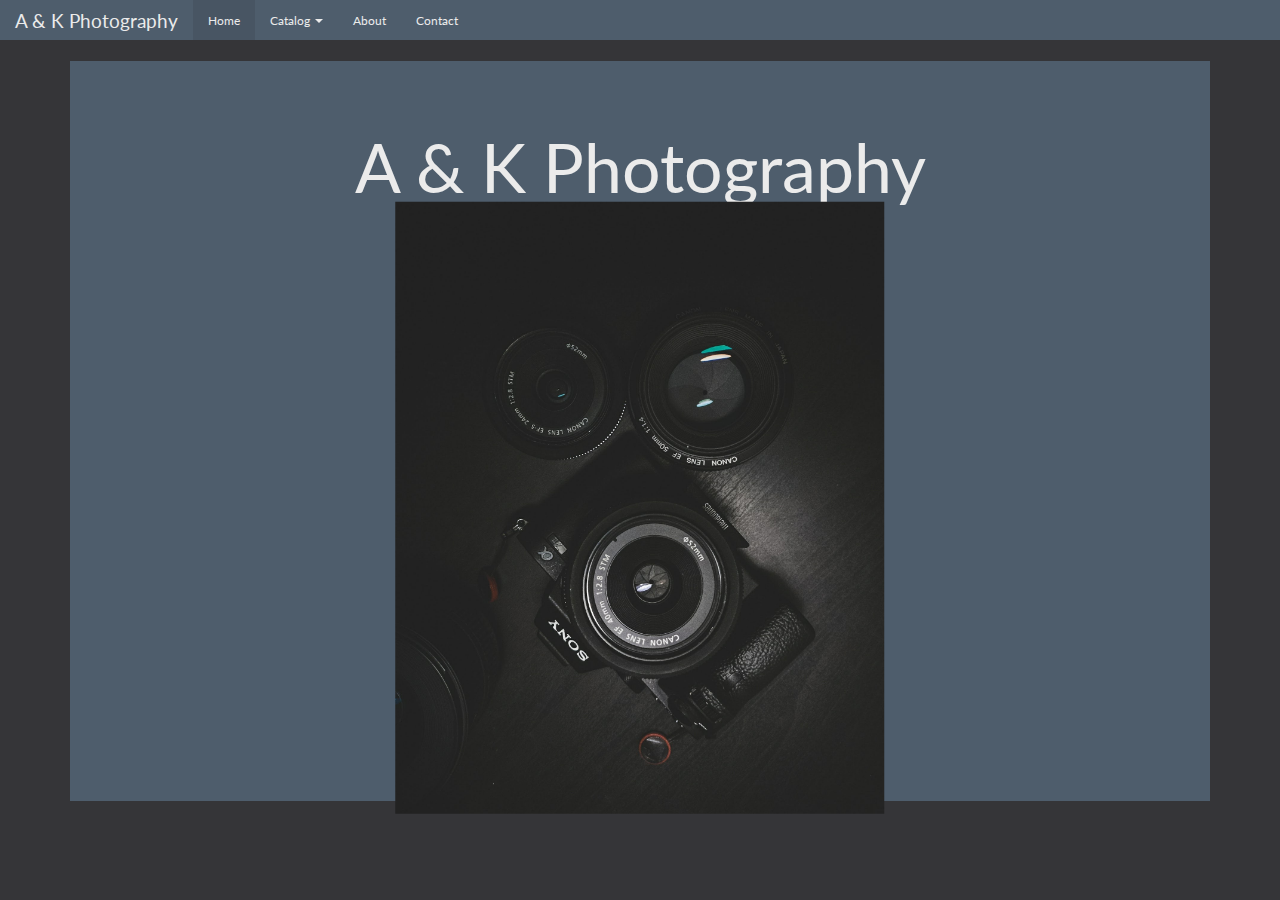
<file: Updated Midterm/MidtermGroup10/index.html>
<!DOCTYPE html>
<html lang="en">
<head>
    <meta charset="UTF-8">
    <title>A & K Photography</title>
    <link rel="stylesheet" type="text/css" href="bootstrapSuperhero.css"/>
    <script src="https://code.jquery.com/jquery-3.2.1.min.js" integrity="sha256-hwg4gsxgFZhOsEEamdOYGBf13FyQuiTwlAQgxVSNgt4=" crossorigin="anonymous"></script>
    <script src="https://maxcdn.bootstrapcdn.com/bootstrap/3.3.7/js/bootstrap.min.js" integrity="sha384-Tc5IQib027qvyjSMfHjOMaLkfuWVxZxUPnCJA7l2mCWNIpG9mGCD8wGNIcPD7Txa" crossorigin="anonymous"></script>
</head>
<body>


<header>
    <nav class="navbar navbar-default">
        <div class="container-fluid">
            <div class="navbar-header">
                <button type="button" class="navbar-toggle collapsed" data-toggle="collapse" data-target="#bs-example-navbar-collapse-1">
                    <span class="sr-only">Toggle navigation</span>
                    <span class="icon-bar"></span>
                    <span class="icon-bar"></span>
                    <span class="icon-bar"></span>
                </button>
                <a class="navbar-brand">A & K Photography</a>
            </div>

            <div class="collapse navbar-collapse" id="bs-example-navbar-collapse-1">
                <ul class="nav navbar-nav">

                    <li class="active"><a href="index.html">Home <span class="sr-only">(current)</span></a></li>
                    <li class ="dropdown">
                        <a class="dropdown-toggle" data-toggle="dropdown" href="catalog.html">Catalog
                            <span class="caret"></span></a>
                            <ul class="dropdown-menu">
                                <li><a href="catalog.html">Catalog</a></li>
                                <li><a href="food.html">Food</a></li>
                                <li><a href="pets.html">Pets</a></li>
                                <li><a href="nature.html">Nature</a></li>
                                <li><a href="concerts.html">Concerts</a></li>
                                <li><a href="pineapples.html">Pineapple</a></li>
                                <li><a href="romantic.html">Romantic</a></li>
                            </ul>
                        </li>
                    <li><a href="about.html">About</a></li>
                    <li><a href="contact.html">Contact</a></li>
                </ul>

            </div>
        </div>
    </nav>
</header>
<main>

    <div class="container">
        <div class="jumbotron">
            <h1 class="text-center">A & K Photography</h1>
            <p class="text-center">Enter some tag line here to make us sound cool</p>
            <div style="padding-left: 20%">
                <img src="images/camera2.jpg" alt="camera"  class="rotate270" width="75%"/>
            </div>
        </div>

    </div>

</main>

</body>
</html>
</file>
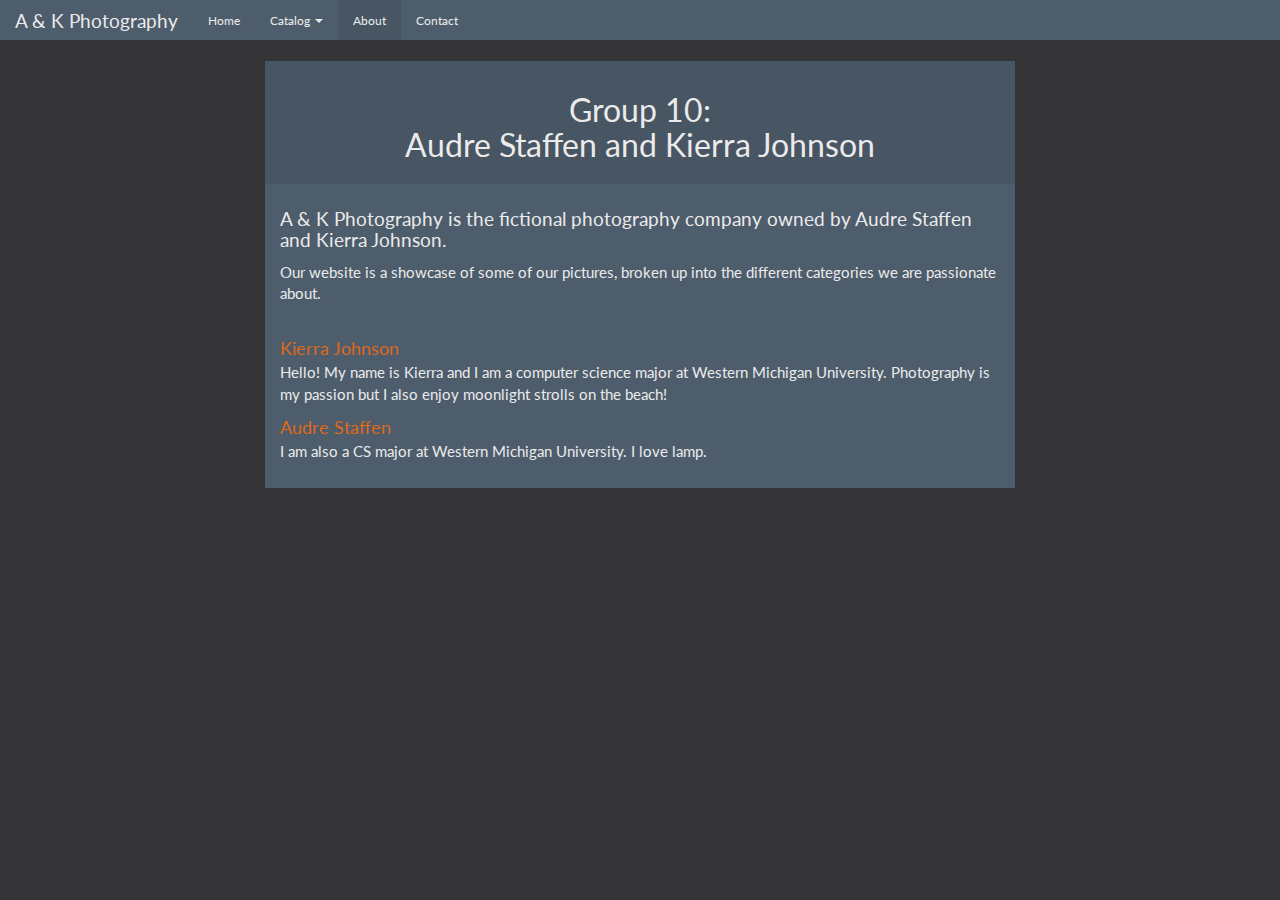
<file: Updated Midterm/MidtermGroup10/about.html>
<!DOCTYPE html>
<html lang="en">
<head>
    <meta charset="UTF-8">
    <title>A & K Photography</title>
    <link rel="stylesheet" type="text/css" href="bootstrapSuperhero.css"/>
    <script src="https://code.jquery.com/jquery-3.2.1.min.js" integrity="sha256-hwg4gsxgFZhOsEEamdOYGBf13FyQuiTwlAQgxVSNgt4=" crossorigin="anonymous"></script>
  <script src="https://maxcdn.bootstrapcdn.com/bootstrap/3.3.7/js/bootstrap.min.js" integrity="sha384-Tc5IQib027qvyjSMfHjOMaLkfuWVxZxUPnCJA7l2mCWNIpG9mGCD8wGNIcPD7Txa" crossorigin="anonymous"></script>
</head>
<body>

<header>
    <nav class="navbar navbar-default">
        <div class="container-fluid">
            <div class="navbar-header">
                <button type="button" class="navbar-toggle collapsed" data-toggle="collapse"
                        data-target="#bs-example-navbar-collapse-1">
                    <span class="sr-only">Toggle navigation</span>
                    <span class="icon-bar"></span>
                    <span class="icon-bar"></span>
                    <span class="icon-bar"></span>
                </button>
                <a class="navbar-brand">A & K Photography</a>
            </div>

         <div class="collapse navbar-collapse" id="bs-example-navbar-collapse-1">
                <ul class="nav navbar-nav">

                    <li><a href="index.html">Home <span class="sr-only">(current)</span></a></li>
                    <li class ="dropdown">
                        <a class="dropdown-toggle" data-toggle="dropdown" href="catalog.html">Catalog
                            <span class="caret"></span></a>
                            <ul class="dropdown-menu">
                                <li><a href="catalog.html">Catalog</a></li>
                                <li><a href="food.html">Food</a></li>
                                <li><a href="pets.html">Pets</a></li>
                                <li><a href="nature.html">Nature</a></li>
                                <li><a href="concerts.html">Concerts</a></li>
                                <li><a href="pineapples.html">Pineapple</a></li>
                                <li><a href="romantic.html">Romantic</a></li>
                            </ul>
                        </li>
                    <li class="active"><a href="about.html">About</a></li>
                    <li><a href="contact.html">Contact</a></li>
                </ul>

            </div>
        </div>
    </nav>
</header>
<main>
    <div class="container">
        <div class="row">

            <div class="col-lg-8 col-lg-offset-2">
                <div class="panel panel-default">
                    <div class="panel-heading text-center"><h2>Group 10: <br/> Audre Staffen and Kierra Johnson</h2></div>
                    <div class="panel-body">
                        <h4>A & K Photography is the fictional photography company owned by Audre Staffen and Kierra Johnson.</h4>

                        <p>Our website is a showcase of some of our pictures, broken up into the different
                            categories we are passionate about.</p>
                        <br/>
                        <p><span class="text-primary" style="font-size: larger">Kierra Johnson </span><br/>
                            <span >Hello! My name is Kierra and I am a computer science major at Western Michigan University.
                                Photography is my passion but I also enjoy moonlight strolls on the beach!</span>
                        </p>
                        <p><span class="text-primary" style="font-size: larger">Audre Staffen</span> <br/>
                            <span>I am also a CS major at Western Michigan University. I love lamp.</span></p>
                    </div>
                </div>
            </div>

        </div>
    </div>
</main>
</body>
</html>
</file>
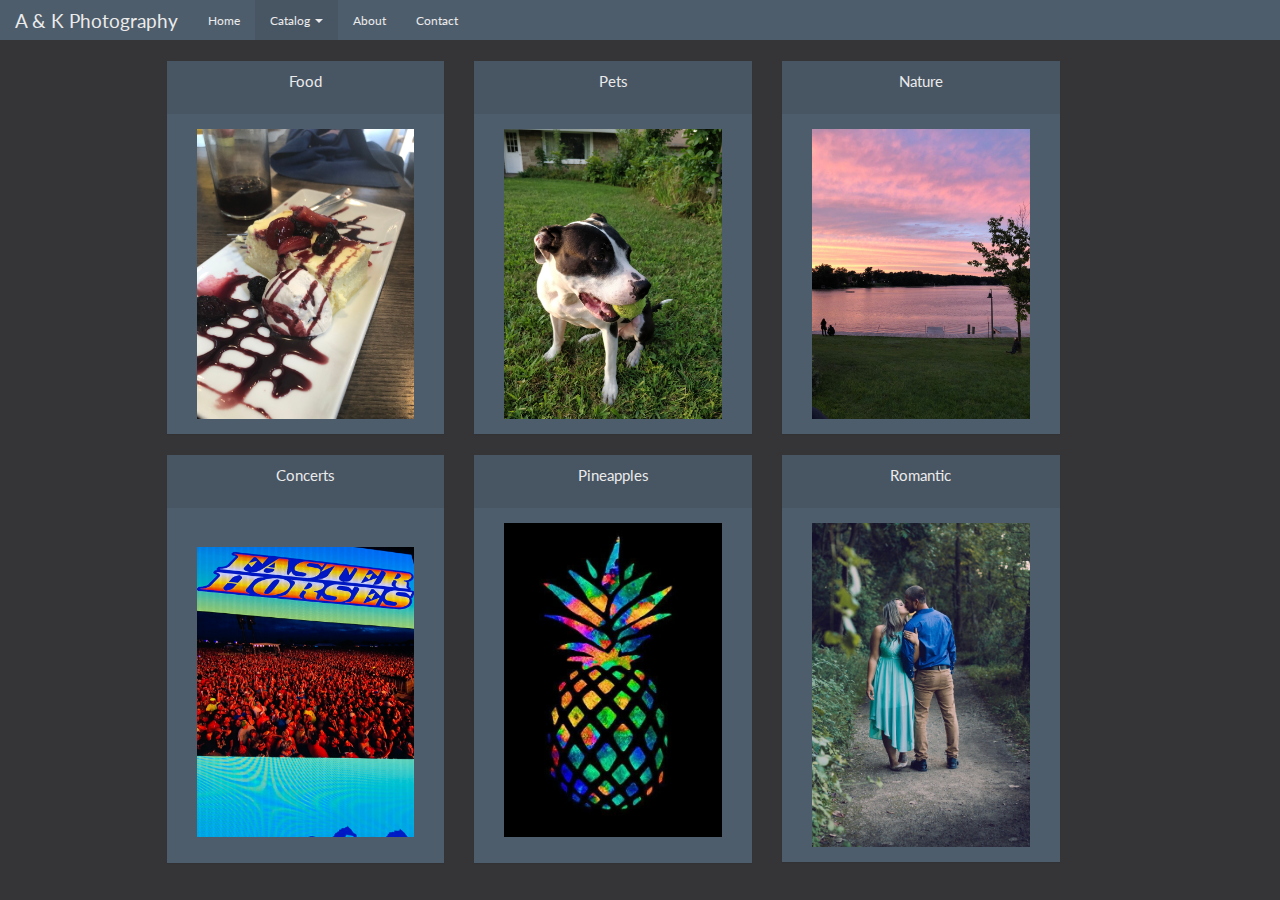
<file: Updated Midterm/MidtermGroup10/catalog.html>
<!DOCTYPE html>
<html lang="en">
<head>
    <meta charset="UTF-8">
    <title>A & K Photography</title>
    <link rel="stylesheet" type="text/css" href="bootstrapSuperhero.css"/>
    <script src="https://code.jquery.com/jquery-3.2.1.min.js" integrity="sha256-hwg4gsxgFZhOsEEamdOYGBf13FyQuiTwlAQgxVSNgt4=" crossorigin="anonymous"></script>
  <!-- Bootstrap CSS -->
<!--   <link rel="stylesheet" href="https://maxcdn.bootstrapcdn.com/bootstrap/3.3.7/css/bootstrap.min.css" integrity="sha384-BVYiiSIFeK1dGmJRAkycuHAHRg32OmUcww7on3RYdg4Va+PmSTsz/K68vbdEjh4u" crossorigin="anonymous"> -->
  <!-- Bootstrap JavaScript -->
  <script src="https://maxcdn.bootstrapcdn.com/bootstrap/3.3.7/js/bootstrap.min.js" integrity="sha384-Tc5IQib027qvyjSMfHjOMaLkfuWVxZxUPnCJA7l2mCWNIpG9mGCD8wGNIcPD7Txa" crossorigin="anonymous"></script>
</head>
<body>
    <header>
        <nav class="navbar navbar-default">
            <div class="container-fluid">
                <div class="navbar-header">
                    <button type="button" class="navbar-toggle collapsed" data-toggle="collapse"
                            data-target="#bs-example-navbar-collapse-1">
                        <span class="sr-only">Toggle navigation</span>
                        <span class="icon-bar"></span>
                        <span class="icon-bar"></span>
                        <span class="icon-bar"></span>
                    </button>
                    <a class="navbar-brand">A & K Photography</a>
                </div>
                <div class="collapse navbar-collapse" id="bs-example-navbar-collapse-1">
                    <ul class="nav navbar-nav">
                        <li><a href="index.html">Home <span class="sr-only">(current)</span></a></li>
                        <li class ="dropdown active">
                            <a class="dropdown-toggle" data-toggle="dropdown" href="catalog.html">Catalog
                                <span class="caret"></span></a>
                                <ul class="dropdown-menu"> 
                                    <li class="active "><a href="catalog.html">Catalog</a></li>
                                    <li><a href="food.html">Food</a></li>
                                    <li><a href="pets.html">Pets</a></li>
                                    <li><a href="nature.html">Nature</a></li>
                                    <li><a href="concerts.html">Concerts</a></li>
                                    <li><a href="pineapples.html">Pineapple</a></li>
                                    <li><a href="romantic.html">Romantic</a></li> 
                                </ul>
                            </li>
                        <li><a href="about.html">About</a></li>
                        <li><a href="contact.html">Contact</a></li>
                    </ul>
                
                </div>
            </div>
        </nav>
    </header>
<main>
    <div class="container-fluid" style="padding-left: 5%">
        <div class="row">

            <div class="col-lg-3 col-lg-offset-1">
                <div class="panel panel-default">
                    <div class="panel-heading text-center"><p>Food</p></div>
                    <div class="panel-body">
                        <div class="col-md-12">
                            <a href="food.html"> <img src="images/food2.jpg" alt="food2" width="100%"></a>
                        </div>
                    </div>
                </div>
            </div>

            <div class="col-lg-3 col-lg-offset-0">
                <div class="panel panel-default">
                    <div class="panel-heading text-center"><p>Pets</p></div>
                    <div class="panel-body">
                        <div class="col-md-12">
                            <a href="pets.html"> <img src="images/sophie19.jpg" alt="sophie19" width="100%"></a>
                        </div>
                    </div>
                </div>
            </div>

            <div class="col-lg-3 col-lg-offset-0">
                <div class="panel panel-default">
                    <div class="panel-heading text-center"><p>Nature </p></div>
                    <div class="panel-body">
                        <div class="col-md-12">
                            <a href="nature.html"> <img src="images/sunset.jpg" alt="sunset" width="100%"></a>
                        </div>
                    </div>
                </div>
            </div>

        </div>
    </div>
    <div class="container-fluid" style="padding-left: 5%">
        <div class="row">

            <div class="col-lg-3 col-lg-offset-1">
                <div class="panel panel-default">
                    <div class="panel-heading text-center"><p>Concerts</p></div>
                    <div class="panel-body">
                        <div class="col-md-12">
                            <a href="concerts.html"> <img src="images/Fasterhorses.jpg" alt="luke" width="100%"
                                                          style="padding-top: 11%; padding-bottom: 5%;" ></a>
                        </div>
                    </div>
                </div>
            </div>

            <div class="col-lg-3 col-lg-offset-0">
                <div class="panel panel-default">
                    <div class="panel-heading text-center"><p>Pineapples</p></div>
                    <div class="panel-body">
                        <div class="col-md-12">
                            <a href="pineapples.html"> <img src="images/colorfulpineapple.jpg"
                                                            alt="pineapples" width="100%" style="padding-bottom: 5%"></a>
                        </div>
                    </div>
                </div>
            </div>

            <div class="col-lg-3 col-lg-offset-0">
                <div class="panel panel-default">
                    <div class="panel-heading text-center"><p>Romantic</p></div>
                    <div class="panel-body">
                        <div class="col-md-12">
                            <a href="romantic.html"> <img src="images/romantic1.jpg" alt="romantic1" width="100%"></a>
                        </div>
                    </div>
                </div>
            </div>

        </div>
    </div>

</main>
</body>
</html>
</file>
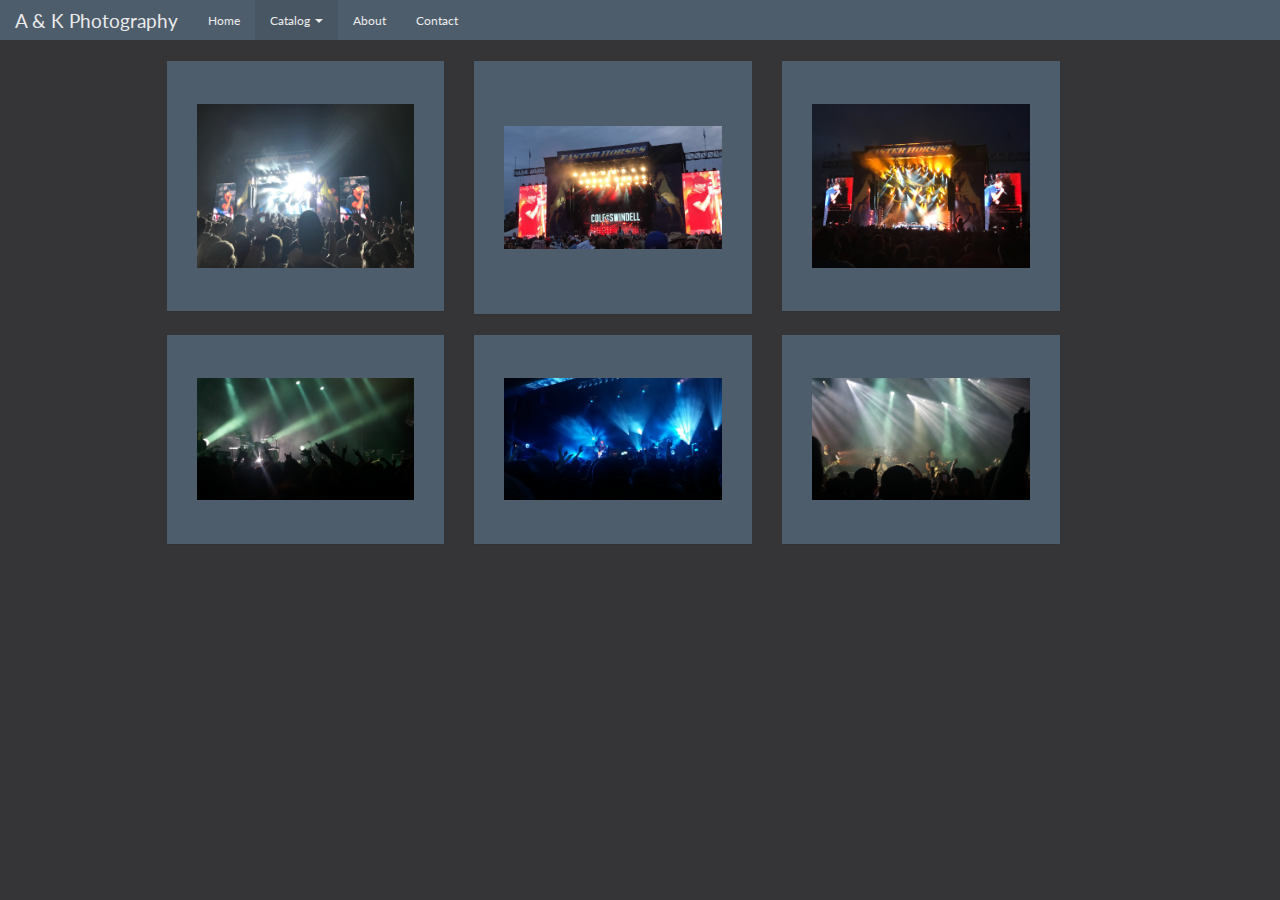
<file: Updated Midterm/MidtermGroup10/concerts.html>
<!DOCTYPE html>
<html lang="en">
<head>
    <meta charset="UTF-8">
    <title>A & K Photography</title>
    <link rel="stylesheet" type="text/css" href="bootstrapSuperhero.css"/>
    <script src="https://code.jquery.com/jquery-3.2.1.min.js"
            integrity="sha256-hwg4gsxgFZhOsEEamdOYGBf13FyQuiTwlAQgxVSNgt4=" crossorigin="anonymous"></script>
    <script src="https://maxcdn.bootstrapcdn.com/bootstrap/3.3.7/js/bootstrap.min.js"
            integrity="sha384-Tc5IQib027qvyjSMfHjOMaLkfuWVxZxUPnCJA7l2mCWNIpG9mGCD8wGNIcPD7Txa"
            crossorigin="anonymous"></script>
</head>
<body>
<header>
    <nav class="navbar navbar-default">
        <div class="container-fluid">
            <div class="navbar-header">
                <button type="button" class="navbar-toggle collapsed" data-toggle="collapse"
                        data-target="#bs-example-navbar-collapse-1">
                    <span class="sr-only">Toggle navigation</span>
                    <span class="icon-bar"></span>
                    <span class="icon-bar"></span>
                    <span class="icon-bar"></span>
                </button>
                <a class="navbar-brand">A & K Photography</a>
            </div>

            <div class="collapse navbar-collapse" id="bs-example-navbar-collapse-1">
                <ul class="nav navbar-nav">

                    <li><a href="index.html">Home <span class="sr-only">(current)</span></a></li>
                    <li class="dropdown active">
                        <a class="dropdown-toggle" data-toggle="dropdown" href="catalog.html">Catalog
                            <span class="caret"></span></a>
                        <ul class="dropdown-menu">
                            <li><a href="catalog.html">Catalog</a></li>
                            <li><a href="food.html">Food</a></li>
                            <li><a href="pets.html">Pets</a></li>
                            <li><a href="nature.html">Nature</a></li>
                            <li class="active"><a href="concerts.html">Concerts</a></li>
                            <li><a href="pineapples.html">Pineapple</a></li>
                            <li><a href="romantic.html">Romantic</a></li>
                        </ul>
                    </li>
                    <li><a href="about.html">About</a></li>
                    <li><a href="contact.html">Contact</a></li>
                </ul>
            </div>
        </div>
    </nav>
</header>

<main>
    <div class="container-fluid" style="padding-left: 5%">
        <div class="row">

            <div class="col-lg-3 col-lg-offset-1">
                <div class="panel panel-default">
                    <div class="panel-body">
                        <div class="col-sm-12">
                            <a href="images/luke.jpg"> <img src="images/luke.jpg" alt="luke" width="100%" height="100%"
                                                            style="padding-top: 13%; padding-bottom: 13%;"></a>
                        </div>
                    </div>
                </div>
            </div>

            <div class="col-lg-3 col-lg-offset-0">
                <div class="panel panel-default">
                    <div class="panel-body">
                        <div class="col-md-12">
                            <a href="images/cole.jpg"> <img src="images/cole.jpg" alt="cole" width="100%" height="100%"
                                                        style="padding-top: 23%; padding-bottom: 23%;"></a>
                        </div>
                    </div>
                </div>
            </div>

            <div class="col-lg-3 col-lg-offset-0">
                <div class="panel panel-default">
                    <div class="panel-body">
                        <div class="col-md-12">
                            <a href="images/luke2.jpg"> <img src="images/luke2.jpg" alt="luke2" width="100%" height="100%"
                                                         style="padding-top: 13%; padding-bottom: 13%;"></a>
                        </div>
                    </div>
                </div>
            </div>
        </div>
    </div>
    <div class="container-fluid" style="padding-left: 5%">
        <div class="row">

            <div class="col-lg-3 col-lg-offset-1">
                <div class="panel panel-default">
                    <div class="panel-body">
                        <div class="col-md-12">
                            <a href="images/concert1.jpg"> <img src="images/concert1.jpg" alt="concert1" width="100%"
                                                             height="100%"
                                                             style="padding-top: 13%; padding-bottom: 13%;"></a>
                        </div>
                    </div>
                </div>
            </div>

            <div class="col-lg-3 col-lg-offset-0">
                <div class="panel panel-default">
                    <div class="panel-body">
                        <div class="col-md-12">
                            <a href="images/concert2.jpg"> <img src="images/concert2.jpg" alt="concert2" width="100%"
                                                          height="100%" style="padding-top: 13%; padding-bottom: 13%;"></a>
                        </div>
                    </div>
                </div>
            </div>

            <div class="col-lg-3 col-lg-offset-0">
                <div class="panel panel-default">
                    <div class="panel-body">
                        <div class="col-md-12">
                            <a href="images/concert3.jpg"> <img src="images/concert3.jpg" alt="concert3"
                                                                width="100%" height="100%"
                                                                style="padding-top: 13%; padding-bottom: 13%;"></a>
                        </div>
                    </div>
                </div>
            </div>
        </div>
    </div>
</main>
</body>
</html>
</file>
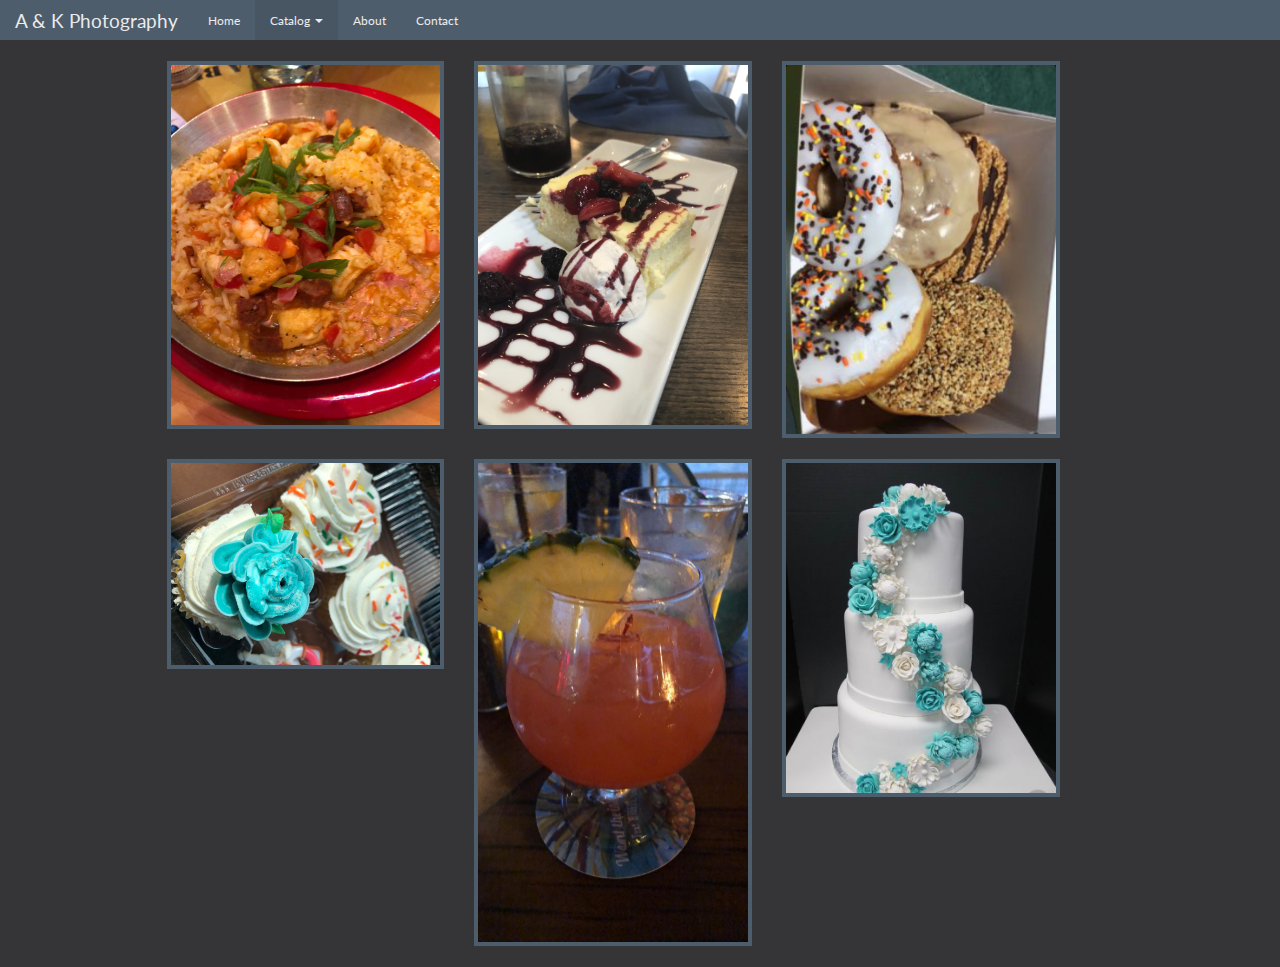
<file: Updated Midterm/MidtermGroup10/food.html>
<!DOCTYPE html>
<html lang="en">
<head>
    <meta charset="UTF-8">
    <title>A & K Photography</title>
   <link rel="stylesheet" type="text/css" href="bootstrapSuperhero.css"/>
    <script src="https://code.jquery.com/jquery-3.2.1.min.js" integrity="sha256-hwg4gsxgFZhOsEEamdOYGBf13FyQuiTwlAQgxVSNgt4=" crossorigin="anonymous"></script>
 
  <script src="https://maxcdn.bootstrapcdn.com/bootstrap/3.3.7/js/bootstrap.min.js" integrity="sha384-Tc5IQib027qvyjSMfHjOMaLkfuWVxZxUPnCJA7l2mCWNIpG9mGCD8wGNIcPD7Txa" crossorigin="anonymous"></script>
</head>
<body>


<header>
    <nav class="navbar navbar-default">
        <div class="container-fluid">
            <div class="navbar-header">
                <button type="button" class="navbar-toggle collapsed" data-toggle="collapse"
                        data-target="#bs-example-navbar-collapse-1">
                    <span class="sr-only">Toggle navigation</span>
                    <span class="icon-bar"></span>
                    <span class="icon-bar"></span>
                    <span class="icon-bar"></span>
                </button>
                <a class="navbar-brand">A & K Photography</a>
            </div>

       <div class="collapse navbar-collapse" id="bs-example-navbar-collapse-1">
                <ul class="nav navbar-nav">

                    <li ><a href="index.html">Home <span class="sr-only">(current)</span></a></li>
                    <li class ="dropdown active">
                        <a class="dropdown-toggle " data-toggle="dropdown"  href="catalog.html">Catalog
                            <span class="caret"></span></a>
                            <ul class="dropdown-menu">
                              <li><a href="catalog.html">Catalog</a></li>
                                <li class="active"><a href="food.html">Food</a></li>
                                <li><a href="pets.html">Pets</a></li>
                                <li><a href="nature.html">Nature</a></li>
                                <li><a href="concerts.html">Concerts</a></li>
                                <li><a href="pineapples.html">Pineapple</a></li>
                                <li><a href="romantic.html">Romantic</a></li>
                            </ul>
                        </li>
                    <li><a href="about.html">About</a></li>
                    <li><a href="contact.html">Contact</a></li>
                </ul>

            </div>
        </div>
    </nav>
</header>

<main>
    <div class="container-fluid" style="padding-left: 5%">
        <div class="row">

            <div class="col-lg-3 col-lg-offset-1">
              <div class="thumbnail">
                <a href="images/food1.jpg"> <img src="images/food1.jpg" alt="food1" style="width:100%"></a>
              </div>
            </div>

            <div class="col-lg-3">
              <div class="thumbnail">
                <a href="images/food2.jpg"> <img src="images/food2.jpg" width="100%" height="100%" alt="food2"
                                                 style="width:100%" height="100%"></a>
              </div>
            </div>

            <div class="col-lg-3">
              <div class="thumbnail">
                 <a href="images/donuts.jpg"> <img src="images/donuts.jpg" width="100%" height="100%" alt="donuts"
                                                   style="width:100%"></a>
              </div>
            </div>
        </div>


          <div class="row">
            <div class="col-lg-3 col-lg-offset-1">
              <div class="thumbnail">
                <a href="images/cupcakes.jpg"> <img src="images/cupcakes.jpg" alt="cupcakes"
                                                    style="width:100%"style="padding-top: 13%; padding-bottom: 13%;" ></a>
              </div>
            </div>

            <div class="col-lg-3">
              <div class="thumbnail">
                <a href="images/drink.JPG"> <img src="images/drink.JPG" width="100%" height="100%" alt="drink"
                                                 style="width:100%" height="100%"></a>
              </div>
            </div>
            <div class="col-lg-3">
              <div class="thumbnail">
                 <a href="images/cake.jpg"> <img src="images/cake.jpg" width="100%" height="100%" alt="cake"
                                                 style="width:100%"style="padding-top: 13%; padding-bottom: 13%;" ></a>
              </div>
            </div>

          </div>
    </div>
</main>

</body>
</html>
</file>
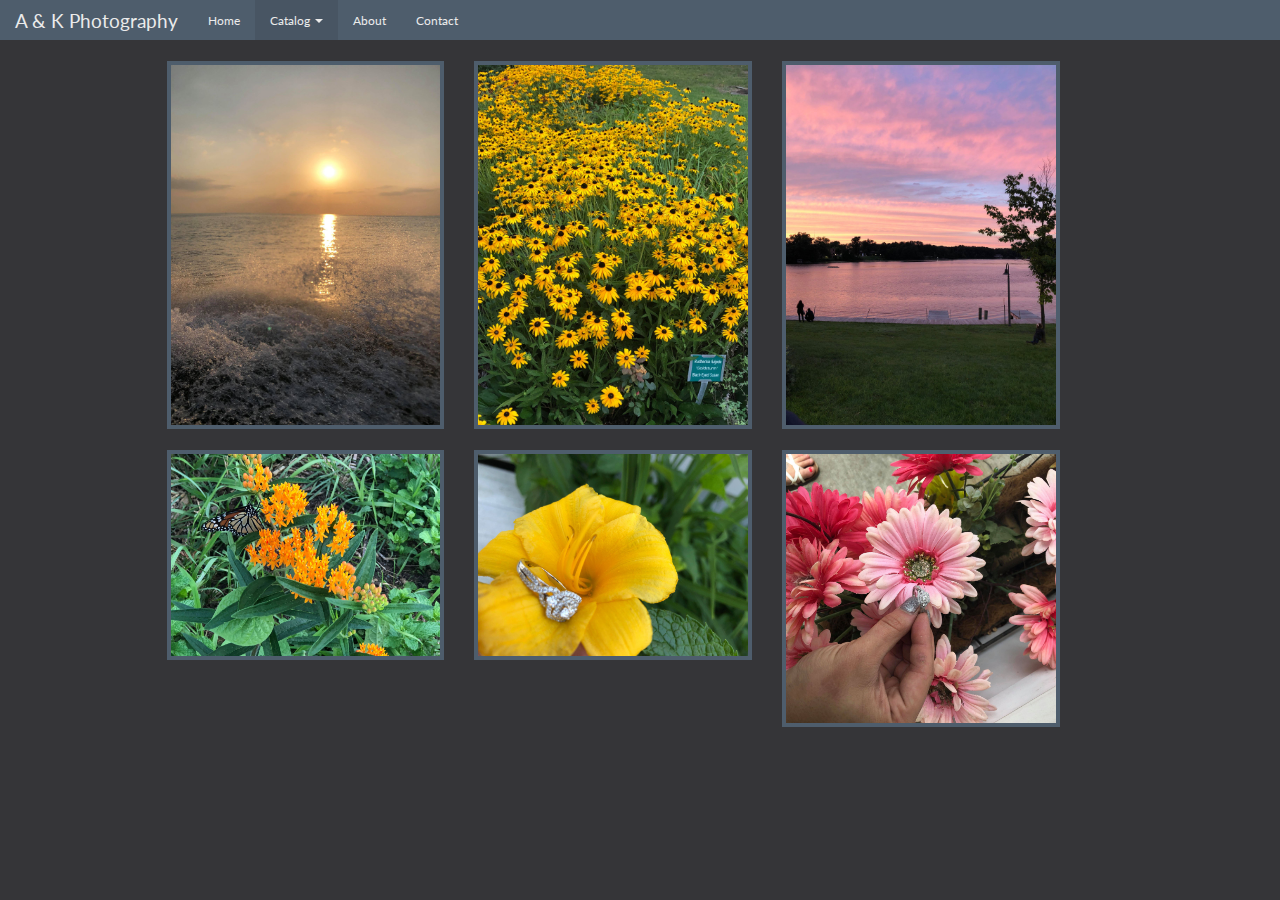
<file: Updated Midterm/MidtermGroup10/nature.html>
<!DOCTYPE html>
<html lang="en">
<head>
    <meta charset="UTF-8">
    <title>A & K Photography</title>
   <link rel="stylesheet" type="text/css" href="bootstrapSuperhero.css"/>
    <script src="https://code.jquery.com/jquery-3.2.1.min.js" integrity="sha256-hwg4gsxgFZhOsEEamdOYGBf13FyQuiTwlAQgxVSNgt4=" crossorigin="anonymous"></script>
  <script src="https://maxcdn.bootstrapcdn.com/bootstrap/3.3.7/js/bootstrap.min.js" integrity="sha384-Tc5IQib027qvyjSMfHjOMaLkfuWVxZxUPnCJA7l2mCWNIpG9mGCD8wGNIcPD7Txa" crossorigin="anonymous"></script>
</head>
<body>

<header>
    <nav class="navbar navbar-default">
        <div class="container-fluid">
            <div class="navbar-header">
                <button type="button" class="navbar-toggle collapsed" data-toggle="collapse"
                        data-target="#bs-example-navbar-collapse-1">
                    <span class="sr-only">Toggle navigation</span>
                    <span class="icon-bar"></span>
                    <span class="icon-bar"></span>
                    <span class="icon-bar"></span>
                </button>
                <a class="navbar-brand">A & K Photography</a>
            </div>

       <div class="collapse navbar-collapse" id="bs-example-navbar-collapse-1">
                <ul class="nav navbar-nav">

                    <li ><a href="index.html">Home <span class="sr-only">(current)</span></a></li>
                    <li class ="dropdown active">
                        <a class="dropdown-toggle " data-toggle="dropdown"  href="catalog.html">Catalog
                            <span class="caret"></span></a>
                            <ul class="dropdown-menu">
                                <li><a href="catalog.html">Catalog</a></li>
                                <li><a href="food.html">Food</a></li>
                                <li><a href="pets.html">Pets</a></li>
                                <li class="active"><a href="nature.html">Nature</a></li>
                                <li><a href="concerts.html">Concerts</a></li>
                                <li><a href="pineapples.html">Pineapple</a></li>
                                <li><a href="romantic.html">Romantic</a></li>
                            </ul>
                        </li>
                    <li><a href="about.html">About</a></li>
                    <li><a href="contact.html">Contact</a></li>
                </ul>

            </div>
        </div>
    </nav>
</header>
<main>
    <div class="container-fluid" style="padding-left: 5%">
        <div class="row">

            <div class="col-lg-3 col-lg-offset-1">
              <div class="thumbnail">
                <a href="images/water.jpg"> <img src="images/water.jpg"
                  alt="water" style="width:100%">
                </a>
              </div>
            </div>
            <div class="col-lg-3">
              <div class="thumbnail">
                <a href="images/yellowflowers.jpg"> <img src="images/yellowflowers.jpg" width="100%" height="100%"
                                                         alt="Nature" style="width:100%" height="100%">
                 </a>
              </div>
            </div>
            <div class="col-lg-3">
              <div class="thumbnail">
                 <a href="images/sunset.jpg"> <img src="images/sunset.jpg" width="100%" height="100%" alt="sunset"
                                                   style="width:100%">
                </a>
              </div>
            </div>
      </div>
    </div>
    <div class="container-fluid" style="padding-left: 5%">
        <div class="row">

            <div class="col-lg-3 col-lg-offset-1">
              <div class="thumbnail">
                <a href="images/butterfly.jpg"> <img src="images/butterfly.jpg"
                  alt="butterfly" style="width:100%">
                </a>
              </div>
            </div>

            <div class="col-lg-3">
              <div class="thumbnail">
                <a href="images/ring.jpg"> <img src="images/ring.jpg" width="100%" height="100%" alt="ring"
                                                style="width:100%" height="100%">
                 </a>
              </div>
            </div>

            <div class="col-lg-3">
              <div class="thumbnail">
                 <a href="images/pink.jpg"> <img src="images/pink.jpg" width="100%" height="100%" alt="pink"
                                                 style="width:100%">
                </a>
              </div>
            </div>

        </div>
    </div>
</main>
</body>
</html>
</file>
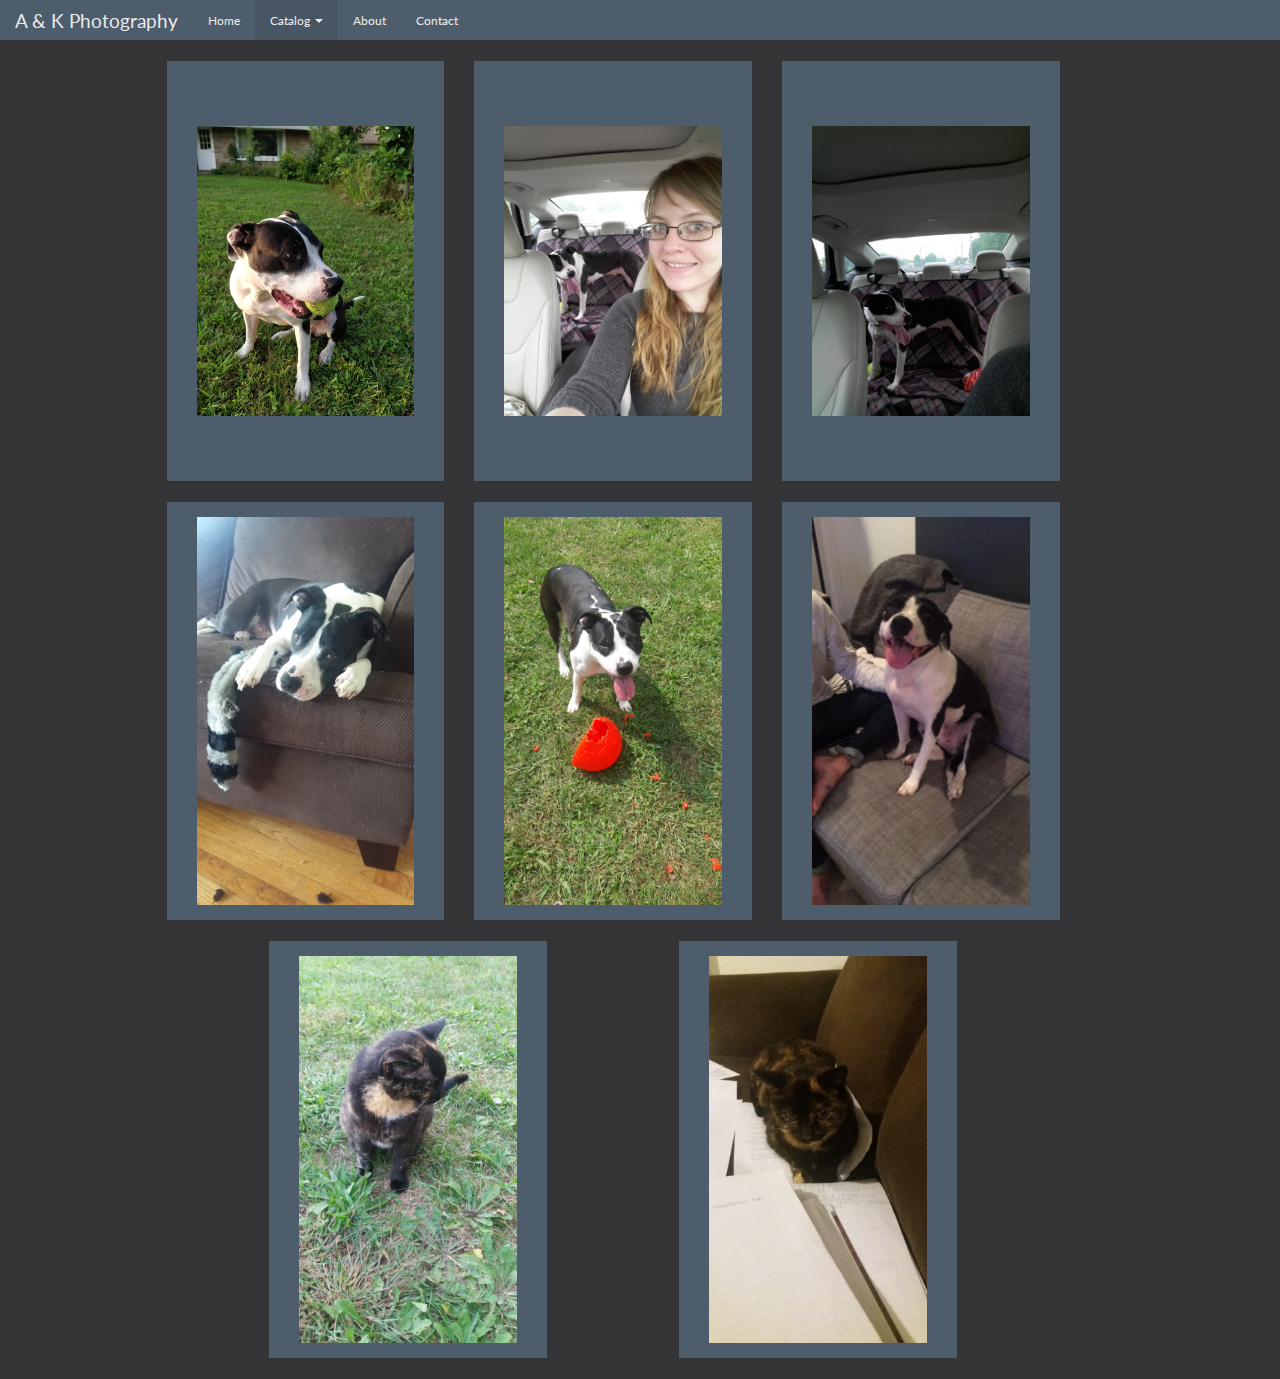
<file: Updated Midterm/MidtermGroup10/pets.html>
<!DOCTYPE html>
<html lang="en">
<head>
    <meta charset="UTF-8">
    <title>A & K Photography</title>
    <link rel="stylesheet" type="text/css" href="bootstrapSuperhero.css"/>
    <script src="https://code.jquery.com/jquery-3.2.1.min.js" integrity="sha256-hwg4gsxgFZhOsEEamdOYGBf13FyQuiTwlAQgxVSNgt4=" crossorigin="anonymous"></script>
  <script src="https://maxcdn.bootstrapcdn.com/bootstrap/3.3.7/js/bootstrap.min.js" integrity="sha384-Tc5IQib027qvyjSMfHjOMaLkfuWVxZxUPnCJA7l2mCWNIpG9mGCD8wGNIcPD7Txa" crossorigin="anonymous"></script>
</head>
<body>
    <header>
        <nav class="navbar navbar-default">
            <div class="container-fluid">
                <div class="navbar-header">
                    <button type="button" class="navbar-toggle collapsed" data-toggle="collapse"
                            data-target="#bs-example-navbar-collapse-1">
                        <span class="sr-only">Toggle navigation</span>
                        <span class="icon-bar"></span>
                        <span class="icon-bar"></span>
                        <span class="icon-bar"></span>
                    </button>
                    <a class="navbar-brand">A & K Photography</a>
                </div>

               <div class="collapse navbar-collapse" id="bs-example-navbar-collapse-1">
                    <ul class="nav navbar-nav">
                        <li ><a href="index.html">Home <span class="sr-only">(current)</span></a></li>
                        <li class ="dropdown active">
                            <a class="dropdown-toggle" data-toggle="dropdown" href="catalog.html">Catalog
                                <span class="caret"></span></a>
                                <ul class="dropdown-menu"> 
                                      <li><a href="catalog.html">Catalog</a></li>
                                    <li><a href="food.html">Food</a></li>
                                    <li class="active"><a href="pets.html">Pets</a></li>
                                    <li><a href="nature.html">Nature</a></li>
                                    <li><a href="concerts.html">Concerts</a></li>
                                    <li><a href="pineapples.html">Pineapple</a></li>
                                    <li><a href="romantic.html">Romantic</a></li>
                                </ul>
                            </li>
                        <li><a href="about.html">About</a></li>
                        <li><a href="contact.html">Contact</a></li>
                    </ul>
                
                </div>
            </div>
        </nav>
    </header>
<main>
<div class="container-fluid" style="padding-left: 5%">
    <div class="row">

        <div class="col-lg-3 col-lg-offset-1">
            <div class="panel panel-default">
                <div class="panel-body">
                    <div class="col-lg-12">
                        <a href="images/sophie19.jpg"> <img src="images/sophie19.jpg" alt="Sophie19" width="100%"
                                                            style="padding-top: 23%; padding-bottom: 23%;" ></a>
                    </div>
                </div>

            </div>
        </div>

        <div class="col-lg-3 col-lg-offset-0">
            <div class="panel panel-default">
                <div class="panel-body">
                    <div class="col-lg-12">
                        <a href="images/sophie2.jpg"> <img src="images/sophie2.jpg" alt="Sophie2" width="100%"
                                                           style="padding-top: 23%; padding-bottom: 23%;"></a>
                    </div>
                </div>
            </div>
        </div>

        <div class="col-lg-3 col-lg-offset-0">
            <div class="panel panel-default">
                <div class="panel-body">
                    <div class="col-lg-12">
                        <a href="images/sophie1.jpg"> <img src="images/sophie1.jpg" alt="Sophie1" width="100%"
                                                           style="padding-top: 23%; padding-bottom: 23%;"></a>
                    </div>
                </div>
            </div>
        </div>

    </div>
</div>

<div class="container-fluid" style="padding-left: 5%">
    <div class="row">
        <div class="col-lg-3 col-lg-offset-1">
            <div class="panel panel-default">
                <div class="panel-body">
                    <div class="col-lg-12">
                        <a href="images/sophie16.jpg"> <img src="images/sophie16.jpg" alt="Sophie16" width="100%"></a>
                    </div>
                </div>
            </div>
        </div>

        <div class="col-lg-3 col-lg-offset-0">
            <div class="panel panel-default">
                <div class="panel-body">
                    <div class="col-lg-12">
                        <a href="images/sophie17.jpg"> <img src="images/sophie17.jpg" alt="Sophie17" width="100%"></a>
                    </div>
                </div>
            </div>
        </div>

        <div class="col-lg-3 col-lg-offset-0">
            <div class="panel panel-default">
                <div class="panel-body">
                    <div class="col-lg-12">
                        <a href="images/sophie18.jpg"> <img src="images/sophie18.jpg" alt="Sophie18" width="100%"></a>
                    </div>
                </div>
            </div>
        </div>

    </div>
</div>
<div class="container-fluid" style="padding-left: 5%">
    <div class="row">
        <div class="col-lg-3 col-lg-offset-2">
            <div class="panel panel-default">
                <div class="panel-body">
                    <div class="col-lg-12">
                        <a href="images/kitty.jpg"> <img src="images/kitty.jpg" alt="Kitty" width="100%" ></a>
                    </div>
                </div>
            </div>
        </div>

        <div class="col-lg-3 col-lg-offset-1">
            <div class="panel panel-default">
                <div class="panel-body">
                    <div class="col-lg-12">
                        <a href="images/kitty1.jpg"> <img src="images/kitty1.jpg" alt="Kitty1" width="100%" ></a>
                    </div>
                </div>
            </div>
        </div>

    </div>
</div>

</main>
</body>
</html>
</file>
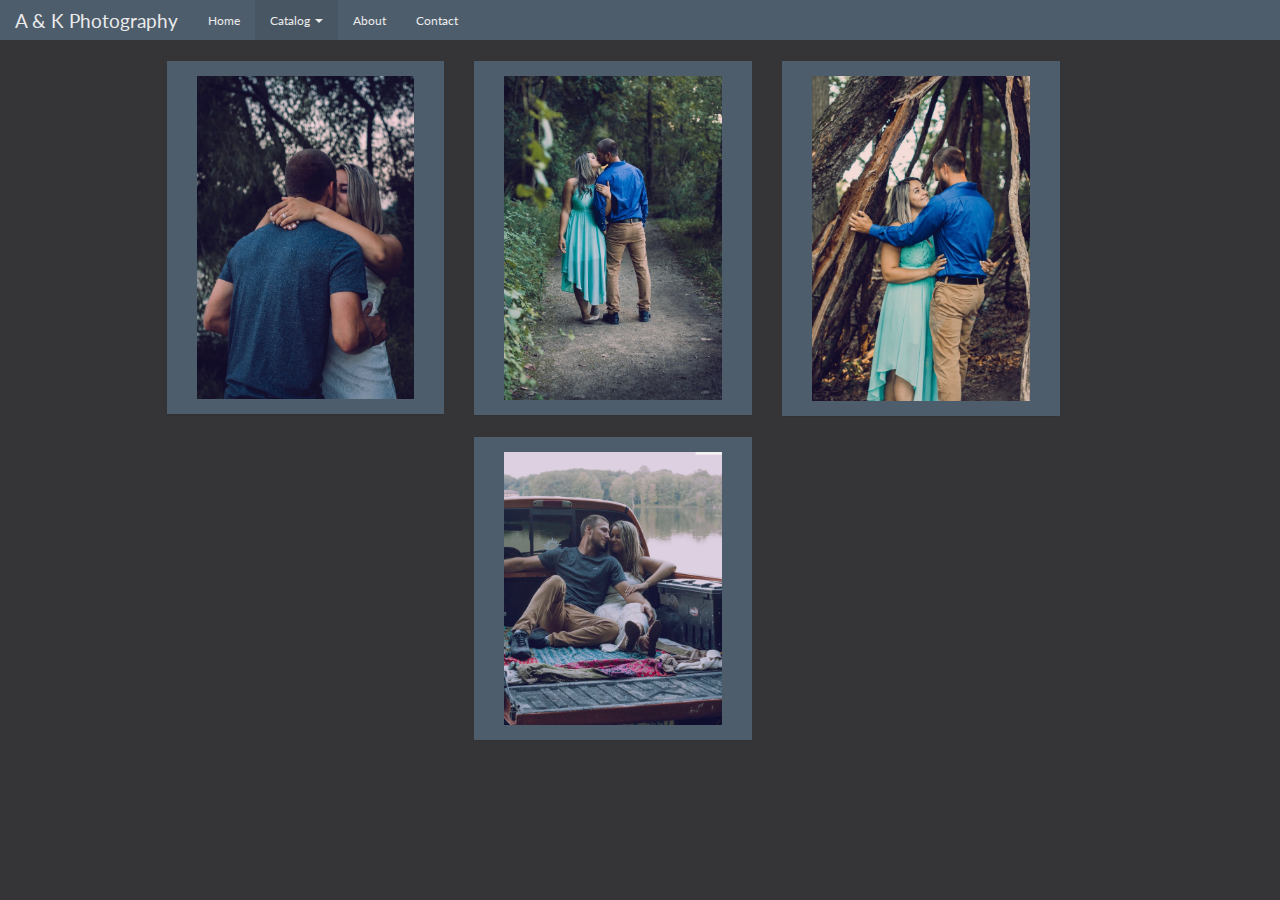
<file: Updated Midterm/MidtermGroup10/romantic.html>
<!DOCTYPE html>
<html lang="en">
<head>
    <meta charset="UTF-8">
    <title>A & K Photography</title>
    <link rel="stylesheet" type="text/css" href="bootstrapSuperhero.css"/>
    <script src="https://code.jquery.com/jquery-3.2.1.min.js" integrity="sha256-hwg4gsxgFZhOsEEamdOYGBf13FyQuiTwlAQgxVSNgt4=" crossorigin="anonymous"></script>
    <script src="https://maxcdn.bootstrapcdn.com/bootstrap/3.3.7/js/bootstrap.min.js" integrity="sha384-Tc5IQib027qvyjSMfHjOMaLkfuWVxZxUPnCJA7l2mCWNIpG9mGCD8wGNIcPD7Txa" crossorigin="anonymous"></script>
</head>


<main>
    <header>
        <nav class="navbar navbar-default">
            <div class="container-fluid">
                <div class="navbar-header">
                    <button type="button" class="navbar-toggle collapsed" data-toggle="collapse"
                            data-target="#bs-example-navbar-collapse-1">
                        <span class="sr-only">Toggle navigation</span>
                        <span class="icon-bar"></span>
                        <span class="icon-bar"></span>
                        <span class="icon-bar"></span>
                    </button>
                    <a class="navbar-brand">A & K Photography</a>
                </div>

               <div class="collapse navbar-collapse" id="bs-example-navbar-collapse-1">
                    <ul class="nav navbar-nav">

                        <li ><a href="index.html">Home <span class="sr-only">(current)</span></a></li>
                        <li class ="dropdown active">
                            <a class="dropdown-toggle" data-toggle="dropdown" href="catalog.html">Catalog
                                <span class="caret"></span></a>
                                <ul class="dropdown-menu"> 
                                	  <li><a href="catalog.html">Catalog</a></li>
                                    <li><a href="food.html">Food</a></li>
                                    <li><a href="pets.html">Pets</a></li>
                                    <li><a href="nature.html">Nature</a></li>
                                    <li><a href="concerts.html">Concerts</a></li>
                                    <li><a href="pineapples.html">Pineapple</a></li>
                                    <li class="active"><a href="romantic.html">Romantic</a></li>
                                </ul>
                            </li>
                        <li><a href="about.html">About</a></li>
                        <li><a href="contact.html">Contact</a></li>
                    </ul>
                
                </div>
            </div>
        </nav>
    </header>
</main>
<div class="container-fluid" style="padding-left: 5%">
    <div class="row">
        <div class="col-lg-3 col-lg-offset-1">
            <div class="panel panel-default">
                <div class="panel-body">
                    <div class="col-md-12">
                        <a href="images/romantic.jpg"> <img src="images/romantic.jpg" alt="romantic"
                                                            width="100%" height="100%"></a>

                    </div>
                </div>

            </div>
        </div>

        <div class="col-lg-3 col-lg-offset-0">
            <div class="panel panel-default">
                <div class="panel-body">
                    <div class="col-md-12">
                        <a href="images/romantic1.jpg"> <img src="images/romantic1.jpg" alt="romantic1"
                                                             width="100%" height="100%"></a>

                    </div>
                </div>
            </div>
        </div>

        <div class="col-lg-3 col-lg-offset-0">
            <div class="panel panel-default">
                <div class="panel-body">
                    <div class="col-md-12">
                        <a href="images/romantic3.jpg"> <img src="images/romantic3.jpg" alt="romantic3"
                                                             width="100%" height="100%"></a>

                    </div>
                </div>
            </div>
        </div>
    </div>
</div>


<div class="container-fluid" style="padding-left: 5%">
    <div class="row">
        <div class="col-lg-3 col-lg-offset-4">
            <div class="panel panel-default">
                <div class="panel-body">
                    <div class="col-md-12">
                        <a href="images/romantic2.jpg"> <img src="images/romantic2.jpg" alt="romantic2"
                                                             width="100%" height="100%"></a>

                    </div>
                </div>

            </div>
        </div>

    </div>
</div>
</file>
<file: Updated Midterm/MidtermGroup10/bootstrapSuperhero.css>
@import url("https://fonts.googleapis.com/css?family=Lato:300,400,700");

/*!
 * bootswatch v3.3.7
 * Homepage: http://bootswatch.com
 * Copyright 2012-2016 Thomas Park
 * Licensed under MIT
 * Based on Bootstrap
*/
/*!
 * Bootstrap v3.3.7 (http://getbootstrap.com)
 * Copyright 2011-2016 Twitter, Inc.
 * Licensed under MIT (https://github.com/twbs/bootstrap/blob/master/LICENSE)
 */
/*! normalize.css v3.0.3 | MIT License | github.com/necolas/normalize.css */
html {
    font-family: sans-serif;
    -ms-text-size-adjust: 100%;
    -webkit-text-size-adjust: 100%;
}


body {
    margin: 0;
}

article,
aside,
details,
figcaption,
figure,
footer,
header,
hgroup,
main,
menu,
nav,
section,
summary {
    display: block;
}

audio,
canvas,
progress,
video {
    display: inline-block;
    vertical-align: baseline;
}

audio:not([controls]) {
    display: none;
    height: 0;
}

[hidden],
template {
    display: none;
}

a {
    background-color: transparent;
}

a:active,
a:hover {
    outline: 0;
}

abbr[title] {
    border-bottom: 1px dotted;
}

b,
strong {
    font-weight: bold;
}

dfn {
    font-style: italic;
}

h1 {
    font-size: 2em;
    margin: 0.67em 0;
}

mark {
    background: #ff0;
    color: #000;
}

small {
    font-size: 80%;
}

sub,
sup {
    font-size: 75%;
    line-height: 0;
    position: relative;
    vertical-align: baseline;
}

sup {
    top: -0.5em;
}

sub {
    bottom: -0.25em;
}

img {
    border: 0;
}

svg:not(:root) {
    overflow: hidden;
}

figure {
    margin: 1em 40px;
}

hr {
    -webkit-box-sizing: content-box;
    -moz-box-sizing: content-box;
    box-sizing: content-box;
    height: 0;
}

pre {
    overflow: auto;
}

code,
kbd,
pre,
samp {
    font-family: monospace, monospace;
    font-size: 1em;
}

button,
input,
optgroup,
select,
textarea {
    color: inherit;
    font: inherit;
    margin: 0;
}

button {
    overflow: visible;
}

button,
select {
    text-transform: none;
}

button,
html input[type="button"],
input[type="reset"],
input[type="submit"] {
    -webkit-appearance: button;
    cursor: pointer;
}

button[disabled],
html input[disabled] {
    cursor: default;
}

button::-moz-focus-inner,
input::-moz-focus-inner {
    border: 0;
    padding: 0;
}

input {
    line-height: normal;
}

input[type="checkbox"],
input[type="radio"] {
    -webkit-box-sizing: border-box;
    -moz-box-sizing: border-box;
    box-sizing: border-box;
    padding: 0;
}

input[type="number"]::-webkit-inner-spin-button,
input[type="number"]::-webkit-outer-spin-button {
    height: auto;
}

input[type="search"] {
    -webkit-appearance: textfield;
    -webkit-box-sizing: content-box;
    -moz-box-sizing: content-box;
    box-sizing: content-box;
}

input[type="search"]::-webkit-search-cancel-button,
input[type="search"]::-webkit-search-decoration {
    -webkit-appearance: none;
}

fieldset {
    border: 1px solid #c0c0c0;
    margin: 0 2px;
    padding: 0.35em 0.625em 0.75em;
}

legend {
    border: 0;
    padding: 0;
}

textarea {
    overflow: auto;
}

optgroup {
    font-weight: bold;
}

table {
    border-collapse: collapse;
    border-spacing: 0;
}

td,
th {
    padding: 0;
}




/*! Source: https://github.com/h5bp/html5-boilerplate/blob/master/src/css/main.css */
@media print {
    *,
    *:before,
    *:after {
        background: transparent !important;
        color: #000 !important;
        -webkit-box-shadow: none !important;
        box-shadow: none !important;
        text-shadow: none !important;
    }

    a,
    a:visited {
        text-decoration: underline;
    }

    a[href]:after {
        content: " (" attr(href) ")";
    }

    abbr[title]:after {
        content: " (" attr(title) ")";
    }

    a[href^="#"]:after,
    a[href^="javascript:"]:after {
        content: "";
    }

    pre,
    blockquote {
        border: 1px solid #999;
        page-break-inside: avoid;
    }

    thead {
        display: table-header-group;
    }

    tr,
    img {
        page-break-inside: avoid;
    }

    img {
        max-width: 100% !important;
    }

    p,
    h2,
    h3 {
        orphans: 3;
        widows: 3;
    }

    h2,
    h3 {
        page-break-after: avoid;
    }

    .navbar {
        display: none;
    }

    .btn > .caret,
    .dropup > .btn > .caret {
        border-top-color: #000 !important;
    }

    .label {
        border: 1px solid #000;
    }

    .table {
        border-collapse: collapse !important;
    }

    .table td,
    .table th {
        background-color: #fff !important;
    }

    .table-bordered th,
    .table-bordered td {
        border: 1px solid #ddd !important;
    }
}

@font-face {
    font-family: 'Glyphicons Halflings';
    src: url('../fonts/glyphicons-halflings-regular.eot');
    src: url('../fonts/glyphicons-halflings-regular.eot?#iefix') format('embedded-opentype'), url('../fonts/glyphicons-halflings-regular.woff2') format('woff2'), url('../fonts/glyphicons-halflings-regular.woff') format('woff'), url('../fonts/glyphicons-halflings-regular.ttf') format('truetype'), url('../fonts/glyphicons-halflings-regular.svg#glyphicons_halflingsregular') format('svg');
}

.glyphicon {
    position: relative;
    top: 1px;
    display: inline-block;
    font-family: 'Glyphicons Halflings';
    font-style: normal;
    font-weight: normal;
    line-height: 1;
    -webkit-font-smoothing: antialiased;
    -moz-osx-font-smoothing: grayscale;
}

.glyphicon-asterisk:before {
    content: "\002a";
}

.glyphicon-plus:before {
    content: "\002b";
}

.glyphicon-euro:before,
.glyphicon-eur:before {
    content: "\20ac";
}

.glyphicon-minus:before {
    content: "\2212";
}

.glyphicon-cloud:before {
    content: "\2601";
}

.glyphicon-envelope:before {
    content: "\2709";
}

.glyphicon-pencil:before {
    content: "\270f";
}

.glyphicon-glass:before {
    content: "\e001";
}

.glyphicon-music:before {
    content: "\e002";
}

.glyphicon-search:before {
    content: "\e003";
}

.glyphicon-heart:before {
    content: "\e005";
}

.glyphicon-star:before {
    content: "\e006";
}

.glyphicon-star-empty:before {
    content: "\e007";
}

.glyphicon-user:before {
    content: "\e008";
}

.glyphicon-film:before {
    content: "\e009";
}

.glyphicon-th-large:before {
    content: "\e010";
}

.glyphicon-th:before {
    content: "\e011";
}

.glyphicon-th-list:before {
    content: "\e012";
}

.glyphicon-ok:before {
    content: "\e013";
}

.glyphicon-remove:before {
    content: "\e014";
}

.glyphicon-zoom-in:before {
    content: "\e015";
}

.glyphicon-zoom-out:before {
    content: "\e016";
}

.glyphicon-off:before {
    content: "\e017";
}

.glyphicon-signal:before {
    content: "\e018";
}

.glyphicon-cog:before {
    content: "\e019";
}

.glyphicon-trash:before {
    content: "\e020";
}

.glyphicon-home:before {
    content: "\e021";
}

.glyphicon-file:before {
    content: "\e022";
}

.glyphicon-time:before {
    content: "\e023";
}

.glyphicon-road:before {
    content: "\e024";
}

.glyphicon-download-alt:before {
    content: "\e025";
}

.glyphicon-download:before {
    content: "\e026";
}

.glyphicon-upload:before {
    content: "\e027";
}

.glyphicon-inbox:before {
    content: "\e028";
}

.glyphicon-play-circle:before {
    content: "\e029";
}

.glyphicon-repeat:before {
    content: "\e030";
}

.glyphicon-refresh:before {
    content: "\e031";
}

.glyphicon-list-alt:before {
    content: "\e032";
}

.glyphicon-lock:before {
    content: "\e033";
}

.glyphicon-flag:before {
    content: "\e034";
}

.glyphicon-headphones:before {
    content: "\e035";
}

.glyphicon-volume-off:before {
    content: "\e036";
}

.glyphicon-volume-down:before {
    content: "\e037";
}

.glyphicon-volume-up:before {
    content: "\e038";
}

.glyphicon-qrcode:before {
    content: "\e039";
}

.glyphicon-barcode:before {
    content: "\e040";
}

.glyphicon-tag:before {
    content: "\e041";
}

.glyphicon-tags:before {
    content: "\e042";
}

.glyphicon-book:before {
    content: "\e043";
}

.glyphicon-bookmark:before {
    content: "\e044";
}

.glyphicon-print:before {
    content: "\e045";
}

.glyphicon-camera:before {
    content: "\e046";
}

.glyphicon-font:before {
    content: "\e047";
}

.glyphicon-bold:before {
    content: "\e048";
}

.glyphicon-italic:before {
    content: "\e049";
}

.glyphicon-text-height:before {
    content: "\e050";
}

.glyphicon-text-width:before {
    content: "\e051";
}

.glyphicon-align-left:before {
    content: "\e052";
}

.glyphicon-align-center:before {
    content: "\e053";
}

.glyphicon-align-right:before {
    content: "\e054";
}

.glyphicon-align-justify:before {
    content: "\e055";
}

.glyphicon-list:before {
    content: "\e056";
}

.glyphicon-indent-left:before {
    content: "\e057";
}

.glyphicon-indent-right:before {
    content: "\e058";
}

.glyphicon-facetime-video:before {
    content: "\e059";
}

.glyphicon-picture:before {
    content: "\e060";
}

.glyphicon-map-marker:before {
    content: "\e062";
}

.glyphicon-adjust:before {
    content: "\e063";
}

.glyphicon-tint:before {
    content: "\e064";
}

.glyphicon-edit:before {
    content: "\e065";
}

.glyphicon-share:before {
    content: "\e066";
}

.glyphicon-check:before {
    content: "\e067";
}

.glyphicon-move:before {
    content: "\e068";
}

.glyphicon-step-backward:before {
    content: "\e069";
}

.glyphicon-fast-backward:before {
    content: "\e070";
}

.glyphicon-backward:before {
    content: "\e071";
}

.glyphicon-play:before {
    content: "\e072";
}

.glyphicon-pause:before {
    content: "\e073";
}

.glyphicon-stop:before {
    content: "\e074";
}

.glyphicon-forward:before {
    content: "\e075";
}

.glyphicon-fast-forward:before {
    content: "\e076";
}

.glyphicon-step-forward:before {
    content: "\e077";
}

.glyphicon-eject:before {
    content: "\e078";
}

.glyphicon-chevron-left:before {
    content: "\e079";
}

.glyphicon-chevron-right:before {
    content: "\e080";
}

.glyphicon-plus-sign:before {
    content: "\e081";
}

.glyphicon-minus-sign:before {
    content: "\e082";
}

.glyphicon-remove-sign:before {
    content: "\e083";
}

.glyphicon-ok-sign:before {
    content: "\e084";
}

.glyphicon-question-sign:before {
    content: "\e085";
}

.glyphicon-info-sign:before {
    content: "\e086";
}

.glyphicon-screenshot:before {
    content: "\e087";
}

.glyphicon-remove-circle:before {
    content: "\e088";
}

.glyphicon-ok-circle:before {
    content: "\e089";
}

.glyphicon-ban-circle:before {
    content: "\e090";
}

.glyphicon-arrow-left:before {
    content: "\e091";
}

.glyphicon-arrow-right:before {
    content: "\e092";
}

.glyphicon-arrow-up:before {
    content: "\e093";
}

.glyphicon-arrow-down:before {
    content: "\e094";
}

.glyphicon-share-alt:before {
    content: "\e095";
}

.glyphicon-resize-full:before {
    content: "\e096";
}

.glyphicon-resize-small:before {
    content: "\e097";
}

.glyphicon-exclamation-sign:before {
    content: "\e101";
}

.glyphicon-gift:before {
    content: "\e102";
}

.glyphicon-leaf:before {
    content: "\e103";
}

.glyphicon-fire:before {
    content: "\e104";
}

.glyphicon-eye-open:before {
    content: "\e105";
}

.glyphicon-eye-close:before {
    content: "\e106";
}

.glyphicon-warning-sign:before {
    content: "\e107";
}

.glyphicon-plane:before {
    content: "\e108";
}

.glyphicon-calendar:before {
    content: "\e109";
}

.glyphicon-random:before {
    content: "\e110";
}

.glyphicon-comment:before {
    content: "\e111";
}

.glyphicon-magnet:before {
    content: "\e112";
}

.glyphicon-chevron-up:before {
    content: "\e113";
}

.glyphicon-chevron-down:before {
    content: "\e114";
}

.glyphicon-retweet:before {
    content: "\e115";
}

.glyphicon-shopping-cart:before {
    content: "\e116";
}

.glyphicon-folder-close:before {
    content: "\e117";
}

.glyphicon-folder-open:before {
    content: "\e118";
}

.glyphicon-resize-vertical:before {
    content: "\e119";
}

.glyphicon-resize-horizontal:before {
    content: "\e120";
}

.glyphicon-hdd:before {
    content: "\e121";
}

.glyphicon-bullhorn:before {
    content: "\e122";
}

.glyphicon-bell:before {
    content: "\e123";
}

.glyphicon-certificate:before {
    content: "\e124";
}

.glyphicon-thumbs-up:before {
    content: "\e125";
}

.glyphicon-thumbs-down:before {
    content: "\e126";
}

.glyphicon-hand-right:before {
    content: "\e127";
}

.glyphicon-hand-left:before {
    content: "\e128";
}

.glyphicon-hand-up:before {
    content: "\e129";
}

.glyphicon-hand-down:before {
    content: "\e130";
}

.glyphicon-circle-arrow-right:before {
    content: "\e131";
}

.glyphicon-circle-arrow-left:before {
    content: "\e132";
}

.glyphicon-circle-arrow-up:before {
    content: "\e133";
}

.glyphicon-circle-arrow-down:before {
    content: "\e134";
}

.glyphicon-globe:before {
    content: "\e135";
}

.glyphicon-wrench:before {
    content: "\e136";
}

.glyphicon-tasks:before {
    content: "\e137";
}

.glyphicon-filter:before {
    content: "\e138";
}

.glyphicon-briefcase:before {
    content: "\e139";
}

.glyphicon-fullscreen:before {
    content: "\e140";
}

.glyphicon-dashboard:before {
    content: "\e141";
}

.glyphicon-paperclip:before {
    content: "\e142";
}

.glyphicon-heart-empty:before {
    content: "\e143";
}

.glyphicon-link:before {
    content: "\e144";
}

.glyphicon-phone:before {
    content: "\e145";
}

.glyphicon-pushpin:before {
    content: "\e146";
}

.glyphicon-usd:before {
    content: "\e148";
}

.glyphicon-gbp:before {
    content: "\e149";
}

.glyphicon-sort:before {
    content: "\e150";
}

.glyphicon-sort-by-alphabet:before {
    content: "\e151";
}

.glyphicon-sort-by-alphabet-alt:before {
    content: "\e152";
}

.glyphicon-sort-by-order:before {
    content: "\e153";
}

.glyphicon-sort-by-order-alt:before {
    content: "\e154";
}

.glyphicon-sort-by-attributes:before {
    content: "\e155";
}

.glyphicon-sort-by-attributes-alt:before {
    content: "\e156";
}

.glyphicon-unchecked:before {
    content: "\e157";
}

.glyphicon-expand:before {
    content: "\e158";
}

.glyphicon-collapse-down:before {
    content: "\e159";
}

.glyphicon-collapse-up:before {
    content: "\e160";
}

.glyphicon-log-in:before {
    content: "\e161";
}

.glyphicon-flash:before {
    content: "\e162";
}

.glyphicon-log-out:before {
    content: "\e163";
}

.glyphicon-new-window:before {
    content: "\e164";
}

.glyphicon-record:before {
    content: "\e165";
}

.glyphicon-save:before {
    content: "\e166";
}

.glyphicon-open:before {
    content: "\e167";
}

.glyphicon-saved:before {
    content: "\e168";
}

.glyphicon-import:before {
    content: "\e169";
}

.glyphicon-export:before {
    content: "\e170";
}

.glyphicon-send:before {
    content: "\e171";
}

.glyphicon-floppy-disk:before {
    content: "\e172";
}

.glyphicon-floppy-saved:before {
    content: "\e173";
}

.glyphicon-floppy-remove:before {
    content: "\e174";
}

.glyphicon-floppy-save:before {
    content: "\e175";
}

.glyphicon-floppy-open:before {
    content: "\e176";
}

.glyphicon-credit-card:before {
    content: "\e177";
}

.glyphicon-transfer:before {
    content: "\e178";
}

.glyphicon-cutlery:before {
    content: "\e179";
}

.glyphicon-header:before {
    content: "\e180";
}

.glyphicon-compressed:before {
    content: "\e181";
}

.glyphicon-earphone:before {
    content: "\e182";
}

.glyphicon-phone-alt:before {
    content: "\e183";
}

.glyphicon-tower:before {
    content: "\e184";
}

.glyphicon-stats:before {
    content: "\e185";
}

.glyphicon-sd-video:before {
    content: "\e186";
}

.glyphicon-hd-video:before {
    content: "\e187";
}

.glyphicon-subtitles:before {
    content: "\e188";
}

.glyphicon-sound-stereo:before {
    content: "\e189";
}

.glyphicon-sound-dolby:before {
    content: "\e190";
}

.glyphicon-sound-5-1:before {
    content: "\e191";
}

.glyphicon-sound-6-1:before {
    content: "\e192";
}

.glyphicon-sound-7-1:before {
    content: "\e193";
}

.glyphicon-copyright-mark:before {
    content: "\e194";
}

.glyphicon-registration-mark:before {
    content: "\e195";
}

.glyphicon-cloud-download:before {
    content: "\e197";
}

.glyphicon-cloud-upload:before {
    content: "\e198";
}

.glyphicon-tree-conifer:before {
    content: "\e199";
}

.glyphicon-tree-deciduous:before {
    content: "\e200";
}

.glyphicon-cd:before {
    content: "\e201";
}

.glyphicon-save-file:before {
    content: "\e202";
}

.glyphicon-open-file:before {
    content: "\e203";
}

.glyphicon-level-up:before {
    content: "\e204";
}

.glyphicon-copy:before {
    content: "\e205";
}

.glyphicon-paste:before {
    content: "\e206";
}

.glyphicon-alert:before {
    content: "\e209";
}

.glyphicon-equalizer:before {
    content: "\e210";
}

.glyphicon-king:before {
    content: "\e211";
}

.glyphicon-queen:before {
    content: "\e212";
}

.glyphicon-pawn:before {
    content: "\e213";
}

.glyphicon-bishop:before {
    content: "\e214";
}

.glyphicon-knight:before {
    content: "\e215";
}

.glyphicon-baby-formula:before {
    content: "\e216";
}

.glyphicon-tent:before {
    content: "\26fa";
}

.glyphicon-blackboard:before {
    content: "\e218";
}

.glyphicon-bed:before {
    content: "\e219";
}

.glyphicon-apple:before {
    content: "\f8ff";
}

.glyphicon-erase:before {
    content: "\e221";
}

.glyphicon-hourglass:before {
    content: "\231b";
}

.glyphicon-lamp:before {
    content: "\e223";
}

.glyphicon-duplicate:before {
    content: "\e224";
}

.glyphicon-piggy-bank:before {
    content: "\e225";
}

.glyphicon-scissors:before {
    content: "\e226";
}

.glyphicon-bitcoin:before {
    content: "\e227";
}

.glyphicon-btc:before {
    content: "\e227";
}

.glyphicon-xbt:before {
    content: "\e227";
}

.glyphicon-yen:before {
    content: "\00a5";
}

.glyphicon-jpy:before {
    content: "\00a5";
}

.glyphicon-ruble:before {
    content: "\20bd";
}

.glyphicon-rub:before {
    content: "\20bd";
}

.glyphicon-scale:before {
    content: "\e230";
}

.glyphicon-ice-lolly:before {
    content: "\e231";
}

.glyphicon-ice-lolly-tasted:before {
    content: "\e232";
}

.glyphicon-education:before {
    content: "\e233";
}

.glyphicon-option-horizontal:before {
    content: "\e234";
}

.glyphicon-option-vertical:before {
    content: "\e235";
}

.glyphicon-menu-hamburger:before {
    content: "\e236";
}

.glyphicon-modal-window:before {
    content: "\e237";
}

.glyphicon-oil:before {
    content: "\e238";
}

.glyphicon-grain:before {
    content: "\e239";
}

.glyphicon-sunglasses:before {
    content: "\e240";
}

.glyphicon-text-size:before {
    content: "\e241";
}

.glyphicon-text-color:before {
    content: "\e242";
}

.glyphicon-text-background:before {
    content: "\e243";
}

.glyphicon-object-align-top:before {
    content: "\e244";
}

.glyphicon-object-align-bottom:before {
    content: "\e245";
}

.glyphicon-object-align-horizontal:before {
    content: "\e246";
}

.glyphicon-object-align-left:before {
    content: "\e247";
}

.glyphicon-object-align-vertical:before {
    content: "\e248";
}

.glyphicon-object-align-right:before {
    content: "\e249";
}

.glyphicon-triangle-right:before {
    content: "\e250";
}

.glyphicon-triangle-left:before {
    content: "\e251";
}

.glyphicon-triangle-bottom:before {
    content: "\e252";
}

.glyphicon-triangle-top:before {
    content: "\e253";
}

.glyphicon-console:before {
    content: "\e254";
}

.glyphicon-superscript:before {
    content: "\e255";
}

.glyphicon-subscript:before {
    content: "\e256";
}

.glyphicon-menu-left:before {
    content: "\e257";
}

.glyphicon-menu-right:before {
    content: "\e258";
}

.glyphicon-menu-down:before {
    content: "\e259";
}

.glyphicon-menu-up:before {
    content: "\e260";
}

* {
    -webkit-box-sizing: border-box;
    -moz-box-sizing: border-box;
    box-sizing: border-box;
}

*:before,
*:after {
    -webkit-box-sizing: border-box;
    -moz-box-sizing: border-box;
    box-sizing: border-box;
}

html {
    font-size: 10px;
    -webkit-tap-highlight-color: rgba(0, 0, 0, 0);
}

body {
    font-family: "Lato", "Helvetica Neue", Helvetica, Arial, sans-serif;
    font-size: 15px;
    line-height: 1.42857143;
    color: #ebebeb;
    background-color:#353538;
}

input,
button,
select,
textarea {
    font-family: inherit;
    font-size: inherit;
    line-height: inherit;
}

a {
    color: #df691a;
    text-decoration: none;
}

a:hover,
a:focus {
    color: #df691a;
    text-decoration: underline;
}

a:focus {
    outline: 5px auto -webkit-focus-ring-color;
    outline-offset: -2px;
}

figure {
    margin: 0;
}

img {
    vertical-align: middle;
}

.img-responsive,
.thumbnail > img,
.thumbnail a > img,
.carousel-inner > .item > img,
.carousel-inner > .item > a > img {
    display: block;
    max-width: 100%;
    height: auto;
}

.img-rounded {
    border-radius: 0;
}

.img-thumbnail {
    padding: 4px;
    line-height: 1.42857143;
    background-color: #2b3e50;
    border: 1px solid #dddddd;
    border-radius: 0;
    -webkit-transition: all 0.2s ease-in-out;
    -o-transition: all 0.2s ease-in-out;
    transition: all 0.2s ease-in-out;
    display: inline-block;
    max-width: 100%;
    height: auto;
}

.img-circle {
    border-radius: 50%;
}

hr {
    margin-top: 21px;
    margin-bottom: 21px;
    border: 0;
    border-top: 1px solid #596a7b;
}

.sr-only {
    position: absolute;
    width: 1px;
    height: 1px;
    margin: -1px;
    padding: 0;
    overflow: hidden;
    clip: rect(0, 0, 0, 0);
    border: 0;
}

.sr-only-focusable:active,
.sr-only-focusable:focus {
    position: static;
    width: auto;
    height: auto;
    margin: 0;
    overflow: visible;
    clip: auto;
}

[role="button"] {
    cursor: pointer;
}

h1,
h2,
h3,
h4,
h5,
h6,
.h1,
.h2,
.h3,
.h4,
.h5,
.h6 {
    font-family: inherit;
    font-weight: 400;
    line-height: 1.1;
    color: inherit;
}

h1 small,
h2 small,
h3 small,
h4 small,
h5 small,
h6 small,
.h1 small,
.h2 small,
.h3 small,
.h4 small,
.h5 small,
.h6 small,
h1 .small,
h2 .small,
h3 .small,
h4 .small,
h5 .small,
h6 .small,
.h1 .small,
.h2 .small,
.h3 .small,
.h4 .small,
.h5 .small,
.h6 .small {
    font-weight: normal;
    line-height: 1;
    color: #ebebeb;
}

h1,
.h1,
h2,
.h2,
h3,
.h3 {
    margin-top: 21px;
    margin-bottom: 10.5px;
}

h1 small,
.h1 small,
h2 small,
.h2 small,
h3 small,
.h3 small,
h1 .small,
.h1 .small,
h2 .small,
.h2 .small,
h3 .small,
.h3 .small {
    font-size: 65%;
}

h4,
.h4,
h5,
.h5,
h6,
.h6 {
    margin-top: 10.5px;
    margin-bottom: 10.5px;
}

h4 small,
.h4 small,
h5 small,
.h5 small,
h6 small,
.h6 small,
h4 .small,
.h4 .small,
h5 .small,
.h5 .small,
h6 .small,
.h6 .small {
    font-size: 75%;
}

h1,
.h1 {
    font-size: 39px;
}

h2,
.h2 {
    font-size: 32px;
}

h3,
.h3 {
    font-size: 26px;
}

h4,
.h4 {
    font-size: 19px;
}

h5,
.h5 {
    font-size: 15px;
}

h6,
.h6 {
    font-size: 13px;
}

p {
    margin: 0 0 10.5px;
}

.lead {
    margin-bottom: 21px;
    font-size: 17px;
    font-weight: 300;
    line-height: 1.4;
}

@media (min-width: 768px) {
    .lead {
        font-size: 22.5px;
    }
}

small,
.small {
    font-size: 80%;
}

mark,
.mark {
    background-color: #f0ad4e;
    padding: .2em;
}

.text-left {
    text-align: left;
}

.text-right {
    text-align: right;
}

.text-center {
    text-align: center;
}

.text-justify {
    text-align: justify;
}

.text-nowrap {
    white-space: nowrap;
}

.text-lowercase {
    text-transform: lowercase;
}

.text-uppercase {
    text-transform: uppercase;
}

.text-capitalize {
    text-transform: capitalize;
}

.text-muted {
    color: #4e5d6c;
}

.text-primary {
    color: #df691a;
}

a.text-primary:hover,
a.text-primary:focus {
    color: #b15315;
}

.text-success {
    color: #ebebeb;
}

a.text-success:hover,
a.text-success:focus {
    color: #d2d2d2;
}

.text-info {
    color: #ebebeb;
}

a.text-info:hover,
a.text-info:focus {
    color: #d2d2d2;
}

.text-warning {
    color: #ebebeb;
}

a.text-warning:hover,
a.text-warning:focus {
    color: #d2d2d2;
}

.text-danger {
    color: #ebebeb;
}

a.text-danger:hover,
a.text-danger:focus {
    color: #d2d2d2;
}

.bg-primary {
    color: #fff;
    background-color: #df691a;
}

a.bg-primary:hover,
a.bg-primary:focus {
    background-color: #b15315;
}

.bg-success {
    background-color: #5cb85c;
}

a.bg-success:hover,
a.bg-success:focus {
    background-color: #449d44;
}

.bg-info {
    background-color: #5bc0de;
}

a.bg-info:hover,
a.bg-info:focus {
    background-color: #31b0d5;
}

.bg-warning {
    background-color: #f0ad4e;
}

a.bg-warning:hover,
a.bg-warning:focus {
    background-color: #ec971f;
}

.bg-danger {
    background-color: #d9534f;
}

a.bg-danger:hover,
a.bg-danger:focus {
    background-color: #c9302c;
}

.page-header {
    padding-bottom: 9.5px;
    margin: 42px 0 21px;
    border-bottom: 1px solid #ebebeb;
}

ul,
ol {
    margin-top: 0;
    margin-bottom: 10.5px;
}

ul ul,
ol ul,
ul ol,
ol ol {
    margin-bottom: 0;
}

.list-unstyled {
    padding-left: 0;
    list-style: none;
}

.list-inline {
    padding-left: 0;
    list-style: none;
    margin-left: -5px;
}

.list-inline > li {
    display: inline-block;
    padding-left: 5px;
    padding-right: 5px;
}

dl {
    margin-top: 0;
    margin-bottom: 21px;
}

dt,
dd {
    line-height: 1.42857143;
}

dt {
    font-weight: bold;
}

dd {
    margin-left: 0;
}

@media (min-width: 768px) {
    .dl-horizontal dt {
        float: left;
        width: 160px;
        clear: left;
        text-align: right;
        overflow: hidden;
        text-overflow: ellipsis;
        white-space: nowrap;
    }

    .dl-horizontal dd {
        margin-left: 180px;
    }
}

abbr[title],
abbr[data-original-title] {
    cursor: help;
    border-bottom: 1px dotted #4e5d6c;
}

.initialism {
    font-size: 90%;
    text-transform: uppercase;
}

blockquote {
    padding: 10.5px 21px;
    margin: 0 0 21px;
    font-size: 18.75px;
    border-left: 5px solid #4e5d6c;
}

blockquote p:last-child,
blockquote ul:last-child,
blockquote ol:last-child {
    margin-bottom: 0;
}

blockquote footer,
blockquote small,
blockquote .small {
    display: block;
    font-size: 80%;
    line-height: 1.42857143;
    color: #ebebeb;
}

blockquote footer:before,
blockquote small:before,
blockquote .small:before {
    content: '\2014 \00A0';
}

.blockquote-reverse,
blockquote.pull-right {
    padding-right: 15px;
    padding-left: 0;
    border-right: 5px solid #4e5d6c;
    border-left: 0;
    text-align: right;
}

.blockquote-reverse footer:before,
blockquote.pull-right footer:before,
.blockquote-reverse small:before,
blockquote.pull-right small:before,
.blockquote-reverse .small:before,
blockquote.pull-right .small:before {
    content: '';
}

.blockquote-reverse footer:after,
blockquote.pull-right footer:after,
.blockquote-reverse small:after,
blockquote.pull-right small:after,
.blockquote-reverse .small:after,
blockquote.pull-right .small:after {
    content: '\00A0 \2014';
}

address {
    margin-bottom: 21px;
    font-style: normal;
    line-height: 1.42857143;
}

code,
kbd,
pre,
samp {
    font-family: Menlo, Monaco, Consolas, "Courier New", monospace;
}

code {
    padding: 2px 4px;
    font-size: 90%;
    color: #c7254e;
    background-color: #f9f2f4;
    border-radius: 0;
}

kbd {
    padding: 2px 4px;
    font-size: 90%;
    color: #ffffff;
    background-color: #333333;
    border-radius: 0;
    -webkit-box-shadow: inset 0 -1px 0 rgba(0, 0, 0, 0.25);
    box-shadow: inset 0 -1px 0 rgba(0, 0, 0, 0.25);
}

kbd kbd {
    padding: 0;
    font-size: 100%;
    font-weight: bold;
    -webkit-box-shadow: none;
    box-shadow: none;
}

pre {
    display: block;
    padding: 10px;
    margin: 0 0 10.5px;
    font-size: 14px;
    line-height: 1.42857143;
    word-break: break-all;
    word-wrap: break-word;
    color: #333333;
    background-color: #f5f5f5;
    border: 1px solid #cccccc;
    border-radius: 0;
}

pre code {
    padding: 0;
    font-size: inherit;
    color: inherit;
    white-space: pre-wrap;
    background-color: transparent;
    border-radius: 0;
}

.pre-scrollable {
    max-height: 340px;
    overflow-y: scroll;
}

.container {
    margin-right: auto;
    margin-left: auto;
    padding-left: 15px;
    padding-right: 15px;
}

@media (min-width: 768px) {
    .container {
        width: 750px;
    }
}

@media (min-width: 992px) {
    .container {
        width: 970px;
    }
}

@media (min-width: 1200px) {
    .container {
        width: 1170px;
    }
}

.container-fluid {
    margin-right: auto;
    margin-left: auto;
    padding-left: 15px;
    padding-right: 15px;
}

.row {
    margin-left: -15px;
    margin-right: -15px;
}

.col-xs-1, .col-sm-1, .col-md-1, .col-lg-1, .col-xs-2, .col-sm-2, .col-md-2, .col-lg-2, .col-xs-3, .col-sm-3, .col-md-3, .col-lg-3, .col-xs-4, .col-sm-4, .col-md-4, .col-lg-4, .col-xs-5, .col-sm-5, .col-md-5, .col-lg-5, .col-xs-6, .col-sm-6, .col-md-6, .col-lg-6, .col-xs-7, .col-sm-7, .col-md-7, .col-lg-7, .col-xs-8, .col-sm-8, .col-md-8, .col-lg-8, .col-xs-9, .col-sm-9, .col-md-9, .col-lg-9, .col-xs-10, .col-sm-10, .col-md-10, .col-lg-10, .col-xs-11, .col-sm-11, .col-md-11, .col-lg-11, .col-xs-12, .col-sm-12, .col-md-12, .col-lg-12 {
    position: relative;
    min-height: 1px;
    padding-left: 15px;
    padding-right: 15px;
}

.col-xs-1, .col-xs-2, .col-xs-3, .col-xs-4, .col-xs-5, .col-xs-6, .col-xs-7, .col-xs-8, .col-xs-9, .col-xs-10, .col-xs-11, .col-xs-12 {
    float: left;
}

.col-xs-12 {
    width: 100%;
}

.col-xs-11 {
    width: 91.66666667%;
}

.col-xs-10 {
    width: 83.33333333%;
}

.col-xs-9 {
    width: 75%;
}

.col-xs-8 {
    width: 66.66666667%;
}

.col-xs-7 {
    width: 58.33333333%;
}

.col-xs-6 {
    width: 50%;
}

.col-xs-5 {
    width: 41.66666667%;
}

.col-xs-4 {
    width: 33.33333333%;
}

.col-xs-3 {
    width: 25%;
}

.col-xs-2 {
    width: 16.66666667%;
}

.col-xs-1 {
    width: 8.33333333%;
}

.col-xs-pull-12 {
    right: 100%;
}

.col-xs-pull-11 {
    right: 91.66666667%;
}

.col-xs-pull-10 {
    right: 83.33333333%;
}

.col-xs-pull-9 {
    right: 75%;
}

.col-xs-pull-8 {
    right: 66.66666667%;
}

.col-xs-pull-7 {
    right: 58.33333333%;
}

.col-xs-pull-6 {
    right: 50%;
}

.col-xs-pull-5 {
    right: 41.66666667%;
}

.col-xs-pull-4 {
    right: 33.33333333%;
}

.col-xs-pull-3 {
    right: 25%;
}

.col-xs-pull-2 {
    right: 16.66666667%;
}

.col-xs-pull-1 {
    right: 8.33333333%;
}

.col-xs-pull-0 {
    right: auto;
}

.col-xs-push-12 {
    left: 100%;
}

.col-xs-push-11 {
    left: 91.66666667%;
}

.col-xs-push-10 {
    left: 83.33333333%;
}

.col-xs-push-9 {
    left: 75%;
}

.col-xs-push-8 {
    left: 66.66666667%;
}

.col-xs-push-7 {
    left: 58.33333333%;
}

.col-xs-push-6 {
    left: 50%;
}

.col-xs-push-5 {
    left: 41.66666667%;
}

.col-xs-push-4 {
    left: 33.33333333%;
}

.col-xs-push-3 {
    left: 25%;
}

.col-xs-push-2 {
    left: 16.66666667%;
}

.col-xs-push-1 {
    left: 8.33333333%;
}

.col-xs-push-0 {
    left: auto;
}

.col-xs-offset-12 {
    margin-left: 100%;
}

.col-xs-offset-11 {
    margin-left: 91.66666667%;
}

.col-xs-offset-10 {
    margin-left: 83.33333333%;
}

.col-xs-offset-9 {
    margin-left: 75%;
}

.col-xs-offset-8 {
    margin-left: 66.66666667%;
}

.col-xs-offset-7 {
    margin-left: 58.33333333%;
}

.col-xs-offset-6 {
    margin-left: 50%;
}

.col-xs-offset-5 {
    margin-left: 41.66666667%;
}

.col-xs-offset-4 {
    margin-left: 33.33333333%;
}

.col-xs-offset-3 {
    margin-left: 25%;
}

.col-xs-offset-2 {
    margin-left: 16.66666667%;
}

.col-xs-offset-1 {
    margin-left: 8.33333333%;
}

.col-xs-offset-0 {
    margin-left: 0%;
}

@media (min-width: 768px) {
    .col-sm-1, .col-sm-2, .col-sm-3, .col-sm-4, .col-sm-5, .col-sm-6, .col-sm-7, .col-sm-8, .col-sm-9, .col-sm-10, .col-sm-11, .col-sm-12 {
        float: left;
    }

    .col-sm-12 {
        width: 100%;
    }

    .col-sm-11 {
        width: 91.66666667%;
    }

    .col-sm-10 {
        width: 83.33333333%;
    }

    .col-sm-9 {
        width: 75%;
    }

    .col-sm-8 {
        width: 66.66666667%;
    }

    .col-sm-7 {
        width: 58.33333333%;
    }

    .col-sm-6 {
        width: 50%;
    }

    .col-sm-5 {
        width: 41.66666667%;
    }

    .col-sm-4 {
        width: 33.33333333%;
    }

    .col-sm-3 {
        width: 25%;
    }

    .col-sm-2 {
        width: 16.66666667%;
    }

    .col-sm-1 {
        width: 8.33333333%;
    }

    .col-sm-pull-12 {
        right: 100%;
    }

    .col-sm-pull-11 {
        right: 91.66666667%;
    }

    .col-sm-pull-10 {
        right: 83.33333333%;
    }

    .col-sm-pull-9 {
        right: 75%;
    }

    .col-sm-pull-8 {
        right: 66.66666667%;
    }

    .col-sm-pull-7 {
        right: 58.33333333%;
    }

    .col-sm-pull-6 {
        right: 50%;
    }

    .col-sm-pull-5 {
        right: 41.66666667%;
    }

    .col-sm-pull-4 {
        right: 33.33333333%;
    }

    .col-sm-pull-3 {
        right: 25%;
    }

    .col-sm-pull-2 {
        right: 16.66666667%;
    }

    .col-sm-pull-1 {
        right: 8.33333333%;
    }

    .col-sm-pull-0 {
        right: auto;
    }

    .col-sm-push-12 {
        left: 100%;
    }

    .col-sm-push-11 {
        left: 91.66666667%;
    }

    .col-sm-push-10 {
        left: 83.33333333%;
    }

    .col-sm-push-9 {
        left: 75%;
    }

    .col-sm-push-8 {
        left: 66.66666667%;
    }

    .col-sm-push-7 {
        left: 58.33333333%;
    }

    .col-sm-push-6 {
        left: 50%;
    }

    .col-sm-push-5 {
        left: 41.66666667%;
    }

    .col-sm-push-4 {
        left: 33.33333333%;
    }

    .col-sm-push-3 {
        left: 25%;
    }

    .col-sm-push-2 {
        left: 16.66666667%;
    }

    .col-sm-push-1 {
        left: 8.33333333%;
    }

    .col-sm-push-0 {
        left: auto;
    }

    .col-sm-offset-12 {
        margin-left: 100%;
    }

    .col-sm-offset-11 {
        margin-left: 91.66666667%;
    }

    .col-sm-offset-10 {
        margin-left: 83.33333333%;
    }

    .col-sm-offset-9 {
        margin-left: 75%;
    }

    .col-sm-offset-8 {
        margin-left: 66.66666667%;
    }

    .col-sm-offset-7 {
        margin-left: 58.33333333%;
    }

    .col-sm-offset-6 {
        margin-left: 50%;
    }

    .col-sm-offset-5 {
        margin-left: 41.66666667%;
    }

    .col-sm-offset-4 {
        margin-left: 33.33333333%;
    }

    .col-sm-offset-3 {
        margin-left: 25%;
    }

    .col-sm-offset-2 {
        margin-left: 16.66666667%;
    }

    .col-sm-offset-1 {
        margin-left: 8.33333333%;
    }

    .col-sm-offset-0 {
        margin-left: 0%;
    }
}

@media (min-width: 992px) {
    .col-md-1, .col-md-2, .col-md-3, .col-md-4, .col-md-5, .col-md-6, .col-md-7, .col-md-8, .col-md-9, .col-md-10, .col-md-11, .col-md-12 {
        float: left;
    }

    .col-md-12 {
        width: 100%;
    }

    .col-md-11 {
        width: 91.66666667%;
    }

    .col-md-10 {
        width: 83.33333333%;
    }

    .col-md-9 {
        width: 75%;
    }

    .col-md-8 {
        width: 66.66666667%;
    }

    .col-md-7 {
        width: 58.33333333%;
    }

    .col-md-6 {
        width: 50%;
    }

    .col-md-5 {
        width: 41.66666667%;
    }

    .col-md-4 {
        width: 33.33333333%;
    }

    .col-md-3 {
        width: 25%;
    }

    .col-md-2 {
        width: 16.66666667%;
    }

    .col-md-1 {
        width: 8.33333333%;
    }

    .col-md-pull-12 {
        right: 100%;
    }

    .col-md-pull-11 {
        right: 91.66666667%;
    }

    .col-md-pull-10 {
        right: 83.33333333%;
    }

    .col-md-pull-9 {
        right: 75%;
    }

    .col-md-pull-8 {
        right: 66.66666667%;
    }

    .col-md-pull-7 {
        right: 58.33333333%;
    }

    .col-md-pull-6 {
        right: 50%;
    }

    .col-md-pull-5 {
        right: 41.66666667%;
    }

    .col-md-pull-4 {
        right: 33.33333333%;
    }

    .col-md-pull-3 {
        right: 25%;
    }

    .col-md-pull-2 {
        right: 16.66666667%;
    }

    .col-md-pull-1 {
        right: 8.33333333%;
    }

    .col-md-pull-0 {
        right: auto;
    }

    .col-md-push-12 {
        left: 100%;
    }

    .col-md-push-11 {
        left: 91.66666667%;
    }

    .col-md-push-10 {
        left: 83.33333333%;
    }

    .col-md-push-9 {
        left: 75%;
    }

    .col-md-push-8 {
        left: 66.66666667%;
    }

    .col-md-push-7 {
        left: 58.33333333%;
    }

    .col-md-push-6 {
        left: 50%;
    }

    .col-md-push-5 {
        left: 41.66666667%;
    }

    .col-md-push-4 {
        left: 33.33333333%;
    }

    .col-md-push-3 {
        left: 25%;
    }

    .col-md-push-2 {
        left: 16.66666667%;
    }

    .col-md-push-1 {
        left: 8.33333333%;
    }

    .col-md-push-0 {
        left: auto;
    }

    .col-md-offset-12 {
        margin-left: 100%;
    }

    .col-md-offset-11 {
        margin-left: 91.66666667%;
    }

    .col-md-offset-10 {
        margin-left: 83.33333333%;
    }

    .col-md-offset-9 {
        margin-left: 75%;
    }

    .col-md-offset-8 {
        margin-left: 66.66666667%;
    }

    .col-md-offset-7 {
        margin-left: 58.33333333%;
    }

    .col-md-offset-6 {
        margin-left: 50%;
    }

    .col-md-offset-5 {
        margin-left: 41.66666667%;
    }

    .col-md-offset-4 {
        margin-left: 33.33333333%;
    }

    .col-md-offset-3 {
        margin-left: 25%;
    }

    .col-md-offset-2 {
        margin-left: 16.66666667%;
    }

    .col-md-offset-1 {
        margin-left: 8.33333333%;
    }

    .col-md-offset-0 {
        margin-left: 0%;
    }
}

@media (min-width: 1200px) {
    .col-lg-1, .col-lg-2, .col-lg-3, .col-lg-4, .col-lg-5, .col-lg-6, .col-lg-7, .col-lg-8, .col-lg-9, .col-lg-10, .col-lg-11, .col-lg-12 {
        float: left;
    }

    .col-lg-12 {
        width: 100%;
    }

    .col-lg-11 {
        width: 91.66666667%;
    }

    .col-lg-10 {
        width: 83.33333333%;
    }

    .col-lg-9 {
        width: 75%;
    }

    .col-lg-8 {
        width: 66.66666667%;
    }

    .col-lg-7 {
        width: 58.33333333%;
    }

    .col-lg-6 {
        width: 50%;
    }

    .col-lg-5 {
        width: 41.66666667%;
    }

    .col-lg-4 {
        width: 33.33333333%;
    }

    .col-lg-3 {
        width: 25%;
    }

    .col-lg-2 {
        width: 16.66666667%;
    }

    .col-lg-1 {
        width: 8.33333333%;
    }

    .col-lg-pull-12 {
        right: 100%;
    }

    .col-lg-pull-11 {
        right: 91.66666667%;
    }

    .col-lg-pull-10 {
        right: 83.33333333%;
    }

    .col-lg-pull-9 {
        right: 75%;
    }

    .col-lg-pull-8 {
        right: 66.66666667%;
    }

    .col-lg-pull-7 {
        right: 58.33333333%;
    }

    .col-lg-pull-6 {
        right: 50%;
    }

    .col-lg-pull-5 {
        right: 41.66666667%;
    }

    .col-lg-pull-4 {
        right: 33.33333333%;
    }

    .col-lg-pull-3 {
        right: 25%;
    }

    .col-lg-pull-2 {
        right: 16.66666667%;
    }

    .col-lg-pull-1 {
        right: 8.33333333%;
    }

    .col-lg-pull-0 {
        right: auto;
    }

    .col-lg-push-12 {
        left: 100%;
    }

    .col-lg-push-11 {
        left: 91.66666667%;
    }

    .col-lg-push-10 {
        left: 83.33333333%;
    }

    .col-lg-push-9 {
        left: 75%;
    }

    .col-lg-push-8 {
        left: 66.66666667%;
    }

    .col-lg-push-7 {
        left: 58.33333333%;
    }

    .col-lg-push-6 {
        left: 50%;
    }

    .col-lg-push-5 {
        left: 41.66666667%;
    }

    .col-lg-push-4 {
        left: 33.33333333%;
    }

    .col-lg-push-3 {
        left: 25%;
    }

    .col-lg-push-2 {
        left: 16.66666667%;
    }

    .col-lg-push-1 {
        left: 8.33333333%;
    }

    .col-lg-push-0 {
        left: auto;
    }

    .col-lg-offset-12 {
        margin-left: 100%;
    }

    .col-lg-offset-11 {
        margin-left: 91.66666667%;
    }

    .col-lg-offset-10 {
        margin-left: 83.33333333%;
    }

    .col-lg-offset-9 {
        margin-left: 75%;
    }

    .col-lg-offset-8 {
        margin-left: 66.66666667%;
    }

    .col-lg-offset-7 {
        margin-left: 58.33333333%;
    }

    .col-lg-offset-6 {
        margin-left: 50%;
    }

    .col-lg-offset-5 {
        margin-left: 41.66666667%;
    }

    .col-lg-offset-4 {
        margin-left: 33.33333333%;
    }

    .col-lg-offset-3 {
        margin-left: 25%;
    }

    .col-lg-offset-2 {
        margin-left: 16.66666667%;
    }

    .col-lg-offset-1 {
        margin-left: 8.33333333%;
    }

    .col-lg-offset-0 {
        margin-left: 0%;
    }
}

table {
    background-color: transparent;
}

caption {
    padding-top: 6px;
    padding-bottom: 6px;
    color: #4e5d6c;
    text-align: left;
}

th {
    text-align: left;
}

.table {
    width: 100%;
    max-width: 100%;
    margin-bottom: 21px;
}

.table > thead > tr > th,
.table > tbody > tr > th,
.table > tfoot > tr > th,
.table > thead > tr > td,
.table > tbody > tr > td,
.table > tfoot > tr > td {
    padding: 6px;
    line-height: 1.42857143;
    vertical-align: top;
    border-top: 1px solid #4e5d6c;
}

.table > thead > tr > th {
    vertical-align: bottom;
    border-bottom: 2px solid #4e5d6c;
}

.table > caption + thead > tr:first-child > th,
.table > colgroup + thead > tr:first-child > th,
.table > thead:first-child > tr:first-child > th,
.table > caption + thead > tr:first-child > td,
.table > colgroup + thead > tr:first-child > td,
.table > thead:first-child > tr:first-child > td {
    border-top: 0;
}

.table > tbody + tbody {
    border-top: 2px solid #4e5d6c;
}

.table .table {
    background-color: #2b3e50;
}

.table-condensed > thead > tr > th,
.table-condensed > tbody > tr > th,
.table-condensed > tfoot > tr > th,
.table-condensed > thead > tr > td,
.table-condensed > tbody > tr > td,
.table-condensed > tfoot > tr > td {
    padding: 3px;
}

.table-bordered {
    border: 1px solid #4e5d6c;
}

.table-bordered > thead > tr > th,
.table-bordered > tbody > tr > th,
.table-bordered > tfoot > tr > th,
.table-bordered > thead > tr > td,
.table-bordered > tbody > tr > td,
.table-bordered > tfoot > tr > td {
    border: 1px solid #4e5d6c;
}

.table-bordered > thead > tr > th,
.table-bordered > thead > tr > td {
    border-bottom-width: 2px;
}

.table-striped > tbody > tr:nth-of-type(odd) {
    background-color: #4e5d6c;
}

.table-hover > tbody > tr:hover {
    background-color: #485563;
}

table col[class*="col-"] {
    position: static;
    float: none;
    display: table-column;
}

table td[class*="col-"],
table th[class*="col-"] {
    position: static;
    float: none;
    display: table-cell;
}

.table > thead > tr > td.active,
.table > tbody > tr > td.active,
.table > tfoot > tr > td.active,
.table > thead > tr > th.active,
.table > tbody > tr > th.active,
.table > tfoot > tr > th.active,
.table > thead > tr.active > td,
.table > tbody > tr.active > td,
.table > tfoot > tr.active > td,
.table > thead > tr.active > th,
.table > tbody > tr.active > th,
.table > tfoot > tr.active > th {
    background-color: #485563;
}

.table-hover > tbody > tr > td.active:hover,
.table-hover > tbody > tr > th.active:hover,
.table-hover > tbody > tr.active:hover > td,
.table-hover > tbody > tr:hover > .active,
.table-hover > tbody > tr.active:hover > th {
    background-color: #3d4954;
}

.table > thead > tr > td.success,
.table > tbody > tr > td.success,
.table > tfoot > tr > td.success,
.table > thead > tr > th.success,
.table > tbody > tr > th.success,
.table > tfoot > tr > th.success,
.table > thead > tr.success > td,
.table > tbody > tr.success > td,
.table > tfoot > tr.success > td,
.table > thead > tr.success > th,
.table > tbody > tr.success > th,
.table > tfoot > tr.success > th {
    background-color: #5cb85c;
}

.table-hover > tbody > tr > td.success:hover,
.table-hover > tbody > tr > th.success:hover,
.table-hover > tbody > tr.success:hover > td,
.table-hover > tbody > tr:hover > .success,
.table-hover > tbody > tr.success:hover > th {
    background-color: #4cae4c;
}

.table > thead > tr > td.info,
.table > tbody > tr > td.info,
.table > tfoot > tr > td.info,
.table > thead > tr > th.info,
.table > tbody > tr > th.info,
.table > tfoot > tr > th.info,
.table > thead > tr.info > td,
.table > tbody > tr.info > td,
.table > tfoot > tr.info > td,
.table > thead > tr.info > th,
.table > tbody > tr.info > th,
.table > tfoot > tr.info > th {
    background-color: #5bc0de;
}

.table-hover > tbody > tr > td.info:hover,
.table-hover > tbody > tr > th.info:hover,
.table-hover > tbody > tr.info:hover > td,
.table-hover > tbody > tr:hover > .info,
.table-hover > tbody > tr.info:hover > th {
    background-color: #46b8da;
}

.table > thead > tr > td.warning,
.table > tbody > tr > td.warning,
.table > tfoot > tr > td.warning,
.table > thead > tr > th.warning,
.table > tbody > tr > th.warning,
.table > tfoot > tr > th.warning,
.table > thead > tr.warning > td,
.table > tbody > tr.warning > td,
.table > tfoot > tr.warning > td,
.table > thead > tr.warning > th,
.table > tbody > tr.warning > th,
.table > tfoot > tr.warning > th {
    background-color: #f0ad4e;
}

.table-hover > tbody > tr > td.warning:hover,
.table-hover > tbody > tr > th.warning:hover,
.table-hover > tbody > tr.warning:hover > td,
.table-hover > tbody > tr:hover > .warning,
.table-hover > tbody > tr.warning:hover > th {
    background-color: #eea236;
}

.table > thead > tr > td.danger,
.table > tbody > tr > td.danger,
.table > tfoot > tr > td.danger,
.table > thead > tr > th.danger,
.table > tbody > tr > th.danger,
.table > tfoot > tr > th.danger,
.table > thead > tr.danger > td,
.table > tbody > tr.danger > td,
.table > tfoot > tr.danger > td,
.table > thead > tr.danger > th,
.table > tbody > tr.danger > th,
.table > tfoot > tr.danger > th {
    background-color: #d9534f;
}

.table-hover > tbody > tr > td.danger:hover,
.table-hover > tbody > tr > th.danger:hover,
.table-hover > tbody > tr.danger:hover > td,
.table-hover > tbody > tr:hover > .danger,
.table-hover > tbody > tr.danger:hover > th {
    background-color: #d43f3a;
}

.table-responsive {
    overflow-x: auto;
    min-height: 0.01%;
}

@media screen and (max-width: 767px) {
    .table-responsive {
        width: 100%;
        margin-bottom: 15.75px;
        overflow-y: hidden;
        -ms-overflow-style: -ms-autohiding-scrollbar;
        border: 1px solid #4e5d6c;
    }

    .table-responsive > .table {
        margin-bottom: 0;
    }

    .table-responsive > .table > thead > tr > th,
    .table-responsive > .table > tbody > tr > th,
    .table-responsive > .table > tfoot > tr > th,
    .table-responsive > .table > thead > tr > td,
    .table-responsive > .table > tbody > tr > td,
    .table-responsive > .table > tfoot > tr > td {
        white-space: nowrap;
    }

    .table-responsive > .table-bordered {
        border: 0;
    }

    .table-responsive > .table-bordered > thead > tr > th:first-child,
    .table-responsive > .table-bordered > tbody > tr > th:first-child,
    .table-responsive > .table-bordered > tfoot > tr > th:first-child,
    .table-responsive > .table-bordered > thead > tr > td:first-child,
    .table-responsive > .table-bordered > tbody > tr > td:first-child,
    .table-responsive > .table-bordered > tfoot > tr > td:first-child {
        border-left: 0;
    }

    .table-responsive > .table-bordered > thead > tr > th:last-child,
    .table-responsive > .table-bordered > tbody > tr > th:last-child,
    .table-responsive > .table-bordered > tfoot > tr > th:last-child,
    .table-responsive > .table-bordered > thead > tr > td:last-child,
    .table-responsive > .table-bordered > tbody > tr > td:last-child,
    .table-responsive > .table-bordered > tfoot > tr > td:last-child {
        border-right: 0;
    }

    .table-responsive > .table-bordered > tbody > tr:last-child > th,
    .table-responsive > .table-bordered > tfoot > tr:last-child > th,
    .table-responsive > .table-bordered > tbody > tr:last-child > td,
    .table-responsive > .table-bordered > tfoot > tr:last-child > td {
        border-bottom: 0;
    }
}

fieldset {
    padding: 0;
    margin: 0;
    border: 0;
    min-width: 0;
}

legend {
    display: block;
    width: 100%;
    padding: 0;
    margin-bottom: 21px;
    font-size: 22.5px;
    line-height: inherit;
    color: #ebebeb;
    border: 0;
    border-bottom: 1px solid #4e5d6c;
}

label {
    display: inline-block;
    max-width: 100%;
    margin-bottom: 5px;
    font-weight: bold;
}

input[type="search"] {
    -webkit-box-sizing: border-box;
    -moz-box-sizing: border-box;
    box-sizing: border-box;
}

input[type="radio"],
input[type="checkbox"] {
    margin: 4px 0 0;
    margin-top: 1px \9;
    line-height: normal;
}

input[type="file"] {
    display: block;
}

input[type="range"] {
    display: block;
    width: 100%;
}

select[multiple],
select[size] {
    height: auto;
}

input[type="file"]:focus,
input[type="radio"]:focus,
input[type="checkbox"]:focus {
    outline: 5px auto -webkit-focus-ring-color;
    outline-offset: -2px;
}

output {
    display: block;
    padding-top: 9px;
    font-size: 15px;
    line-height: 1.42857143;
    color: #2b3e50;
}

.form-control {
    display: block;
    width: 100%;
    height: 39px;
    padding: 8px 16px;
    font-size: 15px;
    line-height: 1.42857143;
    color: #2b3e50;
    background-color: #ffffff;
    background-image: none;
    border: 1px solid transparent;
    border-radius: 0;
    -webkit-box-shadow: inset 0 1px 1px rgba(0, 0, 0, 0.075);
    box-shadow: inset 0 1px 1px rgba(0, 0, 0, 0.075);
    -webkit-transition: border-color ease-in-out .15s, -webkit-box-shadow ease-in-out .15s;
    -o-transition: border-color ease-in-out .15s, box-shadow ease-in-out .15s;
    transition: border-color ease-in-out .15s, box-shadow ease-in-out .15s;
}

.form-control:focus {
    border-color: transparent;
    outline: 0;
    -webkit-box-shadow: inset 0 1px 1px rgba(0, 0, 0, .075), 0 0 8px rgba(0, 0, 0, 0.6);
    box-shadow: inset 0 1px 1px rgba(0, 0, 0, .075), 0 0 8px rgba(0, 0, 0, 0.6);
}

.form-control::-moz-placeholder {
    color: #cccccc;
    opacity: 1;
}

.form-control:-ms-input-placeholder {
    color: #cccccc;
}

.form-control::-webkit-input-placeholder {
    color: #cccccc;
}

.form-control::-ms-expand {
    border: 0;
    background-color: transparent;
}

.form-control[disabled],
.form-control[readonly],
fieldset[disabled] .form-control {
    background-color: #ebebeb;
    opacity: 1;
}

.form-control[disabled],
fieldset[disabled] .form-control {
    cursor: not-allowed;
}

textarea.form-control {
    height: auto;
}

input[type="search"] {
    -webkit-appearance: none;
}

@media screen and (-webkit-min-device-pixel-ratio: 0) {
    input[type="date"].form-control,
    input[type="time"].form-control,
    input[type="datetime-local"].form-control,
    input[type="month"].form-control {
        line-height: 39px;
    }

    input[type="date"].input-sm,
    input[type="time"].input-sm,
    input[type="datetime-local"].input-sm,
    input[type="month"].input-sm,
    .input-group-sm input[type="date"],
    .input-group-sm input[type="time"],
    .input-group-sm input[type="datetime-local"],
    .input-group-sm input[type="month"] {
        line-height: 30px;
    }

    input[type="date"].input-lg,
    input[type="time"].input-lg,
    input[type="datetime-local"].input-lg,
    input[type="month"].input-lg,
    .input-group-lg input[type="date"],
    .input-group-lg input[type="time"],
    .input-group-lg input[type="datetime-local"],
    .input-group-lg input[type="month"] {
        line-height: 52px;
    }
}

.form-group {
    margin-bottom: 15px;
}

.radio,
.checkbox {
    position: relative;
    display: block;
    margin-top: 10px;
    margin-bottom: 10px;
}

.radio label,
.checkbox label {
    min-height: 21px;
    padding-left: 20px;
    margin-bottom: 0;
    font-weight: normal;
    cursor: pointer;
}

.radio input[type="radio"],
.radio-inline input[type="radio"],
.checkbox input[type="checkbox"],
.checkbox-inline input[type="checkbox"] {
    position: absolute;
    margin-left: -20px;
    margin-top: 4px \9;
}

.radio + .radio,
.checkbox + .checkbox {
    margin-top: -5px;
}

.radio-inline,
.checkbox-inline {
    position: relative;
    display: inline-block;
    padding-left: 20px;
    margin-bottom: 0;
    vertical-align: middle;
    font-weight: normal;
    cursor: pointer;
}

.radio-inline + .radio-inline,
.checkbox-inline + .checkbox-inline {
    margin-top: 0;
    margin-left: 10px;
}

input[type="radio"][disabled],
input[type="checkbox"][disabled],
input[type="radio"].disabled,
input[type="checkbox"].disabled,
fieldset[disabled] input[type="radio"],
fieldset[disabled] input[type="checkbox"] {
    cursor: not-allowed;
}

.radio-inline.disabled,
.checkbox-inline.disabled,
fieldset[disabled] .radio-inline,
fieldset[disabled] .checkbox-inline {
    cursor: not-allowed;
}

.radio.disabled label,
.checkbox.disabled label,
fieldset[disabled] .radio label,
fieldset[disabled] .checkbox label {
    cursor: not-allowed;
}

.form-control-static {
    padding-top: 9px;
    padding-bottom: 9px;
    margin-bottom: 0;
    min-height: 36px;
}

.form-control-static.input-lg,
.form-control-static.input-sm {
    padding-left: 0;
    padding-right: 0;
}

.input-sm {
    height: 30px;
    padding: 5px 10px;
    font-size: 12px;
    line-height: 1.5;
    border-radius: 0;
}

select.input-sm {
    height: 30px;
    line-height: 30px;
}

textarea.input-sm,
select[multiple].input-sm {
    height: auto;
}

.form-group-sm .form-control {
    height: 30px;
    padding: 5px 10px;
    font-size: 12px;
    line-height: 1.5;
    border-radius: 0;
}

.form-group-sm select.form-control {
    height: 30px;
    line-height: 30px;
}

.form-group-sm textarea.form-control,
.form-group-sm select[multiple].form-control {
    height: auto;
}

.form-group-sm .form-control-static {
    height: 30px;
    min-height: 33px;
    padding: 6px 10px;
    font-size: 12px;
    line-height: 1.5;
}

.input-lg {
    height: 52px;
    padding: 12px 24px;
    font-size: 19px;
    line-height: 1.3333333;
    border-radius: 0;
}

select.input-lg {
    height: 52px;
    line-height: 52px;
}

textarea.input-lg,
select[multiple].input-lg {
    height: auto;
}

.form-group-lg .form-control {
    height: 52px;
    padding: 12px 24px;
    font-size: 19px;
    line-height: 1.3333333;
    border-radius: 0;
}

.form-group-lg select.form-control {
    height: 52px;
    line-height: 52px;
}

.form-group-lg textarea.form-control,
.form-group-lg select[multiple].form-control {
    height: auto;
}

.form-group-lg .form-control-static {
    height: 52px;
    min-height: 40px;
    padding: 13px 24px;
    font-size: 19px;
    line-height: 1.3333333;
}

.has-feedback {
    position: relative;
}

.has-feedback .form-control {
    padding-right: 48.75px;
}

.form-control-feedback {
    position: absolute;
    top: 0;
    right: 0;
    z-index: 2;
    display: block;
    width: 39px;
    height: 39px;
    line-height: 39px;
    text-align: center;
    pointer-events: none;
}

.input-lg + .form-control-feedback,
.input-group-lg + .form-control-feedback,
.form-group-lg .form-control + .form-control-feedback {
    width: 52px;
    height: 52px;
    line-height: 52px;
}

.input-sm + .form-control-feedback,
.input-group-sm + .form-control-feedback,
.form-group-sm .form-control + .form-control-feedback {
    width: 30px;
    height: 30px;
    line-height: 30px;
}

.has-success .help-block,
.has-success .control-label,
.has-success .radio,
.has-success .checkbox,
.has-success .radio-inline,
.has-success .checkbox-inline,
.has-success.radio label,
.has-success.checkbox label,
.has-success.radio-inline label,
.has-success.checkbox-inline label {
    color: #ebebeb;
}

.has-success .form-control {
    border-color: #ebebeb;
    -webkit-box-shadow: inset 0 1px 1px rgba(0, 0, 0, 0.075);
    box-shadow: inset 0 1px 1px rgba(0, 0, 0, 0.075);
}

.has-success .form-control:focus {
    border-color: #d2d2d2;
    -webkit-box-shadow: inset 0 1px 1px rgba(0, 0, 0, 0.075), 0 0 6px #ffffff;
    box-shadow: inset 0 1px 1px rgba(0, 0, 0, 0.075), 0 0 6px #ffffff;
}

.has-success .input-group-addon {
    color: #ebebeb;
    border-color: #ebebeb;
    background-color: #5cb85c;
}

.has-success .form-control-feedback {
    color: #ebebeb;
}

.has-warning .help-block,
.has-warning .control-label,
.has-warning .radio,
.has-warning .checkbox,
.has-warning .radio-inline,
.has-warning .checkbox-inline,
.has-warning.radio label,
.has-warning.checkbox label,
.has-warning.radio-inline label,
.has-warning.checkbox-inline label {
    color: #ebebeb;
}

.has-warning .form-control {
    border-color: #ebebeb;
    -webkit-box-shadow: inset 0 1px 1px rgba(0, 0, 0, 0.075);
    box-shadow: inset 0 1px 1px rgba(0, 0, 0, 0.075);
}

.has-warning .form-control:focus {
    border-color: #d2d2d2;
    -webkit-box-shadow: inset 0 1px 1px rgba(0, 0, 0, 0.075), 0 0 6px #ffffff;
    box-shadow: inset 0 1px 1px rgba(0, 0, 0, 0.075), 0 0 6px #ffffff;
}

.has-warning .input-group-addon {
    color: #ebebeb;
    border-color: #ebebeb;
    background-color: #f0ad4e;
}

.has-warning .form-control-feedback {
    color: #ebebeb;
}

.has-error .help-block,
.has-error .control-label,
.has-error .radio,
.has-error .checkbox,
.has-error .radio-inline,
.has-error .checkbox-inline,
.has-error.radio label,
.has-error.checkbox label,
.has-error.radio-inline label,
.has-error.checkbox-inline label {
    color: #ebebeb;
}

.has-error .form-control {
    border-color: #ebebeb;
    -webkit-box-shadow: inset 0 1px 1px rgba(0, 0, 0, 0.075);
    box-shadow: inset 0 1px 1px rgba(0, 0, 0, 0.075);
}

.has-error .form-control:focus {
    border-color: #d2d2d2;
    -webkit-box-shadow: inset 0 1px 1px rgba(0, 0, 0, 0.075), 0 0 6px #ffffff;
    box-shadow: inset 0 1px 1px rgba(0, 0, 0, 0.075), 0 0 6px #ffffff;
}

.has-error .input-group-addon {
    color: #ebebeb;
    border-color: #ebebeb;
    background-color: #d9534f;
}

.has-error .form-control-feedback {
    color: #ebebeb;
}

.has-feedback label ~ .form-control-feedback {
    top: 26px;
}

.has-feedback label.sr-only ~ .form-control-feedback {
    top: 0;
}

.help-block {
    display: block;
    margin-top: 5px;
    margin-bottom: 10px;
    color: #ffffff;
}

@media (min-width: 768px) {
    .form-inline .form-group {
        display: inline-block;
        margin-bottom: 0;
        vertical-align: middle;
    }

    .form-inline .form-control {
        display: inline-block;
        width: auto;
        vertical-align: middle;
    }

    .form-inline .form-control-static {
        display: inline-block;
    }

    .form-inline .input-group {
        display: inline-table;
        vertical-align: middle;
    }

    .form-inline .input-group .input-group-addon,
    .form-inline .input-group .input-group-btn,
    .form-inline .input-group .form-control {
        width: auto;
    }

    .form-inline .input-group > .form-control {
        width: 100%;
    }

    .form-inline .control-label {
        margin-bottom: 0;
        vertical-align: middle;
    }

    .form-inline .radio,
    .form-inline .checkbox {
        display: inline-block;
        margin-top: 0;
        margin-bottom: 0;
        vertical-align: middle;
    }

    .form-inline .radio label,
    .form-inline .checkbox label {
        padding-left: 0;
    }

    .form-inline .radio input[type="radio"],
    .form-inline .checkbox input[type="checkbox"] {
        position: relative;
        margin-left: 0;
    }

    .form-inline .has-feedback .form-control-feedback {
        top: 0;
    }
}

.form-horizontal .radio,
.form-horizontal .checkbox,
.form-horizontal .radio-inline,
.form-horizontal .checkbox-inline {
    margin-top: 0;
    margin-bottom: 0;
    padding-top: 9px;
}

.form-horizontal .radio,
.form-horizontal .checkbox {
    min-height: 30px;
}

.form-horizontal .form-group {
    margin-left: -15px;
    margin-right: -15px;
}

@media (min-width: 768px) {
    .form-horizontal .control-label {
        text-align: right;
        margin-bottom: 0;
        padding-top: 9px;
    }
}

.form-horizontal .has-feedback .form-control-feedback {
    right: 15px;
}

@media (min-width: 768px) {
    .form-horizontal .form-group-lg .control-label {
        padding-top: 13px;
        font-size: 19px;
    }
}

@media (min-width: 768px) {
    .form-horizontal .form-group-sm .control-label {
        padding-top: 6px;
        font-size: 12px;
    }
}

.btn {
    display: inline-block;
    margin-bottom: 0;
    font-weight: normal;
    text-align: center;
    vertical-align: middle;
    -ms-touch-action: manipulation;
    touch-action: manipulation;
    cursor: pointer;
    background-image: none;
    border: 1px solid transparent;
    white-space: nowrap;
    padding: 8px 16px;
    font-size: 15px;
    line-height: 1.42857143;
    border-radius: 0;
    -webkit-user-select: none;
    -moz-user-select: none;
    -ms-user-select: none;
    user-select: none;
}

.btn:focus,
.btn:active:focus,
.btn.active:focus,
.btn.focus,
.btn:active.focus,
.btn.active.focus {
    outline: 5px auto -webkit-focus-ring-color;
    outline-offset: -2px;
}

.btn:hover,
.btn:focus,
.btn.focus {
    color: #ffffff;
    text-decoration: none;
}

.btn:active,
.btn.active {
    outline: 0;
    background-image: none;
    -webkit-box-shadow: inset 0 3px 5px rgba(0, 0, 0, 0.125);
    box-shadow: inset 0 3px 5px rgba(0, 0, 0, 0.125);
}

.btn.disabled,
.btn[disabled],
fieldset[disabled] .btn {
    cursor: not-allowed;
    opacity: 0.65;
    filter: alpha(opacity=65);
    -webkit-box-shadow: none;
    box-shadow: none;
}

a.btn.disabled,
fieldset[disabled] a.btn {
    pointer-events: none;
}

.btn-default {
    color: #ffffff;
    background-color: #4e5d6c;
    border-color: transparent;
}

.btn-default:focus,
.btn-default.focus {
    color: #ffffff;
    background-color: #39444e;
    border-color: rgba(0, 0, 0, 0);
}

.btn-default:hover {
    color: #ffffff;
    background-color: #39444e;
    border-color: rgba(0, 0, 0, 0);
}

.btn-default:active,
.btn-default.active,
.open > .dropdown-toggle.btn-default {
    color: #ffffff;
    background-color: #39444e;
    border-color: rgba(0, 0, 0, 0);
}

.btn-default:active:hover,
.btn-default.active:hover,
.open > .dropdown-toggle.btn-default:hover,
.btn-default:active:focus,
.btn-default.active:focus,
.open > .dropdown-toggle.btn-default:focus,
.btn-default:active.focus,
.btn-default.active.focus,
.open > .dropdown-toggle.btn-default.focus {
    color: #ffffff;
    background-color: #2a323a;
    border-color: rgba(0, 0, 0, 0);
}

.btn-default:active,
.btn-default.active,
.open > .dropdown-toggle.btn-default {
    background-image: none;
}

.btn-default.disabled:hover,
.btn-default[disabled]:hover,
fieldset[disabled] .btn-default:hover,
.btn-default.disabled:focus,
.btn-default[disabled]:focus,
fieldset[disabled] .btn-default:focus,
.btn-default.disabled.focus,
.btn-default[disabled].focus,
fieldset[disabled] .btn-default.focus {
    background-color: #4e5d6c;
    border-color: transparent;
}

.btn-default .badge {
    color: #4e5d6c;
    background-color: #ffffff;
}

.btn-primary {
    color: #ffffff;
    background-color: #df691a;
    border-color: transparent;
}

.btn-primary:focus,
.btn-primary.focus {
    color: #ffffff;
    background-color: #b15315;
    border-color: rgba(0, 0, 0, 0);
}

.btn-primary:hover {
    color: #ffffff;
    background-color: #b15315;
    border-color: rgba(0, 0, 0, 0);
}

.btn-primary:active,
.btn-primary.active,
.open > .dropdown-toggle.btn-primary {
    color: #ffffff;
    background-color: #b15315;
    border-color: rgba(0, 0, 0, 0);
}

.btn-primary:active:hover,
.btn-primary.active:hover,
.open > .dropdown-toggle.btn-primary:hover,
.btn-primary:active:focus,
.btn-primary.active:focus,
.open > .dropdown-toggle.btn-primary:focus,
.btn-primary:active.focus,
.btn-primary.active.focus,
.open > .dropdown-toggle.btn-primary.focus {
    color: #ffffff;
    background-color: #914411;
    border-color: rgba(0, 0, 0, 0);
}

.btn-primary:active,
.btn-primary.active,
.open > .dropdown-toggle.btn-primary {
    background-image: none;
}

.btn-primary.disabled:hover,
.btn-primary[disabled]:hover,
fieldset[disabled] .btn-primary:hover,
.btn-primary.disabled:focus,
.btn-primary[disabled]:focus,
fieldset[disabled] .btn-primary:focus,
.btn-primary.disabled.focus,
.btn-primary[disabled].focus,
fieldset[disabled] .btn-primary.focus {
    background-color: #df691a;
    border-color: transparent;
}

.btn-primary .badge {
    color: #df691a;
    background-color: #ffffff;
}

.btn-success {
    color: #ffffff;
    background-color: #5cb85c;
    border-color: transparent;
}

.btn-success:focus,
.btn-success.focus {
    color: #ffffff;
    background-color: #449d44;
    border-color: rgba(0, 0, 0, 0);
}

.btn-success:hover {
    color: #ffffff;
    background-color: #449d44;
    border-color: rgba(0, 0, 0, 0);
}

.btn-success:active,
.btn-success.active,
.open > .dropdown-toggle.btn-success {
    color: #ffffff;
    background-color: #449d44;
    border-color: rgba(0, 0, 0, 0);
}

.btn-success:active:hover,
.btn-success.active:hover,
.open > .dropdown-toggle.btn-success:hover,
.btn-success:active:focus,
.btn-success.active:focus,
.open > .dropdown-toggle.btn-success:focus,
.btn-success:active.focus,
.btn-success.active.focus,
.open > .dropdown-toggle.btn-success.focus {
    color: #ffffff;
    background-color: #398439;
    border-color: rgba(0, 0, 0, 0);
}

.btn-success:active,
.btn-success.active,
.open > .dropdown-toggle.btn-success {
    background-image: none;
}

.btn-success.disabled:hover,
.btn-success[disabled]:hover,
fieldset[disabled] .btn-success:hover,
.btn-success.disabled:focus,
.btn-success[disabled]:focus,
fieldset[disabled] .btn-success:focus,
.btn-success.disabled.focus,
.btn-success[disabled].focus,
fieldset[disabled] .btn-success.focus {
    background-color: #5cb85c;
    border-color: transparent;
}

.btn-success .badge {
    color: #5cb85c;
    background-color: #ffffff;
}

.btn-info {
    color: #ffffff;
    background-color: #5bc0de;
    border-color: transparent;
}

.btn-info:focus,
.btn-info.focus {
    color: #ffffff;
    background-color: #31b0d5;
    border-color: rgba(0, 0, 0, 0);
}

.btn-info:hover {
    color: #ffffff;
    background-color: #31b0d5;
    border-color: rgba(0, 0, 0, 0);
}

.btn-info:active,
.btn-info.active,
.open > .dropdown-toggle.btn-info {
    color: #ffffff;
    background-color: #31b0d5;
    border-color: rgba(0, 0, 0, 0);
}

.btn-info:active:hover,
.btn-info.active:hover,
.open > .dropdown-toggle.btn-info:hover,
.btn-info:active:focus,
.btn-info.active:focus,
.open > .dropdown-toggle.btn-info:focus,
.btn-info:active.focus,
.btn-info.active.focus,
.open > .dropdown-toggle.btn-info.focus {
    color: #ffffff;
    background-color: #269abc;
    border-color: rgba(0, 0, 0, 0);
}

.btn-info:active,
.btn-info.active,
.open > .dropdown-toggle.btn-info {
    background-image: none;
}

.btn-info.disabled:hover,
.btn-info[disabled]:hover,
fieldset[disabled] .btn-info:hover,
.btn-info.disabled:focus,
.btn-info[disabled]:focus,
fieldset[disabled] .btn-info:focus,
.btn-info.disabled.focus,
.btn-info[disabled].focus,
fieldset[disabled] .btn-info.focus {
    background-color: #5bc0de;
    border-color: transparent;
}

.btn-info .badge {
    color: #5bc0de;
    background-color: #ffffff;
}

.btn-warning {
    color: #ffffff;
    background-color: #f0ad4e;
    border-color: transparent;
}

.btn-warning:focus,
.btn-warning.focus {
    color: #ffffff;
    background-color: #ec971f;
    border-color: rgba(0, 0, 0, 0);
}

.btn-warning:hover {
    color: #ffffff;
    background-color: #ec971f;
    border-color: rgba(0, 0, 0, 0);
}

.btn-warning:active,
.btn-warning.active,
.open > .dropdown-toggle.btn-warning {
    color: #ffffff;
    background-color: #ec971f;
    border-color: rgba(0, 0, 0, 0);
}

.btn-warning:active:hover,
.btn-warning.active:hover,
.open > .dropdown-toggle.btn-warning:hover,
.btn-warning:active:focus,
.btn-warning.active:focus,
.open > .dropdown-toggle.btn-warning:focus,
.btn-warning:active.focus,
.btn-warning.active.focus,
.open > .dropdown-toggle.btn-warning.focus {
    color: #ffffff;
    background-color: #d58512;
    border-color: rgba(0, 0, 0, 0);
}

.btn-warning:active,
.btn-warning.active,
.open > .dropdown-toggle.btn-warning {
    background-image: none;
}

.btn-warning.disabled:hover,
.btn-warning[disabled]:hover,
fieldset[disabled] .btn-warning:hover,
.btn-warning.disabled:focus,
.btn-warning[disabled]:focus,
fieldset[disabled] .btn-warning:focus,
.btn-warning.disabled.focus,
.btn-warning[disabled].focus,
fieldset[disabled] .btn-warning.focus {
    background-color: #f0ad4e;
    border-color: transparent;
}

.btn-warning .badge {
    color: #f0ad4e;
    background-color: #ffffff;
}

.btn-danger {
    color: #ffffff;
    background-color: #d9534f;
    border-color: transparent;
}

.btn-danger:focus,
.btn-danger.focus {
    color: #ffffff;
    background-color: #c9302c;
    border-color: rgba(0, 0, 0, 0);
}

.btn-danger:hover {
    color: #ffffff;
    background-color: #c9302c;
    border-color: rgba(0, 0, 0, 0);
}

.btn-danger:active,
.btn-danger.active,
.open > .dropdown-toggle.btn-danger {
    color: #ffffff;
    background-color: #c9302c;
    border-color: rgba(0, 0, 0, 0);
}

.btn-danger:active:hover,
.btn-danger.active:hover,
.open > .dropdown-toggle.btn-danger:hover,
.btn-danger:active:focus,
.btn-danger.active:focus,
.open > .dropdown-toggle.btn-danger:focus,
.btn-danger:active.focus,
.btn-danger.active.focus,
.open > .dropdown-toggle.btn-danger.focus {
    color: #ffffff;
    background-color: #ac2925;
    border-color: rgba(0, 0, 0, 0);
}

.btn-danger:active,
.btn-danger.active,
.open > .dropdown-toggle.btn-danger {
    background-image: none;
}

.btn-danger.disabled:hover,
.btn-danger[disabled]:hover,
fieldset[disabled] .btn-danger:hover,
.btn-danger.disabled:focus,
.btn-danger[disabled]:focus,
fieldset[disabled] .btn-danger:focus,
.btn-danger.disabled.focus,
.btn-danger[disabled].focus,
fieldset[disabled] .btn-danger.focus {
    background-color: #d9534f;
    border-color: transparent;
}

.btn-danger .badge {
    color: #d9534f;
    background-color: #ffffff;
}

.btn-link {
    color: #df691a;
    font-weight: normal;
    border-radius: 0;
}

.btn-link,
.btn-link:active,
.btn-link.active,
.btn-link[disabled],
fieldset[disabled] .btn-link {
    background-color: transparent;
    -webkit-box-shadow: none;
    box-shadow: none;
}

.btn-link,
.btn-link:hover,
.btn-link:focus,
.btn-link:active {
    border-color: transparent;
}

.btn-link:hover,
.btn-link:focus {
    color: #df691a;
    text-decoration: underline;
    background-color: transparent;
}

.btn-link[disabled]:hover,
fieldset[disabled] .btn-link:hover,
.btn-link[disabled]:focus,
fieldset[disabled] .btn-link:focus {
    color: #4e5d6c;
    text-decoration: none;
}

.btn-lg,
.btn-group-lg > .btn {
    padding: 12px 24px;
    font-size: 19px;
    line-height: 1.3333333;
    border-radius: 0;
}

.btn-sm,
.btn-group-sm > .btn {
    padding: 5px 10px;
    font-size: 12px;
    line-height: 1.5;
    border-radius: 0;
}

.btn-xs,
.btn-group-xs > .btn {
    padding: 1px 5px;
    font-size: 12px;
    line-height: 1.5;
    border-radius: 0;
}

.btn-block {
    display: block;
    width: 100%;
}

.btn-block + .btn-block {
    margin-top: 5px;
}

input[type="submit"].btn-block,
input[type="reset"].btn-block,
input[type="button"].btn-block {
    width: 100%;
}

.fade {
    opacity: 0;
    -webkit-transition: opacity 0.15s linear;
    -o-transition: opacity 0.15s linear;
    transition: opacity 0.15s linear;
}

.fade.in {
    opacity: 1;
}

.collapse {
    display: none;
}

.collapse.in {
    display: block;
}

tr.collapse.in {
    display: table-row;
}

tbody.collapse.in {
    display: table-row-group;
}

.collapsing {
    position: relative;
    height: 0;
    overflow: hidden;
    -webkit-transition-property: height, visibility;
    -o-transition-property: height, visibility;
    transition-property: height, visibility;
    -webkit-transition-duration: 0.35s;
    -o-transition-duration: 0.35s;
    transition-duration: 0.35s;
    -webkit-transition-timing-function: ease;
    -o-transition-timing-function: ease;
    transition-timing-function: ease;
}

.caret {
    display: inline-block;
    width: 0;
    height: 0;
    margin-left: 2px;
    vertical-align: middle;
    border-top: 4px dashed;
    border-top: 4px solid \9;
    border-right: 4px solid transparent;
    border-left: 4px solid transparent;
}

.dropup,
.dropdown {
    position: relative;
}

.dropdown-toggle:focus {
    outline: 0;
}

.dropdown-menu {
    position: absolute;
    top: 100%;
    left: 0;
    z-index: 1000;
    display: none;
    float: left;
    min-width: 160px;
    padding: 5px 0;
    margin: 2px 0 0;
    list-style: none;
    font-size: 15px;
    text-align: left;
    background-color: #4e5d6c;
    border: 1px solid transparent;
    border-radius: 0;
    -webkit-box-shadow: 0 6px 12px rgba(0, 0, 0, 0.175);
    box-shadow: 0 6px 12px rgba(0, 0, 0, 0.175);
    -webkit-background-clip: padding-box;
    background-clip: padding-box;
}

.dropdown-menu.pull-right {
    right: 0;
    left: auto;
}

.dropdown-menu .divider {
    height: 1px;
    margin: 9.5px 0;
    overflow: hidden;
    background-color: #2b3e50;
}

.dropdown-menu > li > a {
    display: block;
    padding: 3px 20px;
    clear: both;
    font-weight: normal;
    line-height: 1.42857143;
    color: #ebebeb;
    white-space: nowrap;
}

.dropdown-menu > li > a:hover,
.dropdown-menu > li > a:focus {
    text-decoration: none;
    color: #ebebeb;
    background-color: #485563;
}

.dropdown-menu > .active > a,
.dropdown-menu > .active > a:hover,
.dropdown-menu > .active > a:focus {
    color: #ffffff;
    text-decoration: none;
    outline: 0;
    background-color: #df691a;
}

.dropdown-menu > .disabled > a,
.dropdown-menu > .disabled > a:hover,
.dropdown-menu > .disabled > a:focus {
    color: #2b3e50;
}

.dropdown-menu > .disabled > a:hover,
.dropdown-menu > .disabled > a:focus {
    text-decoration: none;
    background-color: transparent;
    background-image: none;
    filter: progid:DXImageTransform.Microsoft.gradient(enabled=false);
    cursor: not-allowed;
}

.open > .dropdown-menu {
    display: block;
}

.open > a {
    outline: 0;
}

.dropdown-menu-right {
    left: auto;
    right: 0;
}

.dropdown-menu-left {
    left: 0;
    right: auto;
}

.dropdown-header {
    display: block;
    padding: 3px 20px;
    font-size: 12px;
    line-height: 1.42857143;
    color: #2b3e50;
    white-space: nowrap;
}

.dropdown-backdrop {
    position: fixed;
    left: 0;
    right: 0;
    bottom: 0;
    top: 0;
    z-index: 990;
}

.pull-right > .dropdown-menu {
    right: 0;
    left: auto;
}

.dropup .caret,
.navbar-fixed-bottom .dropdown .caret {
    border-top: 0;
    border-bottom: 4px dashed;
    border-bottom: 4px solid \9;
    content: "";
}

.dropup .dropdown-menu,
.navbar-fixed-bottom .dropdown .dropdown-menu {
    top: auto;
    bottom: 100%;
    margin-bottom: 2px;
}

@media (min-width: 768px) {
    .navbar-right .dropdown-menu {
        left: auto;
        right: 0;
    }

    .navbar-right .dropdown-menu-left {
        left: 0;
        right: auto;
    }
}

.btn-group,
.btn-group-vertical {
    position: relative;
    display: inline-block;
    vertical-align: middle;
}

.btn-group > .btn,
.btn-group-vertical > .btn {
    position: relative;
    float: left;
}

.btn-group > .btn:hover,
.btn-group-vertical > .btn:hover,
.btn-group > .btn:focus,
.btn-group-vertical > .btn:focus,
.btn-group > .btn:active,
.btn-group-vertical > .btn:active,
.btn-group > .btn.active,
.btn-group-vertical > .btn.active {
    z-index: 2;
}

.btn-group .btn + .btn,
.btn-group .btn + .btn-group,
.btn-group .btn-group + .btn,
.btn-group .btn-group + .btn-group {
    margin-left: -1px;
}

.btn-toolbar {
    margin-left: -5px;
}

.btn-toolbar .btn,
.btn-toolbar .btn-group,
.btn-toolbar .input-group {
    float: left;
}

.btn-toolbar > .btn,
.btn-toolbar > .btn-group,
.btn-toolbar > .input-group {
    margin-left: 5px;
}

.btn-group > .btn:not(:first-child):not(:last-child):not(.dropdown-toggle) {
    border-radius: 0;
}

.btn-group > .btn:first-child {
    margin-left: 0;
}

.btn-group > .btn:first-child:not(:last-child):not(.dropdown-toggle) {
    border-bottom-right-radius: 0;
    border-top-right-radius: 0;
}

.btn-group > .btn:last-child:not(:first-child),
.btn-group > .dropdown-toggle:not(:first-child) {
    border-bottom-left-radius: 0;
    border-top-left-radius: 0;
}

.btn-group > .btn-group {
    float: left;
}

.btn-group > .btn-group:not(:first-child):not(:last-child) > .btn {
    border-radius: 0;
}

.btn-group > .btn-group:first-child:not(:last-child) > .btn:last-child,
.btn-group > .btn-group:first-child:not(:last-child) > .dropdown-toggle {
    border-bottom-right-radius: 0;
    border-top-right-radius: 0;
}

.btn-group > .btn-group:last-child:not(:first-child) > .btn:first-child {
    border-bottom-left-radius: 0;
    border-top-left-radius: 0;
}

.btn-group .dropdown-toggle:active,
.btn-group.open .dropdown-toggle {
    outline: 0;
}

.btn-group > .btn + .dropdown-toggle {
    padding-left: 8px;
    padding-right: 8px;
}

.btn-group > .btn-lg + .dropdown-toggle {
    padding-left: 12px;
    padding-right: 12px;
}

.btn-group.open .dropdown-toggle {
    -webkit-box-shadow: inset 0 3px 5px rgba(0, 0, 0, 0.125);
    box-shadow: inset 0 3px 5px rgba(0, 0, 0, 0.125);
}

.btn-group.open .dropdown-toggle.btn-link {
    -webkit-box-shadow: none;
    box-shadow: none;
}

.btn .caret {
    margin-left: 0;
}

.btn-lg .caret {
    border-width: 5px 5px 0;
    border-bottom-width: 0;
}

.dropup .btn-lg .caret {
    border-width: 0 5px 5px;
}

.btn-group-vertical > .btn,
.btn-group-vertical > .btn-group,
.btn-group-vertical > .btn-group > .btn {
    display: block;
    float: none;
    width: 100%;
    max-width: 100%;
}

.btn-group-vertical > .btn-group > .btn {
    float: none;
}

.btn-group-vertical > .btn + .btn,
.btn-group-vertical > .btn + .btn-group,
.btn-group-vertical > .btn-group + .btn,
.btn-group-vertical > .btn-group + .btn-group {
    margin-top: -1px;
    margin-left: 0;
}

.btn-group-vertical > .btn:not(:first-child):not(:last-child) {
    border-radius: 0;
}

.btn-group-vertical > .btn:first-child:not(:last-child) {
    border-top-right-radius: 0;
    border-top-left-radius: 0;
    border-bottom-right-radius: 0;
    border-bottom-left-radius: 0;
}

.btn-group-vertical > .btn:last-child:not(:first-child) {
    border-top-right-radius: 0;
    border-top-left-radius: 0;
    border-bottom-right-radius: 0;
    border-bottom-left-radius: 0;
}

.btn-group-vertical > .btn-group:not(:first-child):not(:last-child) > .btn {
    border-radius: 0;
}

.btn-group-vertical > .btn-group:first-child:not(:last-child) > .btn:last-child,
.btn-group-vertical > .btn-group:first-child:not(:last-child) > .dropdown-toggle {
    border-bottom-right-radius: 0;
    border-bottom-left-radius: 0;
}

.btn-group-vertical > .btn-group:last-child:not(:first-child) > .btn:first-child {
    border-top-right-radius: 0;
    border-top-left-radius: 0;
}

.btn-group-justified {
    display: table;
    width: 100%;
    table-layout: fixed;
    border-collapse: separate;
}

.btn-group-justified > .btn,
.btn-group-justified > .btn-group {
    float: none;
    display: table-cell;
    width: 1%;
}

.btn-group-justified > .btn-group .btn {
    width: 100%;
}

.btn-group-justified > .btn-group .dropdown-menu {
    left: auto;
}

[data-toggle="buttons"] > .btn input[type="radio"],
[data-toggle="buttons"] > .btn-group > .btn input[type="radio"],
[data-toggle="buttons"] > .btn input[type="checkbox"],
[data-toggle="buttons"] > .btn-group > .btn input[type="checkbox"] {
    position: absolute;
    clip: rect(0, 0, 0, 0);
    pointer-events: none;
}

.input-group {
    position: relative;
    display: table;
    border-collapse: separate;
}

.input-group[class*="col-"] {
    float: none;
    padding-left: 0;
    padding-right: 0;
}

.input-group .form-control {
    position: relative;
    z-index: 2;
    float: left;
    width: 100%;
    margin-bottom: 0;
}

.input-group .form-control:focus {
    z-index: 3;
}

.input-group-lg > .form-control,
.input-group-lg > .input-group-addon,
.input-group-lg > .input-group-btn > .btn {
    height: 52px;
    padding: 12px 24px;
    font-size: 19px;
    line-height: 1.3333333;
    border-radius: 0;
}

select.input-group-lg > .form-control,
select.input-group-lg > .input-group-addon,
select.input-group-lg > .input-group-btn > .btn {
    height: 52px;
    line-height: 52px;
}

textarea.input-group-lg > .form-control,
textarea.input-group-lg > .input-group-addon,
textarea.input-group-lg > .input-group-btn > .btn,
select[multiple].input-group-lg > .form-control,
select[multiple].input-group-lg > .input-group-addon,
select[multiple].input-group-lg > .input-group-btn > .btn {
    height: auto;
}

.input-group-sm > .form-control,
.input-group-sm > .input-group-addon,
.input-group-sm > .input-group-btn > .btn {
    height: 30px;
    padding: 5px 10px;
    font-size: 12px;
    line-height: 1.5;
    border-radius: 0;
}

select.input-group-sm > .form-control,
select.input-group-sm > .input-group-addon,
select.input-group-sm > .input-group-btn > .btn {
    height: 30px;
    line-height: 30px;
}

textarea.input-group-sm > .form-control,
textarea.input-group-sm > .input-group-addon,
textarea.input-group-sm > .input-group-btn > .btn,
select[multiple].input-group-sm > .form-control,
select[multiple].input-group-sm > .input-group-addon,
select[multiple].input-group-sm > .input-group-btn > .btn {
    height: auto;
}

.input-group-addon,
.input-group-btn,
.input-group .form-control {
    display: table-cell;
}

.input-group-addon:not(:first-child):not(:last-child),
.input-group-btn:not(:first-child):not(:last-child),
.input-group .form-control:not(:first-child):not(:last-child) {
    border-radius: 0;
}

.input-group-addon,
.input-group-btn {
    width: 1%;
    white-space: nowrap;
    vertical-align: middle;
}

.input-group-addon {
    padding: 8px 16px;
    font-size: 15px;
    font-weight: normal;
    line-height: 1;
    color: #2b3e50;
    text-align: center;
    background-color: #4e5d6c;
    border: 1px solid transparent;
    border-radius: 0;
}

.input-group-addon.input-sm {
    padding: 5px 10px;
    font-size: 12px;
    border-radius: 0;
}

.input-group-addon.input-lg {
    padding: 12px 24px;
    font-size: 19px;
    border-radius: 0;
}

.input-group-addon input[type="radio"],
.input-group-addon input[type="checkbox"] {
    margin-top: 0;
}

.input-group .form-control:first-child,
.input-group-addon:first-child,
.input-group-btn:first-child > .btn,
.input-group-btn:first-child > .btn-group > .btn,
.input-group-btn:first-child > .dropdown-toggle,
.input-group-btn:last-child > .btn:not(:last-child):not(.dropdown-toggle),
.input-group-btn:last-child > .btn-group:not(:last-child) > .btn {
    border-bottom-right-radius: 0;
    border-top-right-radius: 0;
}

.input-group-addon:first-child {
    border-right: 0;
}

.input-group .form-control:last-child,
.input-group-addon:last-child,
.input-group-btn:last-child > .btn,
.input-group-btn:last-child > .btn-group > .btn,
.input-group-btn:last-child > .dropdown-toggle,
.input-group-btn:first-child > .btn:not(:first-child),
.input-group-btn:first-child > .btn-group:not(:first-child) > .btn {
    border-bottom-left-radius: 0;
    border-top-left-radius: 0;
}

.input-group-addon:last-child {
    border-left: 0;
}

.input-group-btn {
    position: relative;
    font-size: 0;
    white-space: nowrap;
}

.input-group-btn > .btn {
    position: relative;
}

.input-group-btn > .btn + .btn {
    margin-left: -1px;
}

.input-group-btn > .btn:hover,
.input-group-btn > .btn:focus,
.input-group-btn > .btn:active {
    z-index: 2;
}

.input-group-btn:first-child > .btn,
.input-group-btn:first-child > .btn-group {
    margin-right: -1px;
}

.input-group-btn:last-child > .btn,
.input-group-btn:last-child > .btn-group {
    z-index: 2;
    margin-left: -1px;
}

.nav {
    margin-bottom: 0;
    padding-left: 0;
    list-style: none;
}

.nav > li {
    position: relative;
    display: block;
}

.nav > li > a {
    position: relative;
    display: block;
    padding: 10px 15px;
}

.nav > li > a:hover,
.nav > li > a:focus {
    text-decoration: none;
    background-color: #4e5d6c;
}

.nav > li.disabled > a {
    color: #4e5d6c;
}

.nav > li.disabled > a:hover,
.nav > li.disabled > a:focus {
    color: #4e5d6c;
    text-decoration: none;
    background-color: transparent;
    cursor: not-allowed;
}

.nav .open > a,
.nav .open > a:hover,
.nav .open > a:focus {
    background-color: #4e5d6c;
    border-color: #df691a;
}

.nav .nav-divider {
    height: 1px;
    margin: 9.5px 0;
    overflow: hidden;
    background-color: #e5e5e5;
}

.nav > li > a > img {
    max-width: none;
}

.nav-tabs {
    border-bottom: 1px solid transparent;
}

.nav-tabs > li {
    float: left;
    margin-bottom: -1px;
}

.nav-tabs > li > a {
    margin-right: 2px;
    line-height: 1.42857143;
    border: 1px solid transparent;
    border-radius: 0 0 0 0;
}

.nav-tabs > li > a:hover {
    border-color: #4e5d6c #4e5d6c transparent;
}

.nav-tabs > li.active > a,
.nav-tabs > li.active > a:hover,
.nav-tabs > li.active > a:focus {
    color: #ebebeb;
    background-color: #2b3e50;
    border: 1px solid #4e5d6c;
    border-bottom-color: transparent;
    cursor: default;
}

.nav-tabs.nav-justified {
    width: 100%;
    border-bottom: 0;
}

.nav-tabs.nav-justified > li {
    float: none;
}

.nav-tabs.nav-justified > li > a {
    text-align: center;
    margin-bottom: 5px;
}

.nav-tabs.nav-justified > .dropdown .dropdown-menu {
    top: auto;
    left: auto;
}

@media (min-width: 768px) {
    .nav-tabs.nav-justified > li {
        display: table-cell;
        width: 1%;
    }

    .nav-tabs.nav-justified > li > a {
        margin-bottom: 0;
    }
}

.nav-tabs.nav-justified > li > a {
    margin-right: 0;
    border-radius: 0;
}

.nav-tabs.nav-justified > .active > a,
.nav-tabs.nav-justified > .active > a:hover,
.nav-tabs.nav-justified > .active > a:focus {
    border: 1px solid #4e5d6c;
}

@media (min-width: 768px) {
    .nav-tabs.nav-justified > li > a {
        border-bottom: 1px solid #4e5d6c;
        border-radius: 0 0 0 0;
    }

    .nav-tabs.nav-justified > .active > a,
    .nav-tabs.nav-justified > .active > a:hover,
    .nav-tabs.nav-justified > .active > a:focus {
        border-bottom-color: #4e5d6c;
    }
}

.nav-pills > li {
    float: left;
}

.nav-pills > li > a {
    border-radius: 0;
}

.nav-pills > li + li {
    margin-left: 2px;
}

.nav-pills > li.active > a,
.nav-pills > li.active > a:hover,
.nav-pills > li.active > a:focus {
    color: #ffffff;
    background-color: #df691a;
}

.nav-stacked > li {
    float: none;
}

.nav-stacked > li + li {
    margin-top: 2px;
    margin-left: 0;
}

.nav-justified {
    width: 100%;
}

.nav-justified > li {
    float: none;
}

.nav-justified > li > a {
    text-align: center;
    margin-bottom: 5px;
}

.nav-justified > .dropdown .dropdown-menu {
    top: auto;
    left: auto;
}

@media (min-width: 768px) {
    .nav-justified > li {
        display: table-cell;
        width: 1%;
    }

    .nav-justified > li > a {
        margin-bottom: 0;
    }
}

.nav-tabs-justified {
    border-bottom: 0;
}

.nav-tabs-justified > li > a {
    margin-right: 0;
    border-radius: 0;
}

.nav-tabs-justified > .active > a,
.nav-tabs-justified > .active > a:hover,
.nav-tabs-justified > .active > a:focus {
    border: 1px solid #4e5d6c;
}

@media (min-width: 768px) {
    .nav-tabs-justified > li > a {
        border-bottom: 1px solid #4e5d6c;
        border-radius: 0 0 0 0;
    }

    .nav-tabs-justified > .active > a,
    .nav-tabs-justified > .active > a:hover,
    .nav-tabs-justified > .active > a:focus {
        border-bottom-color: #4e5d6c;
    }
}

.tab-content > .tab-pane {
    display: none;
}

.tab-content > .active {
    display: block;
}

.nav-tabs .dropdown-menu {
    margin-top: -1px;
    border-top-right-radius: 0;
    border-top-left-radius: 0;
}

.navbar {
    position: relative;
    min-height: 40px;
    margin-bottom: 21px;
    border: 1px solid transparent;
}

@media (min-width: 768px) {
    .navbar {
        border-radius: 0;
    }
}

@media (min-width: 768px) {
    .navbar-header {
        float: left;
    }
}

.navbar-collapse {
    overflow-x: visible;
    padding-right: 15px;
    padding-left: 15px;
    border-top: 1px solid transparent;
    -webkit-box-shadow: inset 0 1px 0 rgba(255, 255, 255, 0.1);
    box-shadow: inset 0 1px 0 rgba(255, 255, 255, 0.1);
    -webkit-overflow-scrolling: touch;
}

.navbar-collapse.in {
    overflow-y: auto;
}

@media (min-width: 768px) {
    .navbar-collapse {
        width: auto;
        border-top: 0;
        -webkit-box-shadow: none;
        box-shadow: none;
    }

    .navbar-collapse.collapse {
        display: block !important;
        height: auto !important;
        padding-bottom: 0;
        overflow: visible !important;
    }

    .navbar-collapse.in {
        overflow-y: visible;
    }

    .navbar-fixed-top .navbar-collapse,
    .navbar-static-top .navbar-collapse,
    .navbar-fixed-bottom .navbar-collapse {
        padding-left: 0;
        padding-right: 0;
    }
}

.navbar-fixed-top .navbar-collapse,
.navbar-fixed-bottom .navbar-collapse {
    max-height: 340px;
}

@media (max-device-width: 480px) and (orientation: landscape) {
    .navbar-fixed-top .navbar-collapse,
    .navbar-fixed-bottom .navbar-collapse {
        max-height: 200px;
    }
}

.container > .navbar-header,
.container-fluid > .navbar-header,
.container > .navbar-collapse,
.container-fluid > .navbar-collapse {
    margin-right: -15px;
    margin-left: -15px;
}

@media (min-width: 768px) {
    .container > .navbar-header,
    .container-fluid > .navbar-header,
    .container > .navbar-collapse,
    .container-fluid > .navbar-collapse {
        margin-right: 0;
        margin-left: 0;
    }
}

.navbar-static-top {
    z-index: 1000;
    border-width: 0 0 1px;
}

@media (min-width: 768px) {
    .navbar-static-top {
        border-radius: 0;
    }
}

.navbar-fixed-top,
.navbar-fixed-bottom {
    position: fixed;
    right: 0;
    left: 0;
    z-index: 1030;
}

@media (min-width: 768px) {
    .navbar-fixed-top,
    .navbar-fixed-bottom {
        border-radius: 0;
    }
}

.navbar-fixed-top {
    top: 0;
    border-width: 0 0 1px;
}

.navbar-fixed-bottom {
    bottom: 0;
    margin-bottom: 0;
    border-width: 1px 0 0;
}

.navbar-brand {
    float: left;
    padding: 9.5px 15px;
    font-size: 19px;
    line-height: 21px;
    height: 40px;
}

.navbar-brand:hover,
.navbar-brand:focus {
    text-decoration: none;
}

.navbar-brand > img {
    display: block;
}

@media (min-width: 768px) {
    .navbar > .container .navbar-brand,
    .navbar > .container-fluid .navbar-brand {
        margin-left: -15px;
    }
}

.navbar-toggle {
    position: relative;
    float: right;
    margin-right: 15px;
    padding: 9px 10px;
    margin-top: 3px;
    margin-bottom: 3px;
    background-color: transparent;
    background-image: none;
    border: 1px solid transparent;
    border-radius: 0;
}

.navbar-toggle:focus {
    outline: 0;
}

.navbar-toggle .icon-bar {
    display: block;
    width: 22px;
    height: 2px;
    border-radius: 1px;
}

.navbar-toggle .icon-bar + .icon-bar {
    margin-top: 4px;
}

@media (min-width: 768px) {
    .navbar-toggle {
        display: none;
    }
}

.navbar-nav {
    margin: 4.75px -15px;
}

.navbar-nav > li > a {
    padding-top: 10px;
    padding-bottom: 10px;
    line-height: 21px;
}

@media (max-width: 767px) {
    .navbar-nav .open .dropdown-menu {
        position: static;
        float: none;
        width: auto;
        margin-top: 0;
        background-color: transparent;
        border: 0;
        -webkit-box-shadow: none;
        box-shadow: none;
    }

    .navbar-nav .open .dropdown-menu > li > a,
    .navbar-nav .open .dropdown-menu .dropdown-header {
        padding: 5px 15px 5px 25px;
    }

    .navbar-nav .open .dropdown-menu > li > a {
        line-height: 21px;
    }

    .navbar-nav .open .dropdown-menu > li > a:hover,
    .navbar-nav .open .dropdown-menu > li > a:focus {
        background-image: none;
    }
}

@media (min-width: 768px) {
    .navbar-nav {
        float: left;
        margin: 0;
    }

    .navbar-nav > li {
        float: left;
    }

    .navbar-nav > li > a {
        padding-top: 9.5px;
        padding-bottom: 9.5px;
    }
}

.navbar-form {
    margin-left: -15px;
    margin-right: -15px;
    padding: 10px 15px;
    border-top: 1px solid transparent;
    border-bottom: 1px solid transparent;
    -webkit-box-shadow: inset 0 1px 0 rgba(255, 255, 255, 0.1), 0 1px 0 rgba(255, 255, 255, 0.1);
    box-shadow: inset 0 1px 0 rgba(255, 255, 255, 0.1), 0 1px 0 rgba(255, 255, 255, 0.1);
    margin-top: 0.5px;
    margin-bottom: 0.5px;
}

@media (min-width: 768px) {
    .navbar-form .form-group {
        display: inline-block;
        margin-bottom: 0;
        vertical-align: middle;
    }

    .navbar-form .form-control {
        display: inline-block;
        width: auto;
        vertical-align: middle;
    }

    .navbar-form .form-control-static {
        display: inline-block;
    }

    .navbar-form .input-group {
        display: inline-table;
        vertical-align: middle;
    }

    .navbar-form .input-group .input-group-addon,
    .navbar-form .input-group .input-group-btn,
    .navbar-form .input-group .form-control {
        width: auto;
    }

    .navbar-form .input-group > .form-control {
        width: 100%;
    }

    .navbar-form .control-label {
        margin-bottom: 0;
        vertical-align: middle;
    }

    .navbar-form .radio,
    .navbar-form .checkbox {
        display: inline-block;
        margin-top: 0;
        margin-bottom: 0;
        vertical-align: middle;
    }

    .navbar-form .radio label,
    .navbar-form .checkbox label {
        padding-left: 0;
    }

    .navbar-form .radio input[type="radio"],
    .navbar-form .checkbox input[type="checkbox"] {
        position: relative;
        margin-left: 0;
    }

    .navbar-form .has-feedback .form-control-feedback {
        top: 0;
    }
}

@media (max-width: 767px) {
    .navbar-form .form-group {
        margin-bottom: 5px;
    }

    .navbar-form .form-group:last-child {
        margin-bottom: 0;
    }
}

@media (min-width: 768px) {
    .navbar-form {
        width: auto;
        border: 0;
        margin-left: 0;
        margin-right: 0;
        padding-top: 0;
        padding-bottom: 0;
        -webkit-box-shadow: none;
        box-shadow: none;
    }
}

.navbar-nav > li > .dropdown-menu {
    margin-top: 0;
    border-top-right-radius: 0;
    border-top-left-radius: 0;
}

.navbar-fixed-bottom .navbar-nav > li > .dropdown-menu {
    margin-bottom: 0;
    border-top-right-radius: 0;
    border-top-left-radius: 0;
    border-bottom-right-radius: 0;
    border-bottom-left-radius: 0;
}

.navbar-btn {
    margin-top: 0.5px;
    margin-bottom: 0.5px;
}

.navbar-btn.btn-sm {
    margin-top: 5px;
    margin-bottom: 5px;
}

.navbar-btn.btn-xs {
    margin-top: 9px;
    margin-bottom: 9px;
}

.navbar-text {
    margin-top: 9.5px;
    margin-bottom: 9.5px;
}

@media (min-width: 768px) {
    .navbar-text {
        float: left;
        margin-left: 15px;
        margin-right: 15px;
    }
}

@media (min-width: 768px) {
    .navbar-left {
        float: left !important;
    }

    .navbar-right {
        float: right !important;
        margin-right: -15px;
    }

    .navbar-right ~ .navbar-right {
        margin-right: 0;
    }
}

.navbar-default {
    background-color: #4e5d6c;
    border-color: transparent;
}

.navbar-default .navbar-brand {
    color: #ebebeb;
}

.navbar-default .navbar-brand:hover,
.navbar-default .navbar-brand:focus {
    color: #ebebeb;
    background-color: transparent;
}

.navbar-default .navbar-text {
    color: #ebebeb;
}

.navbar-default .navbar-nav > li > a {
    color: #ebebeb;
}

.navbar-default .navbar-nav > li > a:hover,
.navbar-default .navbar-nav > li > a:focus {
    color: #ebebeb;
    background-color: #485563;
}

.navbar-default .navbar-nav > .active > a,
.navbar-default .navbar-nav > .active > a:hover,
.navbar-default .navbar-nav > .active > a:focus {
    color: #ebebeb;
    background-color: #485563;
}

.navbar-default .navbar-nav > .disabled > a,
.navbar-default .navbar-nav > .disabled > a:hover,
.navbar-default .navbar-nav > .disabled > a:focus {
    color: #cccccc;
    background-color: transparent;
}

.navbar-default .navbar-toggle {
    border-color: transparent;
}

.navbar-default .navbar-toggle:hover,
.navbar-default .navbar-toggle:focus {
    background-color: #485563;
}

.navbar-default .navbar-toggle .icon-bar {
    background-color: #ebebeb;
}

.navbar-default .navbar-collapse,
.navbar-default .navbar-form {
    border-color: transparent;
}

.navbar-default .navbar-nav > .open > a,
.navbar-default .navbar-nav > .open > a:hover,
.navbar-default .navbar-nav > .open > a:focus {
    background-color: #485563;
    color: #ebebeb;
}

@media (max-width: 767px) {
    .navbar-default .navbar-nav .open .dropdown-menu > li > a {
        color: #ebebeb;
    }

    .navbar-default .navbar-nav .open .dropdown-menu > li > a:hover,
    .navbar-default .navbar-nav .open .dropdown-menu > li > a:focus {
        color: #ebebeb;
        background-color: #485563;
    }

    .navbar-default .navbar-nav .open .dropdown-menu > .active > a,
    .navbar-default .navbar-nav .open .dropdown-menu > .active > a:hover,
    .navbar-default .navbar-nav .open .dropdown-menu > .active > a:focus {
        color: #ebebeb;
        background-color: #485563;
    }

    .navbar-default .navbar-nav .open .dropdown-menu > .disabled > a,
    .navbar-default .navbar-nav .open .dropdown-menu > .disabled > a:hover,
    .navbar-default .navbar-nav .open .dropdown-menu > .disabled > a:focus {
        color: #cccccc;
        background-color: transparent;
    }
}

.navbar-default .navbar-link {
    color: #ebebeb;
}

.navbar-default .navbar-link:hover {
    color: #ebebeb;
}

.navbar-default .btn-link {
    color: #ebebeb;
}

.navbar-default .btn-link:hover,
.navbar-default .btn-link:focus {
    color: #ebebeb;
}

.navbar-default .btn-link[disabled]:hover,
fieldset[disabled] .navbar-default .btn-link:hover,
.navbar-default .btn-link[disabled]:focus,
fieldset[disabled] .navbar-default .btn-link:focus {
    color: #cccccc;
}

.navbar-inverse {
    background-color: #df691a;
    border-color: transparent;
}

.navbar-inverse .navbar-brand {
    color: #ebebeb;
}

.navbar-inverse .navbar-brand:hover,
.navbar-inverse .navbar-brand:focus {
    color: #ebebeb;
    background-color: transparent;
}

.navbar-inverse .navbar-text {
    color: #ebebeb;
}

.navbar-inverse .navbar-nav > li > a {
    color: #ebebeb;
}

.navbar-inverse .navbar-nav > li > a:hover,
.navbar-inverse .navbar-nav > li > a:focus {
    color: #ebebeb;
    background-color: #c85e17;
}

.navbar-inverse .navbar-nav > .active > a,
.navbar-inverse .navbar-nav > .active > a:hover,
.navbar-inverse .navbar-nav > .active > a:focus {
    color: #ebebeb;
    background-color: #c85e17;
}

.navbar-inverse .navbar-nav > .disabled > a,
.navbar-inverse .navbar-nav > .disabled > a:hover,
.navbar-inverse .navbar-nav > .disabled > a:focus {
    color: #444444;
    background-color: transparent;
}

.navbar-inverse .navbar-toggle {
    border-color: transparent;
}

.navbar-inverse .navbar-toggle:hover,
.navbar-inverse .navbar-toggle:focus {
    background-color: #c85e17;
}

.navbar-inverse .navbar-toggle .icon-bar {
    background-color: #ebebeb;
}

.navbar-inverse .navbar-collapse,
.navbar-inverse .navbar-form {
    border-color: #bf5a16;
}

.navbar-inverse .navbar-nav > .open > a,
.navbar-inverse .navbar-nav > .open > a:hover,
.navbar-inverse .navbar-nav > .open > a:focus {
    background-color: #c85e17;
    color: #ebebeb;
}

@media (max-width: 767px) {
    .navbar-inverse .navbar-nav .open .dropdown-menu > .dropdown-header {
        border-color: transparent;
    }

    .navbar-inverse .navbar-nav .open .dropdown-menu .divider {
        background-color: transparent;
    }

    .navbar-inverse .navbar-nav .open .dropdown-menu > li > a {
        color: #ebebeb;
    }

    .navbar-inverse .navbar-nav .open .dropdown-menu > li > a:hover,
    .navbar-inverse .navbar-nav .open .dropdown-menu > li > a:focus {
        color: #ebebeb;
        background-color: #c85e17;
    }

    .navbar-inverse .navbar-nav .open .dropdown-menu > .active > a,
    .navbar-inverse .navbar-nav .open .dropdown-menu > .active > a:hover,
    .navbar-inverse .navbar-nav .open .dropdown-menu > .active > a:focus {
        color: #ebebeb;
        background-color: #c85e17;
    }

    .navbar-inverse .navbar-nav .open .dropdown-menu > .disabled > a,
    .navbar-inverse .navbar-nav .open .dropdown-menu > .disabled > a:hover,
    .navbar-inverse .navbar-nav .open .dropdown-menu > .disabled > a:focus {
        color: #444444;
        background-color: transparent;
    }
}

.navbar-inverse .navbar-link {
    color: #ebebeb;
}

.navbar-inverse .navbar-link:hover {
    color: #ebebeb;
}

.navbar-inverse .btn-link {
    color: #ebebeb;
}

.navbar-inverse .btn-link:hover,
.navbar-inverse .btn-link:focus {
    color: #ebebeb;
}

.navbar-inverse .btn-link[disabled]:hover,
fieldset[disabled] .navbar-inverse .btn-link:hover,
.navbar-inverse .btn-link[disabled]:focus,
fieldset[disabled] .navbar-inverse .btn-link:focus {
    color: #444444;
}

.breadcrumb {
    padding: 8px 15px;
    margin-bottom: 21px;
    list-style: none;
    background-color: #4e5d6c;
    border-radius: 0;
}

.breadcrumb > li {
    display: inline-block;
}

.breadcrumb > li + li:before {
    content: "/\00a0";
    padding: 0 5px;
    color: #ebebeb;
}

.breadcrumb > .active {
    color: #ebebeb;
}

.pagination {
    display: inline-block;
    padding-left: 0;
    margin: 21px 0;
    border-radius: 0;
}

.pagination > li {
    display: inline;
}

.pagination > li > a,
.pagination > li > span {
    position: relative;
    float: left;
    padding: 8px 16px;
    line-height: 1.42857143;
    text-decoration: none;
    color: #ebebeb;
    background-color: #4e5d6c;
    border: 1px solid transparent;
    margin-left: -1px;
}

.pagination > li:first-child > a,
.pagination > li:first-child > span {
    margin-left: 0;
    border-bottom-left-radius: 0;
    border-top-left-radius: 0;
}

.pagination > li:last-child > a,
.pagination > li:last-child > span {
    border-bottom-right-radius: 0;
    border-top-right-radius: 0;
}

.pagination > li > a:hover,
.pagination > li > span:hover,
.pagination > li > a:focus,
.pagination > li > span:focus {
    z-index: 2;
    color: #ebebeb;
    background-color: #485563;
    border-color: transparent;
}

.pagination > .active > a,
.pagination > .active > span,
.pagination > .active > a:hover,
.pagination > .active > span:hover,
.pagination > .active > a:focus,
.pagination > .active > span:focus {
    z-index: 3;
    color: #ebebeb;
    background-color: #df691a;
    border-color: transparent;
    cursor: default;
}

.pagination > .disabled > span,
.pagination > .disabled > span:hover,
.pagination > .disabled > span:focus,
.pagination > .disabled > a,
.pagination > .disabled > a:hover,
.pagination > .disabled > a:focus {
    color: #323c46;
    background-color: #4e5d6c;
    border-color: transparent;
    cursor: not-allowed;
}

.pagination-lg > li > a,
.pagination-lg > li > span {
    padding: 12px 24px;
    font-size: 19px;
    line-height: 1.3333333;
}

.pagination-lg > li:first-child > a,
.pagination-lg > li:first-child > span {
    border-bottom-left-radius: 0;
    border-top-left-radius: 0;
}

.pagination-lg > li:last-child > a,
.pagination-lg > li:last-child > span {
    border-bottom-right-radius: 0;
    border-top-right-radius: 0;
}

.pagination-sm > li > a,
.pagination-sm > li > span {
    padding: 5px 10px;
    font-size: 12px;
    line-height: 1.5;
}

.pagination-sm > li:first-child > a,
.pagination-sm > li:first-child > span {
    border-bottom-left-radius: 0;
    border-top-left-radius: 0;
}

.pagination-sm > li:last-child > a,
.pagination-sm > li:last-child > span {
    border-bottom-right-radius: 0;
    border-top-right-radius: 0;
}

.pager {
    padding-left: 0;
    margin: 21px 0;
    list-style: none;
    text-align: center;
}

.pager li {
    display: inline;
}

.pager li > a,
.pager li > span {
    display: inline-block;
    padding: 5px 14px;
    background-color: #4e5d6c;
    border: 1px solid transparent;
    border-radius: 15px;
}

.pager li > a:hover,
.pager li > a:focus {
    text-decoration: none;
    background-color: #485563;
}

.pager .next > a,
.pager .next > span {
    float: right;
}

.pager .previous > a,
.pager .previous > span {
    float: left;
}

.pager .disabled > a,
.pager .disabled > a:hover,
.pager .disabled > a:focus,
.pager .disabled > span {
    color: #323c46;
    background-color: #4e5d6c;
    cursor: not-allowed;
}

.label {
    display: inline;
    padding: .2em .6em .3em;
    font-size: 75%;
    font-weight: bold;
    line-height: 1;
    color: #ffffff;
    text-align: center;
    white-space: nowrap;
    vertical-align: baseline;
    border-radius: .25em;
}

a.label:hover,
a.label:focus {
    color: #ffffff;
    text-decoration: none;
    cursor: pointer;
}

.label:empty {
    display: none;
}

.btn .label {
    position: relative;
    top: -1px;
}

.label-default {
    background-color: #4e5d6c;
}

.label-default[href]:hover,
.label-default[href]:focus {
    background-color: #39444e;
}

.label-primary {
    background-color: #df691a;
}

.label-primary[href]:hover,
.label-primary[href]:focus {
    background-color: #b15315;
}

.label-success {
    background-color: #5cb85c;
}

.label-success[href]:hover,
.label-success[href]:focus {
    background-color: #449d44;
}

.label-info {
    background-color: #5bc0de;
}

.label-info[href]:hover,
.label-info[href]:focus {
    background-color: #31b0d5;
}

.label-warning {
    background-color: #f0ad4e;
}

.label-warning[href]:hover,
.label-warning[href]:focus {
    background-color: #ec971f;
}

.label-danger {
    background-color: #d9534f;
}

.label-danger[href]:hover,
.label-danger[href]:focus {
    background-color: #c9302c;
}

.badge {
    display: inline-block;
    min-width: 10px;
    padding: 3px 7px;
    font-size: 12px;
    font-weight: 300;
    color: #ebebeb;
    line-height: 1;
    vertical-align: middle;
    white-space: nowrap;
    text-align: center;
    background-color: #4e5d6c;
    border-radius: 10px;
}

.badge:empty {
    display: none;
}

.btn .badge {
    position: relative;
    top: -1px;
}

.btn-xs .badge,
.btn-group-xs > .btn .badge {
    top: 0;
    padding: 1px 5px;
}

a.badge:hover,
a.badge:focus {
    color: #ffffff;
    text-decoration: none;
    cursor: pointer;
}

.list-group-item.active > .badge,
.nav-pills > .active > a > .badge {
    color: #df691a;
    background-color: #ffffff;
}

.list-group-item > .badge {
    float: right;
}

.list-group-item > .badge + .badge {
    margin-right: 5px;
}

.nav-pills > li > a > .badge {
    margin-left: 3px;
}

.jumbotron {
    padding-top: 30px;
    padding-bottom: 30px;
    margin-bottom: 30px;
    color: inherit;
    background-color: #4e5d6c;
}

.jumbotron h1,
.jumbotron .h1 {
    color: inherit;
}

.jumbotron p {
    margin-bottom: 15px;
    font-size: 23px;
    font-weight: 200;
}

.jumbotron > hr {
    border-top-color: #39444e;
}

.container .jumbotron,
.container-fluid .jumbotron {
    border-radius: 0;
    padding-left: 15px;
    padding-right: 15px;
}

.jumbotron .container {
    max-width: 100%;
}

@media screen and (min-width: 768px) {
    .jumbotron {
        padding-top: 48px;
        padding-bottom: 48px;
    }

    .container .jumbotron,
    .container-fluid .jumbotron {
        padding-left: 60px;
        padding-right: 60px;
    }

    .jumbotron h1,
    .jumbotron .h1 {
        font-size: 68px;
    }
}

.thumbnail {
    display: block;
    padding: 4px;
    margin-bottom: 21px;
    line-height: 1.42857143;
    background-color: #2b3e50;
    border: 1px solid #dddddd;
    border-radius: 0;
    -webkit-transition: border 0.2s ease-in-out;
    -o-transition: border 0.2s ease-in-out;
    transition: border 0.2s ease-in-out;
}

.thumbnail > img,
.thumbnail a > img {
    margin-left: auto;
    margin-right: auto;
}

a.thumbnail:hover,
a.thumbnail:focus,
a.thumbnail.active {
    border-color: #df691a;
}

.thumbnail .caption {
    padding: 9px;
    color: #ebebeb;
}

.alert {
    padding: 15px;
    margin-bottom: 21px;
    border: 1px solid transparent;
    border-radius: 0;
}

.alert h4 {
    margin-top: 0;
    color: inherit;
}

.alert .alert-link {
    font-weight: bold;
}

.alert > p,
.alert > ul {
    margin-bottom: 0;
}

.alert > p + p {
    margin-top: 5px;
}

.alert-dismissable,
.alert-dismissible {
    padding-right: 35px;
}

.alert-dismissable .close,
.alert-dismissible .close {
    position: relative;
    top: -2px;
    right: -21px;
    color: inherit;
}

.alert-success {
    background-color: #5cb85c;
    border-color: transparent;
    color: #ebebeb;
}

.alert-success hr {
    border-top-color: rgba(0, 0, 0, 0);
}

.alert-success .alert-link {
    color: #d2d2d2;
}

.alert-info {
    background-color: #5bc0de;
    border-color: transparent;
    color: #ebebeb;
}

.alert-info hr {
    border-top-color: rgba(0, 0, 0, 0);
}

.alert-info .alert-link {
    color: #d2d2d2;
}

.alert-warning {
    background-color: #f0ad4e;
    border-color: transparent;
    color: #ebebeb;
}

.alert-warning hr {
    border-top-color: rgba(0, 0, 0, 0);
}

.alert-warning .alert-link {
    color: #d2d2d2;
}

.alert-danger {
    background-color: #d9534f;
    border-color: transparent;
    color: #ebebeb;
}

.alert-danger hr {
    border-top-color: rgba(0, 0, 0, 0);
}

.alert-danger .alert-link {
    color: #d2d2d2;
}

@-webkit-keyframes progress-bar-stripes {
    from {
        background-position: 40px 0;
    }
    to {
        background-position: 0 0;
    }
}

@-o-keyframes progress-bar-stripes {
    from {
        background-position: 40px 0;
    }
    to {
        background-position: 0 0;
    }
}

@keyframes progress-bar-stripes {
    from {
        background-position: 40px 0;
    }
    to {
        background-position: 0 0;
    }
}

.progress {
    overflow: hidden;
    height: 21px;
    margin-bottom: 21px;
    background-color: #4e5d6c;
    border-radius: 0;
    -webkit-box-shadow: inset 0 1px 2px rgba(0, 0, 0, 0.1);
    box-shadow: inset 0 1px 2px rgba(0, 0, 0, 0.1);
}

.progress-bar {
    float: left;
    width: 0%;
    height: 100%;
    font-size: 12px;
    line-height: 21px;
    color: #ffffff;
    text-align: center;
    background-color: #df691a;
    -webkit-box-shadow: inset 0 -1px 0 rgba(0, 0, 0, 0.15);
    box-shadow: inset 0 -1px 0 rgba(0, 0, 0, 0.15);
    -webkit-transition: width 0.6s ease;
    -o-transition: width 0.6s ease;
    transition: width 0.6s ease;
}

.progress-striped .progress-bar,
.progress-bar-striped {
    background-image: -webkit-linear-gradient(45deg, rgba(255, 255, 255, 0.15) 25%, transparent 25%, transparent 50%, rgba(255, 255, 255, 0.15) 50%, rgba(255, 255, 255, 0.15) 75%, transparent 75%, transparent);
    background-image: -o-linear-gradient(45deg, rgba(255, 255, 255, 0.15) 25%, transparent 25%, transparent 50%, rgba(255, 255, 255, 0.15) 50%, rgba(255, 255, 255, 0.15) 75%, transparent 75%, transparent);
    background-image: linear-gradient(45deg, rgba(255, 255, 255, 0.15) 25%, transparent 25%, transparent 50%, rgba(255, 255, 255, 0.15) 50%, rgba(255, 255, 255, 0.15) 75%, transparent 75%, transparent);
    -webkit-background-size: 40px 40px;
    background-size: 40px 40px;
}

.progress.active .progress-bar,
.progress-bar.active {
    -webkit-animation: progress-bar-stripes 2s linear infinite;
    -o-animation: progress-bar-stripes 2s linear infinite;
    animation: progress-bar-stripes 2s linear infinite;
}

.progress-bar-success {
    background-color: #5cb85c;
}

.progress-striped .progress-bar-success {
    background-image: -webkit-linear-gradient(45deg, rgba(255, 255, 255, 0.15) 25%, transparent 25%, transparent 50%, rgba(255, 255, 255, 0.15) 50%, rgba(255, 255, 255, 0.15) 75%, transparent 75%, transparent);
    background-image: -o-linear-gradient(45deg, rgba(255, 255, 255, 0.15) 25%, transparent 25%, transparent 50%, rgba(255, 255, 255, 0.15) 50%, rgba(255, 255, 255, 0.15) 75%, transparent 75%, transparent);
    background-image: linear-gradient(45deg, rgba(255, 255, 255, 0.15) 25%, transparent 25%, transparent 50%, rgba(255, 255, 255, 0.15) 50%, rgba(255, 255, 255, 0.15) 75%, transparent 75%, transparent);
}

.progress-bar-info {
    background-color: #5bc0de;
}

.progress-striped .progress-bar-info {
    background-image: -webkit-linear-gradient(45deg, rgba(255, 255, 255, 0.15) 25%, transparent 25%, transparent 50%, rgba(255, 255, 255, 0.15) 50%, rgba(255, 255, 255, 0.15) 75%, transparent 75%, transparent);
    background-image: -o-linear-gradient(45deg, rgba(255, 255, 255, 0.15) 25%, transparent 25%, transparent 50%, rgba(255, 255, 255, 0.15) 50%, rgba(255, 255, 255, 0.15) 75%, transparent 75%, transparent);
    background-image: linear-gradient(45deg, rgba(255, 255, 255, 0.15) 25%, transparent 25%, transparent 50%, rgba(255, 255, 255, 0.15) 50%, rgba(255, 255, 255, 0.15) 75%, transparent 75%, transparent);
}

.progress-bar-warning {
    background-color: #f0ad4e;
}

.progress-striped .progress-bar-warning {
    background-image: -webkit-linear-gradient(45deg, rgba(255, 255, 255, 0.15) 25%, transparent 25%, transparent 50%, rgba(255, 255, 255, 0.15) 50%, rgba(255, 255, 255, 0.15) 75%, transparent 75%, transparent);
    background-image: -o-linear-gradient(45deg, rgba(255, 255, 255, 0.15) 25%, transparent 25%, transparent 50%, rgba(255, 255, 255, 0.15) 50%, rgba(255, 255, 255, 0.15) 75%, transparent 75%, transparent);
    background-image: linear-gradient(45deg, rgba(255, 255, 255, 0.15) 25%, transparent 25%, transparent 50%, rgba(255, 255, 255, 0.15) 50%, rgba(255, 255, 255, 0.15) 75%, transparent 75%, transparent);
}

.progress-bar-danger {
    background-color: #d9534f;
}

.progress-striped .progress-bar-danger {
    background-image: -webkit-linear-gradient(45deg, rgba(255, 255, 255, 0.15) 25%, transparent 25%, transparent 50%, rgba(255, 255, 255, 0.15) 50%, rgba(255, 255, 255, 0.15) 75%, transparent 75%, transparent);
    background-image: -o-linear-gradient(45deg, rgba(255, 255, 255, 0.15) 25%, transparent 25%, transparent 50%, rgba(255, 255, 255, 0.15) 50%, rgba(255, 255, 255, 0.15) 75%, transparent 75%, transparent);
    background-image: linear-gradient(45deg, rgba(255, 255, 255, 0.15) 25%, transparent 25%, transparent 50%, rgba(255, 255, 255, 0.15) 50%, rgba(255, 255, 255, 0.15) 75%, transparent 75%, transparent);
}

.media {
    margin-top: 15px;
}

.media:first-child {
    margin-top: 0;
}

.media,
.media-body {
    zoom: 1;
    overflow: hidden;
}

.media-body {
    width: 10000px;
}

.media-object {
    display: block;
}

.media-object.img-thumbnail {
    max-width: none;
}

.media-right,
.media > .pull-right {
    padding-left: 10px;
}

.media-left,
.media > .pull-left {
    padding-right: 10px;
}

.media-left,
.media-right,
.media-body {
    display: table-cell;
    vertical-align: top;
}

.media-middle {
    vertical-align: middle;
}

.media-bottom {
    vertical-align: bottom;
}

.media-heading {
    margin-top: 0;
    margin-bottom: 5px;
}

.media-list {
    padding-left: 0;
    list-style: none;
}

.list-group {
    margin-bottom: 20px;
    padding-left: 0;
}

.list-group-item {
    position: relative;
    display: block;
    padding: 10px 15px;
    margin-bottom: -1px;
    background-color: #4e5d6c;
    border: 1px solid transparent;
}

.list-group-item:first-child {
    border-top-right-radius: 0;
    border-top-left-radius: 0;
}

.list-group-item:last-child {
    margin-bottom: 0;
    border-bottom-right-radius: 0;
    border-bottom-left-radius: 0;
}

a.list-group-item,
button.list-group-item {
    color: #ebebeb;
}

a.list-group-item .list-group-item-heading,
button.list-group-item .list-group-item-heading {
    color: #ebebeb;
}

a.list-group-item:hover,
button.list-group-item:hover,
a.list-group-item:focus,
button.list-group-item:focus {
    text-decoration: none;
    color: #ebebeb;
    background-color: #485563;
}

button.list-group-item {
    width: 100%;
    text-align: left;
}

.list-group-item.disabled,
.list-group-item.disabled:hover,
.list-group-item.disabled:focus {
    background-color: #ebebeb;
    color: #4e5d6c;
    cursor: not-allowed;
}

.list-group-item.disabled .list-group-item-heading,
.list-group-item.disabled:hover .list-group-item-heading,
.list-group-item.disabled:focus .list-group-item-heading {
    color: inherit;
}

.list-group-item.disabled .list-group-item-text,
.list-group-item.disabled:hover .list-group-item-text,
.list-group-item.disabled:focus .list-group-item-text {
    color: #4e5d6c;
}

.list-group-item.active,
.list-group-item.active:hover,
.list-group-item.active:focus {
    z-index: 2;
    color: #ffffff;
    background-color: #df691a;
    border-color: #df691a;
}

.list-group-item.active .list-group-item-heading,
.list-group-item.active:hover .list-group-item-heading,
.list-group-item.active:focus .list-group-item-heading,
.list-group-item.active .list-group-item-heading > small,
.list-group-item.active:hover .list-group-item-heading > small,
.list-group-item.active:focus .list-group-item-heading > small,
.list-group-item.active .list-group-item-heading > .small,
.list-group-item.active:hover .list-group-item-heading > .small,
.list-group-item.active:focus .list-group-item-heading > .small {
    color: inherit;
}

.list-group-item.active .list-group-item-text,
.list-group-item.active:hover .list-group-item-text,
.list-group-item.active:focus .list-group-item-text {
    color: #f9decc;
}

.list-group-item-success {
    color: #ebebeb;
    background-color: #5cb85c;
}

a.list-group-item-success,
button.list-group-item-success {
    color: #ebebeb;
}

a.list-group-item-success .list-group-item-heading,
button.list-group-item-success .list-group-item-heading {
    color: inherit;
}

a.list-group-item-success:hover,
button.list-group-item-success:hover,
a.list-group-item-success:focus,
button.list-group-item-success:focus {
    color: #ebebeb;
    background-color: #4cae4c;
}

a.list-group-item-success.active,
button.list-group-item-success.active,
a.list-group-item-success.active:hover,
button.list-group-item-success.active:hover,
a.list-group-item-success.active:focus,
button.list-group-item-success.active:focus {
    color: #fff;
    background-color: #ebebeb;
    border-color: #ebebeb;
}

.list-group-item-info {
    color: #ebebeb;
    background-color: #5bc0de;
}

a.list-group-item-info,
button.list-group-item-info {
    color: #ebebeb;
}

a.list-group-item-info .list-group-item-heading,
button.list-group-item-info .list-group-item-heading {
    color: inherit;
}

a.list-group-item-info:hover,
button.list-group-item-info:hover,
a.list-group-item-info:focus,
button.list-group-item-info:focus {
    color: #ebebeb;
    background-color: #46b8da;
}

a.list-group-item-info.active,
button.list-group-item-info.active,
a.list-group-item-info.active:hover,
button.list-group-item-info.active:hover,
a.list-group-item-info.active:focus,
button.list-group-item-info.active:focus {
    color: #fff;
    background-color: #ebebeb;
    border-color: #ebebeb;
}

.list-group-item-warning {
    color: #ebebeb;
    background-color: #f0ad4e;
}

a.list-group-item-warning,
button.list-group-item-warning {
    color: #ebebeb;
}

a.list-group-item-warning .list-group-item-heading,
button.list-group-item-warning .list-group-item-heading {
    color: inherit;
}

a.list-group-item-warning:hover,
button.list-group-item-warning:hover,
a.list-group-item-warning:focus,
button.list-group-item-warning:focus {
    color: #ebebeb;
    background-color: #eea236;
}

a.list-group-item-warning.active,
button.list-group-item-warning.active,
a.list-group-item-warning.active:hover,
button.list-group-item-warning.active:hover,
a.list-group-item-warning.active:focus,
button.list-group-item-warning.active:focus {
    color: #fff;
    background-color: #ebebeb;
    border-color: #ebebeb;
}

.list-group-item-danger {
    color: #ebebeb;
    background-color: #d9534f;
}

a.list-group-item-danger,
button.list-group-item-danger {
    color: #ebebeb;
}

a.list-group-item-danger .list-group-item-heading,
button.list-group-item-danger .list-group-item-heading {
    color: inherit;
}

a.list-group-item-danger:hover,
button.list-group-item-danger:hover,
a.list-group-item-danger:focus,
button.list-group-item-danger:focus {
    color: #ebebeb;
    background-color: #d43f3a;
}

a.list-group-item-danger.active,
button.list-group-item-danger.active,
a.list-group-item-danger.active:hover,
button.list-group-item-danger.active:hover,
a.list-group-item-danger.active:focus,
button.list-group-item-danger.active:focus {
    color: #fff;
    background-color: #ebebeb;
    border-color: #ebebeb;
}

.list-group-item-heading {
    margin-top: 0;
    margin-bottom: 5px;
}

.list-group-item-text {
    margin-bottom: 0;
    line-height: 1.3;
}

.panel {
    margin-bottom: 21px;
    background-color: #4e5d6c;
    border: 1px solid transparent;
    border-radius: 0;
    -webkit-box-shadow: 0 1px 1px rgba(0, 0, 0, 0.05);
    box-shadow: 0 1px 1px rgba(0, 0, 0, 0.05);
}

.panel-body {
    padding: 15px;
}

.panel-heading {
    padding: 10px 15px;
    border-bottom: 1px solid transparent;
    border-top-right-radius: -1;
    border-top-left-radius: -1;
}

.panel-heading > .dropdown .dropdown-toggle {
    color: inherit;
}

.panel-title {
    margin-top: 0;
    margin-bottom: 0;
    font-size: 17px;
    color: inherit;
}

.panel-title > a,
.panel-title > small,
.panel-title > .small,
.panel-title > small > a,
.panel-title > .small > a {
    color: inherit;
}

.panel-footer {
    padding: 10px 15px;
    background-color: #485563;
    border-top: 1px solid transparent;
    border-bottom-right-radius: -1;
    border-bottom-left-radius: -1;
}

.panel > .list-group,
.panel > .panel-collapse > .list-group {
    margin-bottom: 0;
}

.panel > .list-group .list-group-item,
.panel > .panel-collapse > .list-group .list-group-item {
    border-width: 1px 0;
    border-radius: 0;
}

.panel > .list-group:first-child .list-group-item:first-child,
.panel > .panel-collapse > .list-group:first-child .list-group-item:first-child {
    border-top: 0;
    border-top-right-radius: -1;
    border-top-left-radius: -1;
}

.panel > .list-group:last-child .list-group-item:last-child,
.panel > .panel-collapse > .list-group:last-child .list-group-item:last-child {
    border-bottom: 0;
    border-bottom-right-radius: -1;
    border-bottom-left-radius: -1;
}

.panel > .panel-heading + .panel-collapse > .list-group .list-group-item:first-child {
    border-top-right-radius: 0;
    border-top-left-radius: 0;
}

.panel-heading + .list-group .list-group-item:first-child {
    border-top-width: 0;
}

.list-group + .panel-footer {
    border-top-width: 0;
}

.panel > .table,
.panel > .table-responsive > .table,
.panel > .panel-collapse > .table {
    margin-bottom: 0;
}

.panel > .table caption,
.panel > .table-responsive > .table caption,
.panel > .panel-collapse > .table caption {
    padding-left: 15px;
    padding-right: 15px;
}

.panel > .table:first-child,
.panel > .table-responsive:first-child > .table:first-child {
    border-top-right-radius: -1;
    border-top-left-radius: -1;
}

.panel > .table:first-child > thead:first-child > tr:first-child,
.panel > .table-responsive:first-child > .table:first-child > thead:first-child > tr:first-child,
.panel > .table:first-child > tbody:first-child > tr:first-child,
.panel > .table-responsive:first-child > .table:first-child > tbody:first-child > tr:first-child {
    border-top-left-radius: -1;
    border-top-right-radius: -1;
}

.panel > .table:first-child > thead:first-child > tr:first-child td:first-child,
.panel > .table-responsive:first-child > .table:first-child > thead:first-child > tr:first-child td:first-child,
.panel > .table:first-child > tbody:first-child > tr:first-child td:first-child,
.panel > .table-responsive:first-child > .table:first-child > tbody:first-child > tr:first-child td:first-child,
.panel > .table:first-child > thead:first-child > tr:first-child th:first-child,
.panel > .table-responsive:first-child > .table:first-child > thead:first-child > tr:first-child th:first-child,
.panel > .table:first-child > tbody:first-child > tr:first-child th:first-child,
.panel > .table-responsive:first-child > .table:first-child > tbody:first-child > tr:first-child th:first-child {
    border-top-left-radius: -1;
}

.panel > .table:first-child > thead:first-child > tr:first-child td:last-child,
.panel > .table-responsive:first-child > .table:first-child > thead:first-child > tr:first-child td:last-child,
.panel > .table:first-child > tbody:first-child > tr:first-child td:last-child,
.panel > .table-responsive:first-child > .table:first-child > tbody:first-child > tr:first-child td:last-child,
.panel > .table:first-child > thead:first-child > tr:first-child th:last-child,
.panel > .table-responsive:first-child > .table:first-child > thead:first-child > tr:first-child th:last-child,
.panel > .table:first-child > tbody:first-child > tr:first-child th:last-child,
.panel > .table-responsive:first-child > .table:first-child > tbody:first-child > tr:first-child th:last-child {
    border-top-right-radius: -1;
}

.panel > .table:last-child,
.panel > .table-responsive:last-child > .table:last-child {
    border-bottom-right-radius: -1;
    border-bottom-left-radius: -1;
}

.panel > .table:last-child > tbody:last-child > tr:last-child,
.panel > .table-responsive:last-child > .table:last-child > tbody:last-child > tr:last-child,
.panel > .table:last-child > tfoot:last-child > tr:last-child,
.panel > .table-responsive:last-child > .table:last-child > tfoot:last-child > tr:last-child {
    border-bottom-left-radius: -1;
    border-bottom-right-radius: -1;
}

.panel > .table:last-child > tbody:last-child > tr:last-child td:first-child,
.panel > .table-responsive:last-child > .table:last-child > tbody:last-child > tr:last-child td:first-child,
.panel > .table:last-child > tfoot:last-child > tr:last-child td:first-child,
.panel > .table-responsive:last-child > .table:last-child > tfoot:last-child > tr:last-child td:first-child,
.panel > .table:last-child > tbody:last-child > tr:last-child th:first-child,
.panel > .table-responsive:last-child > .table:last-child > tbody:last-child > tr:last-child th:first-child,
.panel > .table:last-child > tfoot:last-child > tr:last-child th:first-child,
.panel > .table-responsive:last-child > .table:last-child > tfoot:last-child > tr:last-child th:first-child {
    border-bottom-left-radius: -1;
}

.panel > .table:last-child > tbody:last-child > tr:last-child td:last-child,
.panel > .table-responsive:last-child > .table:last-child > tbody:last-child > tr:last-child td:last-child,
.panel > .table:last-child > tfoot:last-child > tr:last-child td:last-child,
.panel > .table-responsive:last-child > .table:last-child > tfoot:last-child > tr:last-child td:last-child,
.panel > .table:last-child > tbody:last-child > tr:last-child th:last-child,
.panel > .table-responsive:last-child > .table:last-child > tbody:last-child > tr:last-child th:last-child,
.panel > .table:last-child > tfoot:last-child > tr:last-child th:last-child,
.panel > .table-responsive:last-child > .table:last-child > tfoot:last-child > tr:last-child th:last-child {
    border-bottom-right-radius: -1;
}

.panel > .panel-body + .table,
.panel > .panel-body + .table-responsive,
.panel > .table + .panel-body,
.panel > .table-responsive + .panel-body {
    border-top: 1px solid #4e5d6c;
}

.panel > .table > tbody:first-child > tr:first-child th,
.panel > .table > tbody:first-child > tr:first-child td {
    border-top: 0;
}

.panel > .table-bordered,
.panel > .table-responsive > .table-bordered {
    border: 0;
}

.panel > .table-bordered > thead > tr > th:first-child,
.panel > .table-responsive > .table-bordered > thead > tr > th:first-child,
.panel > .table-bordered > tbody > tr > th:first-child,
.panel > .table-responsive > .table-bordered > tbody > tr > th:first-child,
.panel > .table-bordered > tfoot > tr > th:first-child,
.panel > .table-responsive > .table-bordered > tfoot > tr > th:first-child,
.panel > .table-bordered > thead > tr > td:first-child,
.panel > .table-responsive > .table-bordered > thead > tr > td:first-child,
.panel > .table-bordered > tbody > tr > td:first-child,
.panel > .table-responsive > .table-bordered > tbody > tr > td:first-child,
.panel > .table-bordered > tfoot > tr > td:first-child,
.panel > .table-responsive > .table-bordered > tfoot > tr > td:first-child {
    border-left: 0;
}

.panel > .table-bordered > thead > tr > th:last-child,
.panel > .table-responsive > .table-bordered > thead > tr > th:last-child,
.panel > .table-bordered > tbody > tr > th:last-child,
.panel > .table-responsive > .table-bordered > tbody > tr > th:last-child,
.panel > .table-bordered > tfoot > tr > th:last-child,
.panel > .table-responsive > .table-bordered > tfoot > tr > th:last-child,
.panel > .table-bordered > thead > tr > td:last-child,
.panel > .table-responsive > .table-bordered > thead > tr > td:last-child,
.panel > .table-bordered > tbody > tr > td:last-child,
.panel > .table-responsive > .table-bordered > tbody > tr > td:last-child,
.panel > .table-bordered > tfoot > tr > td:last-child,
.panel > .table-responsive > .table-bordered > tfoot > tr > td:last-child {
    border-right: 0;
}

.panel > .table-bordered > thead > tr:first-child > td,
.panel > .table-responsive > .table-bordered > thead > tr:first-child > td,
.panel > .table-bordered > tbody > tr:first-child > td,
.panel > .table-responsive > .table-bordered > tbody > tr:first-child > td,
.panel > .table-bordered > thead > tr:first-child > th,
.panel > .table-responsive > .table-bordered > thead > tr:first-child > th,
.panel > .table-bordered > tbody > tr:first-child > th,
.panel > .table-responsive > .table-bordered > tbody > tr:first-child > th {
    border-bottom: 0;
}

.panel > .table-bordered > tbody > tr:last-child > td,
.panel > .table-responsive > .table-bordered > tbody > tr:last-child > td,
.panel > .table-bordered > tfoot > tr:last-child > td,
.panel > .table-responsive > .table-bordered > tfoot > tr:last-child > td,
.panel > .table-bordered > tbody > tr:last-child > th,
.panel > .table-responsive > .table-bordered > tbody > tr:last-child > th,
.panel > .table-bordered > tfoot > tr:last-child > th,
.panel > .table-responsive > .table-bordered > tfoot > tr:last-child > th {
    border-bottom: 0;
}

.panel > .table-responsive {
    border: 0;
    margin-bottom: 0;
}

.panel-group {
    margin-bottom: 21px;
}

.panel-group .panel {
    margin-bottom: 0;
    border-radius: 0;
}

.panel-group .panel + .panel {
    margin-top: 5px;
}

.panel-group .panel-heading {
    border-bottom: 0;
}

.panel-group .panel-heading + .panel-collapse > .panel-body,
.panel-group .panel-heading + .panel-collapse > .list-group {
    border-top: 1px solid transparent;
}

.panel-group .panel-footer {
    border-top: 0;
}

.panel-group .panel-footer + .panel-collapse .panel-body {
    border-bottom: 1px solid transparent;
}

.panel-default {
    border-color: transparent;
}

.panel-default > .panel-heading {
    color: #333333;
    background-color: #f5f5f5;
    border-color: transparent;
}

.panel-default > .panel-heading + .panel-collapse > .panel-body {
    border-top-color: transparent;
}

.panel-default > .panel-heading .badge {
    color: #f5f5f5;
    background-color: #333333;
}

.panel-default > .panel-footer + .panel-collapse > .panel-body {
    border-bottom-color: transparent;
}

.panel-primary {
    border-color: transparent;
}

.panel-primary > .panel-heading {
    color: #ffffff;
    background-color: #df691a;
    border-color: transparent;
}

.panel-primary > .panel-heading + .panel-collapse > .panel-body {
    border-top-color: transparent;
}

.panel-primary > .panel-heading .badge {
    color: #df691a;
    background-color: #ffffff;
}

.panel-primary > .panel-footer + .panel-collapse > .panel-body {
    border-bottom-color: transparent;
}

.panel-success {
    border-color: transparent;
}

.panel-success > .panel-heading {
    color: #ebebeb;
    background-color: #5cb85c;
    border-color: transparent;
}

.panel-success > .panel-heading + .panel-collapse > .panel-body {
    border-top-color: transparent;
}

.panel-success > .panel-heading .badge {
    color: #5cb85c;
    background-color: #ebebeb;
}

.panel-success > .panel-footer + .panel-collapse > .panel-body {
    border-bottom-color: transparent;
}

.panel-info {
    border-color: transparent;
}

.panel-info > .panel-heading {
    color: #ebebeb;
    background-color: #5bc0de;
    border-color: transparent;
}

.panel-info > .panel-heading + .panel-collapse > .panel-body {
    border-top-color: transparent;
}

.panel-info > .panel-heading .badge {
    color: #5bc0de;
    background-color: #ebebeb;
}

.panel-info > .panel-footer + .panel-collapse > .panel-body {
    border-bottom-color: transparent;
}

.panel-warning {
    border-color: transparent;
}

.panel-warning > .panel-heading {
    color: #ebebeb;
    background-color: #f0ad4e;
    border-color: transparent;
}

.panel-warning > .panel-heading + .panel-collapse > .panel-body {
    border-top-color: transparent;
}

.panel-warning > .panel-heading .badge {
    color: #f0ad4e;
    background-color: #ebebeb;
}

.panel-warning > .panel-footer + .panel-collapse > .panel-body {
    border-bottom-color: transparent;
}

.panel-danger {
    border-color: transparent;
}

.panel-danger > .panel-heading {
    color: #ebebeb;
    background-color: #d9534f;
    border-color: transparent;
}

.panel-danger > .panel-heading + .panel-collapse > .panel-body {
    border-top-color: transparent;
}

.panel-danger > .panel-heading .badge {
    color: #d9534f;
    background-color: #ebebeb;
}

.panel-danger > .panel-footer + .panel-collapse > .panel-body {
    border-bottom-color: transparent;
}

.embed-responsive {
    position: relative;
    display: block;
    height: 0;
    padding: 0;
    overflow: hidden;
}

.embed-responsive .embed-responsive-item,
.embed-responsive iframe,
.embed-responsive embed,
.embed-responsive object,
.embed-responsive video {
    position: absolute;
    top: 0;
    left: 0;
    bottom: 0;
    height: 100%;
    width: 100%;
    border: 0;
}

.embed-responsive-16by9 {
    padding-bottom: 56.25%;
}

.embed-responsive-4by3 {
    padding-bottom: 75%;
}

.well {
    min-height: 20px;
    padding: 19px;
    margin-bottom: 20px;
    background-color: #4e5d6c;
    border: 1px solid transparent;
    border-radius: 0;
    -webkit-box-shadow: inset 0 1px 1px rgba(0, 0, 0, 0.05);
    box-shadow: inset 0 1px 1px rgba(0, 0, 0, 0.05);
}

.well blockquote {
    border-color: #ddd;
    border-color: rgba(0, 0, 0, 0.15);
}

.well-lg {
    padding: 24px;
    border-radius: 0;
}

.well-sm {
    padding: 9px;
    border-radius: 0;
}

.close {
    float: right;
    font-size: 22.5px;
    font-weight: bold;
    line-height: 1;
    color: #ebebeb;
    text-shadow: none;
    opacity: 0.2;
    filter: alpha(opacity=20);
}

.close:hover,
.close:focus {
    color: #ebebeb;
    text-decoration: none;
    cursor: pointer;
    opacity: 0.5;
    filter: alpha(opacity=50);
}

button.close {
    padding: 0;
    cursor: pointer;
    background: transparent;
    border: 0;
    -webkit-appearance: none;
}

.modal-open {
    overflow: hidden;
}

.modal {
    display: none;
    overflow: hidden;
    position: fixed;
    top: 0;
    right: 0;
    bottom: 0;
    left: 0;
    z-index: 1050;
    -webkit-overflow-scrolling: touch;
    outline: 0;
}

.modal.fade .modal-dialog {
    -webkit-transform: translate(0, -25%);
    -ms-transform: translate(0, -25%);
    -o-transform: translate(0, -25%);
    transform: translate(0, -25%);
    -webkit-transition: -webkit-transform 0.3s ease-out;
    -o-transition: -o-transform 0.3s ease-out;
    transition: transform 0.3s ease-out;
}

.modal.in .modal-dialog {
    -webkit-transform: translate(0, 0);
    -ms-transform: translate(0, 0);
    -o-transform: translate(0, 0);
    transform: translate(0, 0);
}

.modal-open .modal {
    overflow-x: hidden;
    overflow-y: auto;
}

.modal-dialog {
    position: relative;
    width: auto;
    margin: 10px;
}

.modal-content {
    position: relative;
    background-color: #4e5d6c;
    border: 1px solid transparent;
    border-radius: 0;
    -webkit-box-shadow: 0 3px 9px rgba(0, 0, 0, 0.5);
    box-shadow: 0 3px 9px rgba(0, 0, 0, 0.5);
    -webkit-background-clip: padding-box;
    background-clip: padding-box;
    outline: 0;
}

.modal-backdrop {
    position: fixed;
    top: 0;
    right: 0;
    bottom: 0;
    left: 0;
    z-index: 1040;
    background-color: #000000;
}

.modal-backdrop.fade {
    opacity: 0;
    filter: alpha(opacity=0);
}

.modal-backdrop.in {
    opacity: 0.5;
    filter: alpha(opacity=50);
}

.modal-header {
    padding: 15px;
    border-bottom: 1px solid #2b3e50;
}

.modal-header .close {
    margin-top: -2px;
}

.modal-title {
    margin: 0;
    line-height: 1.42857143;
}

.modal-body {
    position: relative;
    padding: 20px;
}

.modal-footer {
    padding: 20px;
    text-align: right;
    border-top: 1px solid #2b3e50;
}

.modal-footer .btn + .btn {
    margin-left: 5px;
    margin-bottom: 0;
}

.modal-footer .btn-group .btn + .btn {
    margin-left: -1px;
}

.modal-footer .btn-block + .btn-block {
    margin-left: 0;
}

.modal-scrollbar-measure {
    position: absolute;
    top: -9999px;
    width: 50px;
    height: 50px;
    overflow: scroll;
}

@media (min-width: 768px) {
    .modal-dialog {
        width: 600px;
        margin: 30px auto;
    }

    .modal-content {
        -webkit-box-shadow: 0 5px 15px rgba(0, 0, 0, 0.5);
        box-shadow: 0 5px 15px rgba(0, 0, 0, 0.5);
    }

    .modal-sm {
        width: 300px;
    }
}

@media (min-width: 992px) {
    .modal-lg {
        width: 900px;
    }
}

.tooltip {
    position: absolute;
    z-index: 1070;
    display: block;
    font-family: "Lato", "Helvetica Neue", Helvetica, Arial, sans-serif;
    font-style: normal;
    font-weight: normal;
    letter-spacing: normal;
    line-break: auto;
    line-height: 1.42857143;
    text-align: left;
    text-align: start;
    text-decoration: none;
    text-shadow: none;
    text-transform: none;
    white-space: normal;
    word-break: normal;
    word-spacing: normal;
    word-wrap: normal;
    font-size: 12px;
    opacity: 0;
    filter: alpha(opacity=0);
}

.tooltip.in {
    opacity: 0.9;
    filter: alpha(opacity=90);
}

.tooltip.top {
    margin-top: -3px;
    padding: 5px 0;
}

.tooltip.right {
    margin-left: 3px;
    padding: 0 5px;
}

.tooltip.bottom {
    margin-top: 3px;
    padding: 5px 0;
}

.tooltip.left {
    margin-left: -3px;
    padding: 0 5px;
}

.tooltip-inner {
    max-width: 200px;
    padding: 3px 8px;
    color: #ffffff;
    text-align: center;
    background-color: #000000;
    border-radius: 0;
}

.tooltip-arrow {
    position: absolute;
    width: 0;
    height: 0;
    border-color: transparent;
    border-style: solid;
}

.tooltip.top .tooltip-arrow {
    bottom: 0;
    left: 50%;
    margin-left: -5px;
    border-width: 5px 5px 0;
    border-top-color: #000000;
}

.tooltip.top-left .tooltip-arrow {
    bottom: 0;
    right: 5px;
    margin-bottom: -5px;
    border-width: 5px 5px 0;
    border-top-color: #000000;
}

.tooltip.top-right .tooltip-arrow {
    bottom: 0;
    left: 5px;
    margin-bottom: -5px;
    border-width: 5px 5px 0;
    border-top-color: #000000;
}

.tooltip.right .tooltip-arrow {
    top: 50%;
    left: 0;
    margin-top: -5px;
    border-width: 5px 5px 5px 0;
    border-right-color: #000000;
}

.tooltip.left .tooltip-arrow {
    top: 50%;
    right: 0;
    margin-top: -5px;
    border-width: 5px 0 5px 5px;
    border-left-color: #000000;
}

.tooltip.bottom .tooltip-arrow {
    top: 0;
    left: 50%;
    margin-left: -5px;
    border-width: 0 5px 5px;
    border-bottom-color: #000000;
}

.tooltip.bottom-left .tooltip-arrow {
    top: 0;
    right: 5px;
    margin-top: -5px;
    border-width: 0 5px 5px;
    border-bottom-color: #000000;
}

.tooltip.bottom-right .tooltip-arrow {
    top: 0;
    left: 5px;
    margin-top: -5px;
    border-width: 0 5px 5px;
    border-bottom-color: #000000;
}

.popover {
    position: absolute;
    top: 0;
    left: 0;
    z-index: 1060;
    display: none;
    max-width: 276px;
    padding: 1px;
    font-family: "Lato", "Helvetica Neue", Helvetica, Arial, sans-serif;
    font-style: normal;
    font-weight: normal;
    letter-spacing: normal;
    line-break: auto;
    line-height: 1.42857143;
    text-align: left;
    text-align: start;
    text-decoration: none;
    text-shadow: none;
    text-transform: none;
    white-space: normal;
    word-break: normal;
    word-spacing: normal;
    word-wrap: normal;
    font-size: 15px;
    background-color: #4e5d6c;
    -webkit-background-clip: padding-box;
    background-clip: padding-box;
    border: 1px solid transparent;
    border-radius: 0;
    -webkit-box-shadow: 0 5px 10px rgba(0, 0, 0, 0.2);
    box-shadow: 0 5px 10px rgba(0, 0, 0, 0.2);
}

.popover.top {
    margin-top: -10px;
}

.popover.right {
    margin-left: 10px;
}

.popover.bottom {
    margin-top: 10px;
}

.popover.left {
    margin-left: -10px;
}

.popover-title {
    margin: 0;
    padding: 8px 14px;
    font-size: 15px;
    background-color: #485563;
    border-bottom: 1px solid #3d4954;
    border-radius: -1 -1 0 0;
}

.popover-content {
    padding: 9px 14px;
}

.popover > .arrow,
.popover > .arrow:after {
    position: absolute;
    display: block;
    width: 0;
    height: 0;
    border-color: transparent;
    border-style: solid;
}

.popover > .arrow {
    border-width: 11px;
}

.popover > .arrow:after {
    border-width: 10px;
    content: "";
}

.popover.top > .arrow {
    left: 50%;
    margin-left: -11px;
    border-bottom-width: 0;
    border-top-color: transparent;
    bottom: -11px;
}

.popover.top > .arrow:after {
    content: " ";
    bottom: 1px;
    margin-left: -10px;
    border-bottom-width: 0;
    border-top-color: #4e5d6c;
}

.popover.right > .arrow {
    top: 50%;
    left: -11px;
    margin-top: -11px;
    border-left-width: 0;
    border-right-color: transparent;
}

.popover.right > .arrow:after {
    content: " ";
    left: 1px;
    bottom: -10px;
    border-left-width: 0;
    border-right-color: #4e5d6c;
}

.popover.bottom > .arrow {
    left: 50%;
    margin-left: -11px;
    border-top-width: 0;
    border-bottom-color: transparent;
    top: -11px;
}

.popover.bottom > .arrow:after {
    content: " ";
    top: 1px;
    margin-left: -10px;
    border-top-width: 0;
    border-bottom-color: #4e5d6c;
}

.popover.left > .arrow {
    top: 50%;
    right: -11px;
    margin-top: -11px;
    border-right-width: 0;
    border-left-color: transparent;
}

.popover.left > .arrow:after {
    content: " ";
    right: 1px;
    border-right-width: 0;
    border-left-color: #4e5d6c;
    bottom: -10px;
}

.carousel {
    position: relative;
}

.carousel-inner {
    position: relative;
    overflow: hidden;
    width: 100%;
}

.carousel-inner > .item {
    display: none;
    position: relative;
    -webkit-transition: 0.6s ease-in-out left;
    -o-transition: 0.6s ease-in-out left;
    transition: 0.6s ease-in-out left;
}

.carousel-inner > .item > img,
.carousel-inner > .item > a > img {
    line-height: 1;
}

@media all and (transform-3d), (-webkit-transform-3d) {
    .carousel-inner > .item {
        -webkit-transition: -webkit-transform 0.6s ease-in-out;
        -o-transition: -o-transform 0.6s ease-in-out;
        transition: transform 0.6s ease-in-out;
        -webkit-backface-visibility: hidden;
        backface-visibility: hidden;
        -webkit-perspective: 1000px;
        perspective: 1000px;
    }

    .carousel-inner > .item.next,
    .carousel-inner > .item.active.right {
        -webkit-transform: translate3d(100%, 0, 0);
        transform: translate3d(100%, 0, 0);
        left: 0;
    }

    .carousel-inner > .item.prev,
    .carousel-inner > .item.active.left {
        -webkit-transform: translate3d(-100%, 0, 0);
        transform: translate3d(-100%, 0, 0);
        left: 0;
    }

    .carousel-inner > .item.next.left,
    .carousel-inner > .item.prev.right,
    .carousel-inner > .item.active {
        -webkit-transform: translate3d(0, 0, 0);
        transform: translate3d(0, 0, 0);
        left: 0;
    }
}

.carousel-inner > .active,
.carousel-inner > .next,
.carousel-inner > .prev {
    display: block;
}

.carousel-inner > .active {
    left: 0;
}

.carousel-inner > .next,
.carousel-inner > .prev {
    position: absolute;
    top: 0;
    width: 100%;
}

.carousel-inner > .next {
    left: 100%;
}

.carousel-inner > .prev {
    left: -100%;
}

.carousel-inner > .next.left,
.carousel-inner > .prev.right {
    left: 0;
}

.carousel-inner > .active.left {
    left: -100%;
}

.carousel-inner > .active.right {
    left: 100%;
}

.carousel-control {
    position: absolute;
    top: 0;
    left: 0;
    bottom: 0;
    width: 15%;
    opacity: 0.5;
    filter: alpha(opacity=50);
    font-size: 20px;
    color: #ffffff;
    text-align: center;
    text-shadow: 0 1px 2px rgba(0, 0, 0, 0.6);
    background-color: rgba(0, 0, 0, 0);
}

.carousel-control.left {
    background-image: -webkit-linear-gradient(left, rgba(0, 0, 0, 0.5) 0%, rgba(0, 0, 0, 0.0001) 100%);
    background-image: -o-linear-gradient(left, rgba(0, 0, 0, 0.5) 0%, rgba(0, 0, 0, 0.0001) 100%);
    background-image: -webkit-gradient(linear, left top, right top, from(rgba(0, 0, 0, 0.5)), to(rgba(0, 0, 0, 0.0001)));
    background-image: linear-gradient(to right, rgba(0, 0, 0, 0.5) 0%, rgba(0, 0, 0, 0.0001) 100%);
    background-repeat: repeat-x;
    filter: progid:DXImageTransform.Microsoft.gradient(startColorstr='#80000000', endColorstr='#00000000', GradientType=1);
}

.carousel-control.right {
    left: auto;
    right: 0;
    background-image: -webkit-linear-gradient(left, rgba(0, 0, 0, 0.0001) 0%, rgba(0, 0, 0, 0.5) 100%);
    background-image: -o-linear-gradient(left, rgba(0, 0, 0, 0.0001) 0%, rgba(0, 0, 0, 0.5) 100%);
    background-image: -webkit-gradient(linear, left top, right top, from(rgba(0, 0, 0, 0.0001)), to(rgba(0, 0, 0, 0.5)));
    background-image: linear-gradient(to right, rgba(0, 0, 0, 0.0001) 0%, rgba(0, 0, 0, 0.5) 100%);
    background-repeat: repeat-x;
    filter: progid:DXImageTransform.Microsoft.gradient(startColorstr='#00000000', endColorstr='#80000000', GradientType=1);
}

.carousel-control:hover,
.carousel-control:focus {
    outline: 0;
    color: #ffffff;
    text-decoration: none;
    opacity: 0.9;
    filter: alpha(opacity=90);
}

.carousel-control .icon-prev,
.carousel-control .icon-next,
.carousel-control .glyphicon-chevron-left,
.carousel-control .glyphicon-chevron-right {
    position: absolute;
    top: 50%;
    margin-top: -10px;
    z-index: 5;
    display: inline-block;
}

.carousel-control .icon-prev,
.carousel-control .glyphicon-chevron-left {
    left: 50%;
    margin-left: -10px;
}

.carousel-control .icon-next,
.carousel-control .glyphicon-chevron-right {
    right: 50%;
    margin-right: -10px;
}

.carousel-control .icon-prev,
.carousel-control .icon-next {
    width: 20px;
    height: 20px;
    line-height: 1;
    font-family: serif;
}

.carousel-control .icon-prev:before {
    content: '\2039';
}

.carousel-control .icon-next:before {
    content: '\203a';
}

.carousel-indicators {
    position: absolute;
    bottom: 10px;
    left: 50%;
    z-index: 15;
    width: 60%;
    margin-left: -30%;
    padding-left: 0;
    list-style: none;
    text-align: center;
}

.carousel-indicators li {
    display: inline-block;
    width: 10px;
    height: 10px;
    margin: 1px;
    text-indent: -999px;
    border: 1px solid #ffffff;
    border-radius: 10px;
    cursor: pointer;
    background-color: #000 \9;
    background-color: rgba(0, 0, 0, 0);
}

.carousel-indicators .active {
    margin: 0;
    width: 12px;
    height: 12px;
    background-color: #ffffff;
}

.carousel-caption {
    position: absolute;
    left: 15%;
    right: 15%;
    bottom: 20px;
    z-index: 10;
    padding-top: 20px;
    padding-bottom: 20px;
    color: #ffffff;
    text-align: center;
    text-shadow: 0 1px 2px rgba(0, 0, 0, 0.6);
}

.carousel-caption .btn {
    text-shadow: none;
}

@media screen and (min-width: 768px) {
    .carousel-control .glyphicon-chevron-left,
    .carousel-control .glyphicon-chevron-right,
    .carousel-control .icon-prev,
    .carousel-control .icon-next {
        width: 30px;
        height: 30px;
        margin-top: -10px;
        font-size: 30px;
    }

    .carousel-control .glyphicon-chevron-left,
    .carousel-control .icon-prev {
        margin-left: -10px;
    }

    .carousel-control .glyphicon-chevron-right,
    .carousel-control .icon-next {
        margin-right: -10px;
    }

    .carousel-caption {
        left: 20%;
        right: 20%;
        padding-bottom: 30px;
    }

    .carousel-indicators {
        bottom: 20px;
    }
}

.clearfix:before,
.clearfix:after,
.dl-horizontal dd:before,
.dl-horizontal dd:after,
.container:before,
.container:after,
.container-fluid:before,
.container-fluid:after,
.row:before,
.row:after,
.form-horizontal .form-group:before,
.form-horizontal .form-group:after,
.btn-toolbar:before,
.btn-toolbar:after,
.btn-group-vertical > .btn-group:before,
.btn-group-vertical > .btn-group:after,
.nav:before,
.nav:after,
.navbar:before,
.navbar:after,
.navbar-header:before,
.navbar-header:after,
.navbar-collapse:before,
.navbar-collapse:after,
.pager:before,
.pager:after,
.panel-body:before,
.panel-body:after,
.modal-header:before,
.modal-header:after,
.modal-footer:before,
.modal-footer:after {
    content: " ";
    display: table;
}

.clearfix:after,
.dl-horizontal dd:after,
.container:after,
.container-fluid:after,
.row:after,
.form-horizontal .form-group:after,
.btn-toolbar:after,
.btn-group-vertical > .btn-group:after,
.nav:after,
.navbar:after,
.navbar-header:after,
.navbar-collapse:after,
.pager:after,
.panel-body:after,
.modal-header:after,
.modal-footer:after {
    clear: both;
}

.center-block {
    display: block;
    margin-left: auto;
    margin-right: auto;
}

.pull-right {
    float: right !important;
}

.pull-left {
    float: left !important;
}

.hide {
    display: none !important;
}

.show {
    display: block !important;
}

.invisible {
    visibility: hidden;
}

.text-hide {
    font: 0/0 a;
    color: transparent;
    text-shadow: none;
    background-color: transparent;
    border: 0;
}

.hidden {
    display: none !important;
}

.affix {
    position: fixed;
}

@-ms-viewport {
    width: device-width;
}

.visible-xs,
.visible-sm,
.visible-md,
.visible-lg {
    display: none !important;
}

.visible-xs-block,
.visible-xs-inline,
.visible-xs-inline-block,
.visible-sm-block,
.visible-sm-inline,
.visible-sm-inline-block,
.visible-md-block,
.visible-md-inline,
.visible-md-inline-block,
.visible-lg-block,
.visible-lg-inline,
.visible-lg-inline-block {
    display: none !important;
}

@media (max-width: 767px) {
    .visible-xs {
        display: block !important;
    }

    table.visible-xs {
        display: table !important;
    }

    tr.visible-xs {
        display: table-row !important;
    }

    th.visible-xs,
    td.visible-xs {
        display: table-cell !important;
    }
}

@media (max-width: 767px) {
    .visible-xs-block {
        display: block !important;
    }
}

@media (max-width: 767px) {
    .visible-xs-inline {
        display: inline !important;
    }
}

@media (max-width: 767px) {
    .visible-xs-inline-block {
        display: inline-block !important;
    }
}

@media (min-width: 768px) and (max-width: 991px) {
    .visible-sm {
        display: block !important;
    }

    table.visible-sm {
        display: table !important;
    }

    tr.visible-sm {
        display: table-row !important;
    }

    th.visible-sm,
    td.visible-sm {
        display: table-cell !important;
    }
}

@media (min-width: 768px) and (max-width: 991px) {
    .visible-sm-block {
        display: block !important;
    }
}

@media (min-width: 768px) and (max-width: 991px) {
    .visible-sm-inline {
        display: inline !important;
    }
}

@media (min-width: 768px) and (max-width: 991px) {
    .visible-sm-inline-block {
        display: inline-block !important;
    }
}

@media (min-width: 992px) and (max-width: 1199px) {
    .visible-md {
        display: block !important;
    }

    table.visible-md {
        display: table !important;
    }

    tr.visible-md {
        display: table-row !important;
    }

    th.visible-md,
    td.visible-md {
        display: table-cell !important;
    }
}

@media (min-width: 992px) and (max-width: 1199px) {
    .visible-md-block {
        display: block !important;
    }
}

@media (min-width: 992px) and (max-width: 1199px) {
    .visible-md-inline {
        display: inline !important;
    }
}

@media (min-width: 992px) and (max-width: 1199px) {
    .visible-md-inline-block {
        display: inline-block !important;
    }
}

@media (min-width: 1200px) {
    .visible-lg {
        display: block !important;
    }

    table.visible-lg {
        display: table !important;
    }

    tr.visible-lg {
        display: table-row !important;
    }

    th.visible-lg,
    td.visible-lg {
        display: table-cell !important;
    }
}

@media (min-width: 1200px) {
    .visible-lg-block {
        display: block !important;
    }
}

@media (min-width: 1200px) {
    .visible-lg-inline {
        display: inline !important;
    }
}

@media (min-width: 1200px) {
    .visible-lg-inline-block {
        display: inline-block !important;
    }
}

@media (max-width: 767px) {
    .hidden-xs {
        display: none !important;
    }
}

@media (min-width: 768px) and (max-width: 991px) {
    .hidden-sm {
        display: none !important;
    }
}

@media (min-width: 992px) and (max-width: 1199px) {
    .hidden-md {
        display: none !important;
    }
}

@media (min-width: 1200px) {
    .hidden-lg {
        display: none !important;
    }
}

.visible-print {
    display: none !important;
}

@media print {
    .visible-print {
        display: block !important;
    }

    table.visible-print {
        display: table !important;
    }

    tr.visible-print {
        display: table-row !important;
    }

    th.visible-print,
    td.visible-print {
        display: table-cell !important;
    }
}

.visible-print-block {
    display: none !important;
}

@media print {
    .visible-print-block {
        display: block !important;
    }
}

.visible-print-inline {
    display: none !important;
}

@media print {
    .visible-print-inline {
        display: inline !important;
    }
}

.visible-print-inline-block {
    display: none !important;
}

@media print {
    .visible-print-inline-block {
        display: inline-block !important;
    }
}

@media print {
    .hidden-print {
        display: none !important;
    }
}

.navbar {
    -webkit-box-shadow: none;
    box-shadow: none;
    border: none;
    font-size: 12px;
}

.navbar-default .badge {
    background-color: #fff;
    color: #4e5d6c;
}

.navbar-inverse .badge {
    background-color: #fff;
    color: #df691a;
}

.btn-default:hover {
    background-color: #485563;
}

.btn-sm,
.btn-xs {
    font-size: 12px;
}

.text-primary,
.text-primary:hover {
    color: #df691a;
}

.text-success,
.text-success:hover {
    color: #5cb85c;
}

.text-danger,
.text-danger:hover {
    color: #d9534f;
}

.text-warning,
.text-warning:hover {
    color: #f0ad4e;
}

.text-info,
.text-info:hover {
    color: #5bc0de;
}

.page-header {
    border-bottom-color: #4e5d6c;
}

.dropdown-menu {
    border: none;
    margin: 0;
    -webkit-box-shadow: none;
    box-shadow: none;
}

.dropdown-menu > li > a {
    font-size: 12px;
}

.btn-group.open .dropdown-toggle {
    -webkit-box-shadow: none;
    box-shadow: none;
}

.dropdown-header {
    font-size: 12px;
}

table,
.table {
    font-size: 12px;
}

table a:not(.btn),
.table a:not(.btn) {
    color: #fff;
    text-decoration: underline;
}

table .dropdown-menu a,
.table .dropdown-menu a {
    text-decoration: none;
}

table .text-muted,
.table .text-muted {
    color: #4e5d6c;
}

table > thead > tr > th,
.table > thead > tr > th,
table > tbody > tr > th,
.table > tbody > tr > th,
table > tfoot > tr > th,
.table > tfoot > tr > th,
table > thead > tr > td,
.table > thead > tr > td,
table > tbody > tr > td,
.table > tbody > tr > td,
table > tfoot > tr > td,
.table > tfoot > tr > td {
    border-color: transparent;
}

input,
textarea {
    color: #2b3e50;
}

label,
.radio label,
.checkbox label,
.help-block {
    font-size: 12px;
}

.input-addon,
.input-group-addon {
    color: #ebebeb;
}

.has-warning .help-block,
.has-warning .control-label,
.has-warning .radio,
.has-warning .checkbox,
.has-warning .radio-inline,
.has-warning .checkbox-inline,
.has-warning.radio label,
.has-warning.checkbox label,
.has-warning.radio-inline label,
.has-warning.checkbox-inline label,
.has-warning .form-control-feedback {
    color: #f0ad4e;
}

.has-warning .form-control,
.has-warning .form-control:focus {
    border: 4px solid #f0ad4e;
}

.has-warning .input-group-addon {
    border: none;
}

.has-error .help-block,
.has-error .control-label,
.has-error .radio,
.has-error .checkbox,
.has-error .radio-inline,
.has-error .checkbox-inline,
.has-error.radio label,
.has-error.checkbox label,
.has-error.radio-inline label,
.has-error.checkbox-inline label,
.has-error .form-control-feedback {
    color: #d9534f;
}

.has-error .form-control,
.has-error .form-control:focus {
    border: 4px solid #d9534f;
}

.has-error .input-group-addon {
    border: none;
}

.has-success .help-block,
.has-success .control-label,
.has-success .radio,
.has-success .checkbox,
.has-success .radio-inline,
.has-success .checkbox-inline,
.has-success.radio label,
.has-success.checkbox label,
.has-success.radio-inline label,
.has-success.checkbox-inline label,
.has-success .form-control-feedback {
    color: #5cb85c;
}

.has-success .form-control,
.has-success .form-control:focus {
    border: 4px solid #5cb85c;
}

.has-success .input-group-addon {
    border: none;
}

.form-control:focus {
    -webkit-box-shadow: none;
    box-shadow: none;
}

.has-warning .form-control:focus,
.has-error .form-control:focus,
.has-success .form-control:focus {
    -webkit-box-shadow: none;
    box-shadow: none;
}

.nav .open > a,
.nav .open > a:hover,
.nav .open > a:focus {
    border-color: transparent;
}

.nav-tabs > li > a {
    color: #ebebeb;
}

.nav-pills > li > a {
    color: #ebebeb;
}

.pager a {
    color: #ebebeb;
}

.alert {
    color: #fff;
}

.alert a,
.alert .alert-link {
    color: #fff;
}

.close {
    opacity: 0.4;
}

.close:hover,
.close:focus {
    opacity: 1;
}

.well {
    -webkit-box-shadow: none;
    box-shadow: none;
}

a.list-group-item.active,
a.list-group-item.active:hover,
a.list-group-item.active:focus {
    border: none;
}

a.list-group-item-success.active {
    background-color: #5cb85c;
}

a.list-group-item-success.active:hover,
a.list-group-item-success.active:focus {
    background-color: #4cae4c;
}

a.list-group-item-warning.active {
    background-color: #f0ad4e;
}

a.list-group-item-warning.active:hover,
a.list-group-item-warning.active:focus {
    background-color: #eea236;
}

a.list-group-item-danger.active {
    background-color: #d9534f;
}

a.list-group-item-danger.active:hover,
a.list-group-item-danger.active:focus {
    background-color: #d43f3a;
}

.panel {
    border: none;
}

.panel-default > .panel-heading {
    background-color: #485563;
    color: #ebebeb;
}

.thumbnail {
    background-color: #4e5d6c;
    border: none;
}

.modal {
    padding: 0;
}

.modal-header,
.modal-footer {
    background-color: #485563;
    border: none;
    border-radius: 0;
}

.popover-title {
    border: none;
}

.rotate270 {
    -webkit-transform: rotate(270deg);
    -moz-transform: rotate(270deg);
    -o-transform: rotate(270deg);
    -ms-transform: rotate(270deg);
    transform: rotate(270deg);
}

.rotate90 {
    -webkit-transform: rotate(90deg);
    -moz-transform: rotate(90deg);
    -o-transform: rotate(90deg);
    -ms-transform: rotate(90deg);
    transform: rotate(90deg);
}
</file>
